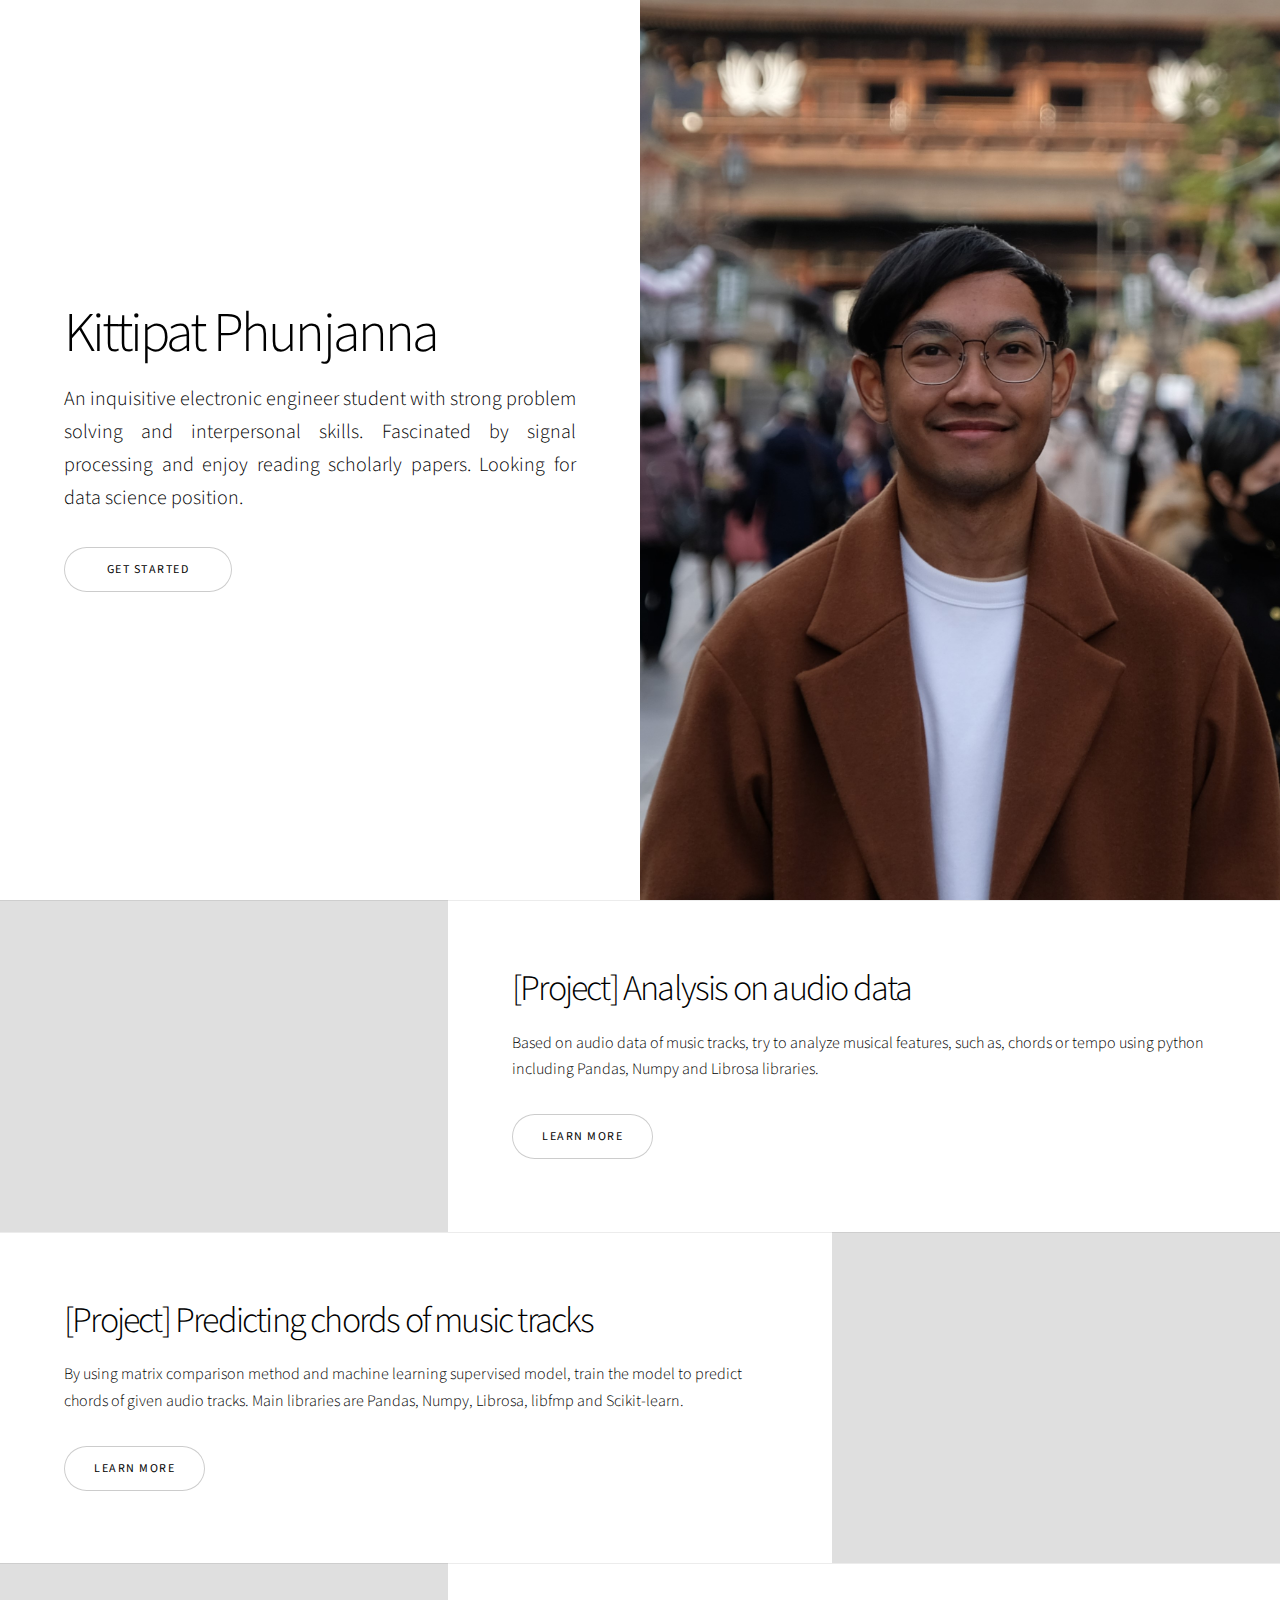
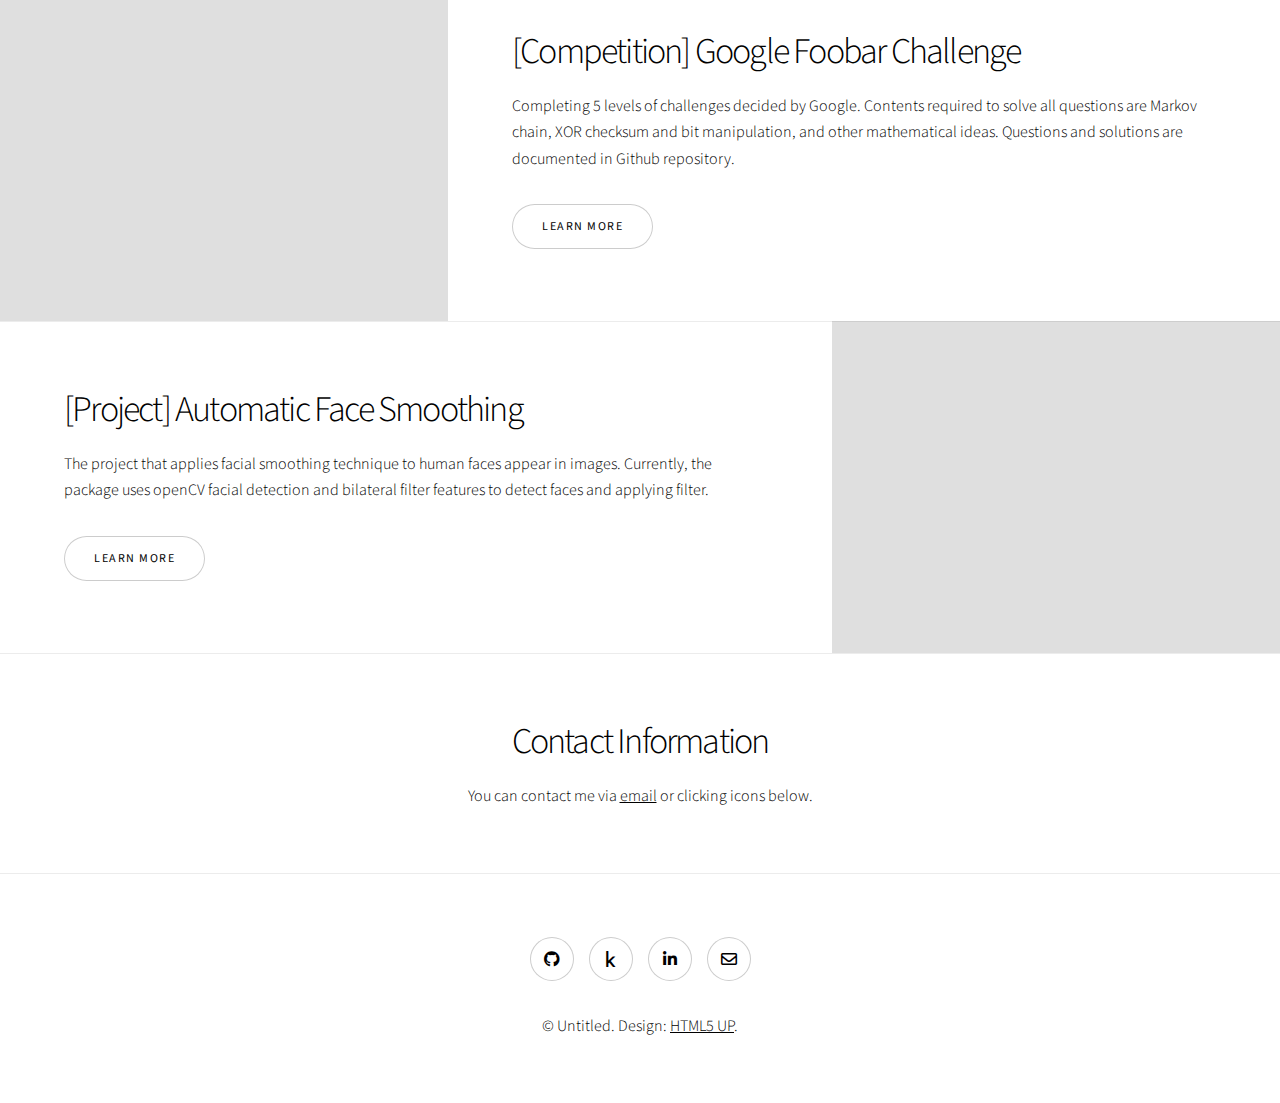
<file: index.html>
<!DOCTYPE HTML>
<!--
	Story by HTML5 UP
	html5up.net | @ajlkn
	Free for personal and commercial use under the CCA 3.0 license (html5up.net/license)
-->
<!-- v=0.3.3 -->
<html>
	<head>
		<title>Phunjanna's Portfolio</title>
		<meta charset="utf-8" />
		<meta name="viewport" content="width=device-width, initial-scale=1, user-scalable=no" />

		<link rel="stylesheet" href="assets/css/main.css?v=0.3.3" />
		<noscript><link rel="stylesheet" href="assets/css/noscript.css?v=0.3.3" /></noscript>
	</head>
	<body class="is-preload">

		<!-- Wrapper -->
			<div id="wrapper" class="divided">

				<!-- One -->
					<section class="banner style1 orient-left content-align-left fullscreen onload-image-fade-in onload-content-fade-right">
						<div class="content">
							<h1>Kittipat Phunjanna</h1>
							<p class="major">An inquisitive electronic engineer student with strong problem solving and interpersonal skills. Fascinated by signal processing and enjoy reading scholarly papers. Looking for data science position.</p>
							<ul class="actions stacked">
								<li><a href="#first" class="button big wide smooth-scroll-middle">Get Started</a></li>
							</ul>
						</div>
						<div class="image">
							<img src="images/avatar_ing.JPG" alt="" />
						</div>
					</section>

				<!-- Two -->
					<section class="spotlight style1 orient-right content-align-left image-position-center onscroll-image-fade-in" id="first">
						<div class="content">
							<h2>[Project] Analysis on audio data</h2>
							<p>Based on audio data of music tracks, try to analyze musical features, such as, chords or tempo using python including Pandas, Numpy and Librosa libraries.</p>
							<ul class="actions stacked">
								<li><a href="https://github.com/IngKP/AnalysisOnAudioData" class="button">Learn More</a></li>
							</ul>
						</div>
						<div class="image">
							<img src="images/Picture1.jpg" alt="" />
						</div>
					</section>

				<!-- Three -->
					<section class="spotlight style1 orient-left content-align-left image-position-center onscroll-image-fade-in">
						<div class="content">
							<h2>[Project] Predicting chords of music tracks</h2>
							<p>By using matrix comparison method and machine learning supervised model, train the model to predict chords of given audio tracks. Main libraries are Pandas, Numpy, Librosa, libfmp and Scikit-learn.</p>
							<ul class="actions stacked">
								<li><a href="https://github.com/IngKP/PredictingChords" class="button">Learn More</a></li>
							</ul>
						</div>
						<div class="image">
							<img src="images/Picture2.png" alt="" />
						</div>
					</section>

				<!-- Four -->
					<section class="spotlight style1 orient-right content-align-left image-position-center onscroll-image-fade-in">
						<div class="content">
							<h2>[Competition] Google Foobar Challenge</h2>
							<p>Completing 5 levels of challenges decided by Google. Contents required to solve all questions are Markov chain, XOR checksum and bit manipulation, and other mathematical ideas. Questions and solutions are documented in Github repository.</p>
							<ul class="actions stacked">
								<li><a href="https://github.com/IngKP/FoobarChallenge/tree/main" class="button">Learn More</a></li>
							</ul>
						</div>
						<div class="image">
							<img src="images/Google.png" alt="" />
						</div>
					</section>

					<section class="spotlight style1 orient-left content-align-left image-position-center onscroll-image-fade-in">
						<div class="content">
							<h2>[Project] Automatic Face Smoothing</h2>
							<p>The project that applies facial smoothing technique to human faces appear in images. Currently, the package uses openCV facial detection and bilateral filter features to detect faces and applying filter.</p>
							<ul class="actions stacked">
								<li><a href="https://github.com/IngKP/AutomaticFaceSmoothing" class="button">Learn More</a></li>
							</ul>
						</div>
						<div class="image">
							<img src="images/facesmoothing.png" alt="" />
						</div>
					</section>

				<!-- Five -->
					<section class="wrapper style1 align-center">
						<div class="inner">
							<h2>Contact Information</h2>
							<p>You can contact me via <a href="mailto:kittipat.phunjanna@gmail.com"> email</a> or clicking icons below.</p>
						</div>

						<!-- Gallery -->
							<!-- <div class="gallery style2 medium lightbox onscroll-fade-in">
								<article>
									<a href="images/gallery/fulls/01.jpg" class="image">
										<img src="images/gallery/thumbs/01.jpg" alt="" />
									</a>
									<div class="caption">
										<h3>Ipsum Dolor</h3>
										<p>Lorem ipsum dolor amet, consectetur magna etiam elit. Etiam sed ultrices.</p>
										<ul class="actions fixed">
											<li><span class="button small">Details</span></li>
										</ul>
									</div>
								</article>
								<article>
									<a href="images/gallery/fulls/02.jpg" class="image">
										<img src="images/gallery/thumbs/02.jpg" alt="" />
									</a>
									<div class="caption">
										<h3>Feugiat Lorem</h3>
										<p>Lorem ipsum dolor amet, consectetur magna etiam elit. Etiam sed ultrices.</p>
										<ul class="actions fixed">
											<li><span class="button small">Details</span></li>
										</ul>
									</div>
								</article>
								<article>
									<a href="images/gallery/fulls/03.jpg" class="image">
										<img src="images/gallery/thumbs/03.jpg" alt="" />
									</a>
									<div class="caption">
										<h3>Magna Amet</h3>
										<p>Lorem ipsum dolor amet, consectetur magna etiam elit. Etiam sed ultrices.</p>
										<ul class="actions fixed">
											<li><span class="button small">Details</span></li>
										</ul>
									</div>
								</article>
								<article>
									<a href="images/gallery/fulls/04.jpg" class="image">
										<img src="images/gallery/thumbs/04.jpg" alt="" />
									</a>
									<div class="caption">
										<h3>Sed Tempus</h3>
										<p>Lorem ipsum dolor amet, consectetur magna etiam elit. Etiam sed ultrices.</p>
										<ul class="actions fixed">
											<li><span class="button small">Details</span></li>
										</ul>
									</div>
								</article>
								<article>
									<a href="images/gallery/fulls/05.jpg" class="image">
										<img src="images/gallery/thumbs/05.jpg" alt="" />
									</a>
									<div class="caption">
										<h3>Ultrices Magna</h3>
										<p>Lorem ipsum dolor amet, consectetur magna etiam elit. Etiam sed ultrices.</p>
										<ul class="actions fixed">
											<li><span class="button small">Details</span></li>
										</ul>
									</div>
								</article>
								<article>
									<a href="images/gallery/fulls/06.jpg" class="image">
										<img src="images/gallery/thumbs/06.jpg" alt="" />
									</a>
									<div class="caption">
										<h3>Sed Tempus</h3>
										<p>Lorem ipsum dolor amet, consectetur magna etiam elit. Etiam sed ultrices.</p>
										<ul class="actions fixed">
											<li><span class="button small">Details</span></li>
										</ul>
									</div>
								</article>
								<article>
									<a href="images/gallery/fulls/07.jpg" class="image">
										<img src="images/gallery/thumbs/07.jpg" alt="" />
									</a>
									<div class="caption">
										<h3>Ipsum Lorem</h3>
										<p>Lorem ipsum dolor amet, consectetur magna etiam elit. Etiam sed ultrices.</p>
										<ul class="actions fixed">
											<li><span class="button small">Details</span></li>
										</ul>
									</div>
								</article>
								<article>
									<a href="images/gallery/fulls/08.jpg" class="image">
										<img src="images/gallery/thumbs/08.jpg" alt="" />
									</a>
									<div class="caption">
										<h3>Magna Risus</h3>
										<p>Lorem ipsum dolor amet, consectetur magna etiam elit. Etiam sed ultrices.</p>
										<ul class="actions fixed">
											<li><span class="button small">Details</span></li>
										</ul>
									</div>
								</article>
								<article>
									<a href="images/gallery/fulls/09.jpg" class="image">
										<img src="images/gallery/thumbs/09.jpg" alt="" />
									</a>
									<div class="caption">
										<h3>Tempus Dolor</h3>
										<p>Lorem ipsum dolor amet, consectetur magna etiam elit. Etiam sed ultrices.</p>
										<ul class="actions fixed">
											<li><span class="button small">Details</span></li>
										</ul>
									</div>
								</article>
								<article>
									<a href="images/gallery/fulls/10.jpg" class="image">
										<img src="images/gallery/thumbs/10.jpg" alt="" />
									</a>
									<div class="caption">
										<h3>Sed Etiam</h3>
										<p>Lorem ipsum dolor amet, consectetur magna etiam elit. Etiam sed ultrices.</p>
										<ul class="actions fixed">
											<li><span class="button small">Details</span></li>
										</ul>
									</div>
								</article>
								<article>
									<a href="images/gallery/fulls/11.jpg" class="image">
										<img src="images/gallery/thumbs/11.jpg" alt="" />
									</a>
									<div class="caption">
										<h3>Magna Lorem</h3>
										<p>Lorem ipsum dolor amet, consectetur magna etiam elit. Etiam sed ultrices.</p>
										<ul class="actions fixed">
											<li><span class="button small">Details</span></li>
										</ul>
									</div>
								</article>
								<article>
									<a href="images/gallery/fulls/12.jpg" class="image">
										<img src="images/gallery/thumbs/12.jpg" alt="" />
									</a>
									<div class="caption">
										<h3>Ipsum Dolor</h3>
										<p>Lorem ipsum dolor amet, consectetur magna etiam elit. Etiam sed ultrices.</p>
										<ul class="actions fixed">
											<li><span class="button small">Details</span></li>
										</ul>
									</div>
								</article>
							</div> -->

					</section>

				<!-- Six -->
					<!-- <section class="wrapper style1 align-center">
						<div class="inner">
							<h2>Ipsum sed consequat</h2>
							<p>Lorem ipsum dolor sit amet, consectetur adipiscing elit. Morbi id ante sed ex pharetra lacinia sit amet vel massa. Donec facilisis laoreet nulla eu bibendum. Donec ut ex risus. Fusce lorem lectus, pharetra pretium massa et, hendrerit vestibulum odio lorem ipsum.</p>
							<div class="items style1 medium onscroll-fade-in">
								<section>
									<span class="icon style2 major fa-gem"></span>
									<h3>Lorem</h3>
									<p>Lorem ipsum dolor sit amet, consectetur adipiscing elit. Morbi dui turpis, cursus eget orci amet aliquam congue semper. Etiam eget ultrices risus nec tempor elit.</p>
								</section>
								<section>
									<span class="icon solid style2 major fa-save"></span>
									<h3>Ipsum</h3>
									<p>Lorem ipsum dolor sit amet, consectetur adipiscing elit. Morbi dui turpis, cursus eget orci amet aliquam congue semper. Etiam eget ultrices risus nec tempor elit.</p>
								</section>
								<section>
									<span class="icon solid style2 major fa-chart-bar"></span>
									<h3>Dolor</h3>
									<p>Lorem ipsum dolor sit amet, consectetur adipiscing elit. Morbi dui turpis, cursus eget orci amet aliquam congue semper. Etiam eget ultrices risus nec tempor elit.</p>
								</section>
								<section>
									<span class="icon solid style2 major fa-wifi"></span>
									<h3>Amet</h3>
									<p>Lorem ipsum dolor sit amet, consectetur adipiscing elit. Morbi dui turpis, cursus eget orci amet aliquam congue semper. Etiam eget ultrices risus nec tempor elit.</p>
								</section>
								<section>
									<span class="icon solid style2 major fa-cog"></span>
									<h3>Magna</h3>
									<p>Lorem ipsum dolor sit amet, consectetur adipiscing elit. Morbi dui turpis, cursus eget orci amet aliquam congue semper. Etiam eget ultrices risus nec tempor elit.</p>
								</section>
								<section>
									<span class="icon style2 major fa-paper-plane"></span>
									<h3>Tempus</h3>
									<p>Lorem ipsum dolor sit amet, consectetur adipiscing elit. Morbi dui turpis, cursus eget orci amet aliquam congue semper. Etiam eget ultrices risus nec tempor elit.</p>
								</section>
								<section>
									<span class="icon solid style2 major fa-desktop"></span>
									<h3>Aliquam</h3>
									<p>Lorem ipsum dolor sit amet, consectetur adipiscing elit. Morbi dui turpis, cursus eget orci amet aliquam congue semper. Etiam eget ultrices risus nec tempor elit.</p>
								</section>
								<section>
									<span class="icon solid style2 major fa-sync-alt"></span>
									<h3>Elit</h3>
									<p>Lorem ipsum dolor sit amet, consectetur adipiscing elit. Morbi dui turpis, cursus eget orci amet aliquam congue semper. Etiam eget ultrices risus nec tempor elit.</p>
								</section>
								<section>
									<span class="icon solid style2 major fa-hashtag"></span>
									<h3>Morbi</h3>
									<p>Lorem ipsum dolor sit amet, consectetur adipiscing elit. Morbi dui turpis, cursus eget orci amet aliquam congue semper. Etiam eget ultrices risus nec tempor elit.</p>
								</section>
								<section>
									<span class="icon solid style2 major fa-bolt"></span>
									<h3>Turpis</h3>
									<p>Lorem ipsum dolor sit amet, consectetur adipiscing elit. Morbi dui turpis, cursus eget orci amet aliquam congue semper. Etiam eget ultrices risus nec tempor elit.</p>
								</section>
								<section>
									<span class="icon solid style2 major fa-envelope"></span>
									<h3>Ultrices</h3>
									<p>Lorem ipsum dolor sit amet, consectetur adipiscing elit. Morbi dui turpis, cursus eget orci amet aliquam congue semper. Etiam eget ultrices risus nec tempor elit.</p>
								</section>
								<section>
									<span class="icon solid style2 major fa-leaf"></span>
									<h3>Risus</h3>
									<p>Lorem ipsum dolor sit amet, consectetur adipiscing elit. Morbi dui turpis, cursus eget orci amet aliquam congue semper. Etiam eget ultrices risus nec tempor elit.</p>
								</section>
							</div>
						</div>
					</section> -->

				<!-- Seven -->
					<!-- <section class="wrapper style1 align-center">
						<div class="inner medium">
							<h2>Get in touch</h2>
							<form method="post" action="#">
								<div class="fields">
									<div class="field half">
										<label for="name">Name</label>
										<input type="text" name="name" id="name" value="" />
									</div>
									<div class="field half">
										<label for="email">Email</label>
										<input type="email" name="email" id="email" value="" />
									</div>
									<div class="field">
										<label for="message">Message</label>
										<textarea name="message" id="message" rows="6"></textarea>
									</div>
								</div>
								<ul class="actions special">
									<li><input type="submit" name="submit" id="submit" value="Send Message" /></li>
								</ul>
							</form>

						</div>
					</section> -->

				<!-- Footer -->
					<footer class="wrapper style1 align-center">
						<div class="inner">
							<ul class="icons">
								<!-- <li><a href="#" class="icon brands style2 fa-twitter"><span class="label">Twitter</span></a></li>
								<li><a href="#" class="icon brands style2 fa-facebook-f"><span class="label">Facebook</span></a></li>
								<li><a href="#" class="icon brands style2 fa-instagram"><span class="label">Instagram</span></a></li> -->
								<li><a href="https://github.com/IngKP" class="icon brands style2 fa-github"><span class="label">Github</span></a></li>
								<li><a href="https://www.kaggle.com/kittipatphunjanna" class="icon brands style2 fa-kaggle"><span class="label">Kaggle</span></a></li>
								<li><a href="https://www.linkedin.com/in/kittipat-phunjanna/" class="icon brands style2 fa-linkedin-in"><span class="label">LinkedIn</span></a></li>
								<li><a href="mailto:kittipat.phunjanna@gmail.com" class="icon style2 fa-envelope"><span class="label">Email</span></a></li>
							</ul>
							<p>&copy; Untitled. Design: <a href="https://html5up.net">HTML5 UP</a>.</p>
						</div>
					</footer>

			</div>

		<!-- Scripts -->
			<script src="assets/js/jquery.min.js?v=0.3.3"></script>
			<script src="assets/js/jquery.scrollex.min.js?v=0.3.3"></script>
			<script src="assets/js/jquery.scrolly.min.js?v=0.3.3"></script>
			<script src="assets/js/browser.min.js?v=0.3.3"></script>
			<script src="assets/js/breakpoints.min.js?v=0.3.3"></script>
			<script src="assets/js/util.js?v=0.3.3"></script>
			<script src="assets/js/main.js?v=0.3.3"></script>

	</body>
</html>
</file>
<file: assets/css/noscript.css>
/*
	Story by HTML5 UP
	html5up.net | @ajlkn
	Free for personal and commercial use under the CCA 3.0 license (html5up.net/license)
*/

/* Banner (transitions) */

	.banner.onload-content-fade-up .content {
		-moz-transition: none;
		-webkit-transition: none;
		-ms-transition: none;
		transition: none;
	}

	body.is-preload .banner.onload-content-fade-up .content {
		-moz-transform: none;
		-webkit-transform: none;
		-ms-transform: none;
		transform: none;
		opacity: 1;
	}

	.banner.onload-content-fade-down .content {
		-moz-transition: none;
		-webkit-transition: none;
		-ms-transition: none;
		transition: none;
	}

	body.is-preload .banner.onload-content-fade-down .content {
		-moz-transform: none;
		-webkit-transform: none;
		-ms-transform: none;
		transform: none;
		opacity: 1;
	}

	.banner.onload-content-fade-left .content {
		-moz-transition: none;
		-webkit-transition: none;
		-ms-transition: none;
		transition: none;
	}

	body.is-preload .banner.onload-content-fade-left .content {
		-moz-transform: none;
		-webkit-transform: none;
		-ms-transform: none;
		transform: none;
		opacity: 1;
	}

	.banner.onload-content-fade-right .content {
		-moz-transition: none;
		-webkit-transition: none;
		-ms-transition: none;
		transition: none;
	}

	body.is-preload .banner.onload-content-fade-right .content {
		-moz-transform: none;
		-webkit-transform: none;
		-ms-transform: none;
		transform: none;
		opacity: 1;
	}

	.banner.onload-content-fade-in .content {
		-moz-transition: none;
		-webkit-transition: none;
		-ms-transition: none;
		transition: none;
	}

	body.is-preload .banner.onload-content-fade-in .content {
		-moz-transform: none;
		-webkit-transform: none;
		-ms-transform: none;
		transform: none;
		opacity: 1;
	}

	.banner.onload-image-fade-up .image {
		-moz-transition: none;
		-webkit-transition: none;
		-ms-transition: none;
		transition: none;
	}

		.banner.onload-image-fade-up .image img {
			-moz-transition: none;
			-webkit-transition: none;
			-ms-transition: none;
			transition: none;
		}

	body.is-preload .banner.onload-image-fade-up .image {
		-moz-transform: none;
		-webkit-transform: none;
		-ms-transform: none;
		transform: none;
		opacity: 1;
	}

		body.is-preload .banner.onload-image-fade-up .image img {
			opacity: 1;
		}

	.banner.onload-image-fade-down .image {
		-moz-transition: none;
		-webkit-transition: none;
		-ms-transition: none;
		transition: none;
	}

		.banner.onload-image-fade-down .image img {
			-moz-transition: none;
			-webkit-transition: none;
			-ms-transition: none;
			transition: none;
		}

	body.is-preload .banner.onload-image-fade-down .image {
		-moz-transform: none;
		-webkit-transform: none;
		-ms-transform: none;
		transform: none;
		opacity: 1;
	}

		body.is-preload .banner.onload-image-fade-down .image img {
			opacity: 1;
		}

	.banner.onload-image-fade-left .image {
		-moz-transition: none;
		-webkit-transition: none;
		-ms-transition: none;
		transition: none;
	}

		.banner.onload-image-fade-left .image img {
			-moz-transition: none;
			-webkit-transition: none;
			-ms-transition: none;
			transition: none;
		}

	body.is-preload .banner.onload-image-fade-left .image {
		-moz-transform: none;
		-webkit-transform: none;
		-ms-transform: none;
		transform: none;
		opacity: 1;
	}

		body.is-preload .banner.onload-image-fade-left .image img {
			opacity: 1;
		}

	.banner.onload-image-fade-right .image {
		-moz-transition: none;
		-webkit-transition: none;
		-ms-transition: none;
		transition: none;
	}

		.banner.onload-image-fade-right .image img {
			-moz-transition: none;
			-webkit-transition: none;
			-ms-transition: none;
			transition: none;
		}

	body.is-preload .banner.onload-image-fade-right .image {
		-moz-transform: none;
		-webkit-transform: none;
		-ms-transform: none;
		transform: none;
		opacity: 1;
	}

		body.is-preload .banner.onload-image-fade-right .image img {
			opacity: 1;
		}

	.banner.onload-image-fade-in .image img {
		-moz-transition: none;
		-webkit-transition: none;
		-ms-transition: none;
		transition: none;
	}

	body.is-preload .banner.onload-image-fade-in .image img {
		opacity: 1;
	}

	.banner.onscroll-content-fade-up .content {
		-moz-transition: none;
		-webkit-transition: none;
		-ms-transition: none;
		transition: none;
	}

	.banner.onscroll-content-fade-up.is-inactive .content {
		-moz-transform: none;
		-webkit-transform: none;
		-ms-transform: none;
		transform: none;
		opacity: 1;
	}

	.banner.onscroll-content-fade-down .content {
		-moz-transition: none;
		-webkit-transition: none;
		-ms-transition: none;
		transition: none;
	}

	.banner.onscroll-content-fade-down.is-inactive .content {
		-moz-transform: none;
		-webkit-transform: none;
		-ms-transform: none;
		transform: none;
		opacity: 1;
	}

	.banner.onscroll-content-fade-left .content {
		-moz-transition: none;
		-webkit-transition: none;
		-ms-transition: none;
		transition: none;
	}

	.banner.onscroll-content-fade-left.is-inactive .content {
		-moz-transform: none;
		-webkit-transform: none;
		-ms-transform: none;
		transform: none;
		opacity: 1;
	}

	.banner.onscroll-content-fade-right .content {
		-moz-transition: none;
		-webkit-transition: none;
		-ms-transition: none;
		transition: none;
	}

	.banner.onscroll-content-fade-right.is-inactive .content {
		-moz-transform: none;
		-webkit-transform: none;
		-ms-transform: none;
		transform: none;
		opacity: 1;
	}

	.banner.onscroll-content-fade-in .content {
		-moz-transition: none;
		-webkit-transition: none;
		-ms-transition: none;
		transition: none;
	}

	.banner.onscroll-content-fade-in.is-inactive .content {
		-moz-transform: none;
		-webkit-transform: none;
		-ms-transform: none;
		transform: none;
		opacity: 1;
	}

	.banner.onscroll-image-fade-up .image {
		-moz-transition: none;
		-webkit-transition: none;
		-ms-transition: none;
		transition: none;
	}

		.banner.onscroll-image-fade-up .image img {
			-moz-transition: none;
			-webkit-transition: none;
			-ms-transition: none;
			transition: none;
		}

	.banner.onscroll-image-fade-up.is-inactive .image {
		-moz-transform: none;
		-webkit-transform: none;
		-ms-transform: none;
		transform: none;
		opacity: 1;
	}

		.banner.onscroll-image-fade-up.is-inactive .image img {
			opacity: 1;
		}

	.banner.onscroll-image-fade-down .image {
		-moz-transition: none;
		-webkit-transition: none;
		-ms-transition: none;
		transition: none;
	}

		.banner.onscroll-image-fade-down .image img {
			-moz-transition: none;
			-webkit-transition: none;
			-ms-transition: none;
			transition: none;
		}

	.banner.onscroll-image-fade-down.is-inactive .image {
		-moz-transform: none;
		-webkit-transform: none;
		-ms-transform: none;
		transform: none;
		opacity: 1;
	}

		.banner.onscroll-image-fade-down.is-inactive .image img {
			opacity: 1;
		}

	.banner.onscroll-image-fade-left .image {
		-moz-transition: none;
		-webkit-transition: none;
		-ms-transition: none;
		transition: none;
	}

		.banner.onscroll-image-fade-left .image img {
			-moz-transition: none;
			-webkit-transition: none;
			-ms-transition: none;
			transition: none;
		}

	.banner.onscroll-image-fade-left.is-inactive .image {
		-moz-transform: none;
		-webkit-transform: none;
		-ms-transform: none;
		transform: none;
		opacity: 1;
	}

		.banner.onscroll-image-fade-left.is-inactive .image img {
			opacity: 1;
		}

	.banner.onscroll-image-fade-right .image {
		-moz-transition: none;
		-webkit-transition: none;
		-ms-transition: none;
		transition: none;
	}

		.banner.onscroll-image-fade-right .image img {
			-moz-transition: none;
			-webkit-transition: none;
			-ms-transition: none;
			transition: none;
		}

	.banner.onscroll-image-fade-right.is-inactive .image {
		-moz-transform: none;
		-webkit-transform: none;
		-ms-transform: none;
		transform: none;
		opacity: 1;
	}

		.banner.onscroll-image-fade-right.is-inactive .image img {
			opacity: 1;
		}

	.banner.onscroll-image-fade-in .image img {
		-moz-transition: none;
		-webkit-transition: none;
		-ms-transition: none;
		transition: none;
	}

	.banner.onscroll-image-fade-in.is-inactive .image img {
		opacity: 1;
	}
</file>
<file: assets/css/main.css>
@import url(fontawesome-all.min.css);
@import url("https://fonts.googleapis.com/css?family=Source+Sans+Pro:300,300i,400,400i");

/*
	Story by HTML5 UP
	html5up.net | @ajlkn
	Free for personal and commercial use under the CCA 3.0 license (html5up.net/license)
*/

html, body, div, span, applet, object,
iframe, h1, h2, h3, h4, h5, h6, p, blockquote,
pre, a, abbr, acronym, address, big, cite,
code, del, dfn, em, img, ins, kbd, q, s, samp,
small, strike, strong, sub, sup, tt, var, b,
u, i, center, dl, dt, dd, ol, ul, li, fieldset,
form, label, legend, table, caption, tbody,
tfoot, thead, tr, th, td, article, aside,
canvas, details, embed, figure, figcaption,
footer, header, hgroup, menu, nav, output, ruby,
section, summary, time, mark, audio, video {
	margin: 0;
	padding: 0;
	border: 0;
	font-size: 100%;
	font: inherit;
	vertical-align: baseline;}

article, aside, details, figcaption, figure,
footer, header, hgroup, menu, nav, section {
	display: block;}

body {
	line-height: 1;
}

ol, ul {
	list-style: none;
}

blockquote, q {
	quotes: none;
}

	blockquote:before, blockquote:after, q:before, q:after {
		content: '';
		content: none;
	}

table {
	border-collapse: collapse;
	border-spacing: 0;
}

body {
	-webkit-text-size-adjust: none;
}

mark {
	background-color: transparent;
	color: inherit;
}

input::-moz-focus-inner {
	border: 0;
	padding: 0;
}

input, select, textarea {
	-moz-appearance: none;
	-webkit-appearance: none;
	-ms-appearance: none;
	appearance: none;
}

/* Basic */

	@-ms-viewport {
		width: device-width;
	}

	body {
		-ms-overflow-style: scrollbar;
	}

	@media screen and (max-width: 480px) {

		html, body {
			min-width: 320px;
		}

	}

	html {
		box-sizing: border-box;
	}

	*, *:before, *:after {
		box-sizing: inherit;
	}

	body {
		background: #ffffff;
	}

		body.is-preload *, body.is-preload *:before, body.is-preload *:after {
			-moz-animation: none !important;
			-webkit-animation: none !important;
			-ms-animation: none !important;
			animation: none !important;
			-moz-transition: none !important;
			-webkit-transition: none !important;
			-ms-transition: none !important;
			transition: none !important;
		}

/* Type */

	html {
		font-size: 18pt;
	}

		@media screen and (max-width: 1680px) {

			html {
				font-size: 14pt;
			}

		}

		@media screen and (max-width: 1280px) {

			html {
				font-size: 12pt;
			}

		}

		@media screen and (max-width: 736px) {

			html {
				font-size: 11pt;
			}

		}

		@media screen and (max-width: 360px) {

			html {
				font-size: 10pt;
			}

		}

	body {
		background-color: #ffffff;
		color: #000000;
	}

	body, input, select, textarea {
		font-family: "Source Sans Pro", Helvetica, sans-serif;
		font-size: 1rem;
		font-weight: 300;
		line-height: 1.65;
	}

	a {
		-moz-transition: color 0.2s ease-in-out;
		-webkit-transition: color 0.2s ease-in-out;
		-ms-transition: color 0.2s ease-in-out;
		transition: color 0.2s ease-in-out;
		text-decoration: underline;
	}

		a:hover {
			text-decoration: none;
		}

	strong, b {
		font-weight: 400;
	}

	em, i {
		font-style: italic;
	}

	p {
		margin: 0 0 2rem 0;
	}

		p.major {
			font-size: 1.25rem;
			text-align: justify;
		}

	h1, h2, h3, h4, h5, h6 {
		font-weight: 300;
		line-height: 1.375;
		letter-spacing: -0.05em;
		margin: 0 0 1rem 0;
	}

		h1 a, h2 a, h3 a, h4 a, h5 a, h6 a {
			color: inherit;
			text-decoration: none;
		}

	h1 {
		font-size: 3.5rem;
		line-height: 1.2;
	}

	h2 {
		font-size: 2.25rem;
	}

	h3 {
		font-size: 1.5rem;
	}

	h4 {
		font-size: 1.1rem;
	}

	h5 {
		font-size: 0.9rem;
	}

	h6 {
		font-size: 0.7rem;
	}

	sub {
		font-size: 0.8rem;
		position: relative;
		top: 0.5rem;
	}

	sup {
		font-size: 0.8rem;
		position: relative;
		top: -0.5rem;
	}

	blockquote {
		border-left: solid 4px;
		font-style: italic;
		margin: 0 0 2rem 0;
		padding: 0.5rem 0 0.5rem 2rem;
	}

	code {
		border-radius: 4px;
		font-family: "Courier New", monospace;
		font-size: 0.9em;
		margin: 0 0.25rem;
		padding: 0.25rem 0.325rem;
	}

	pre {
		-webkit-overflow-scrolling: touch;
		font-family: "Courier New", monospace;
		font-size: 0.9em;
		margin: 0 0 2rem 0;
	}

		pre code {
			display: block;
			line-height: 1.5;
			padding: 0.75rem 1rem;
			overflow-x: auto;
		}

	hr {
		border: 0;
		border-bottom: solid 1px;
		margin: 2.5rem 0;
	}

		hr.major {
			margin: 3.5rem 0;
		}

	.align-left {
		text-align: left;
	}

	.align-center {
		text-align: center;
	}

	.align-right {
		text-align: right;
	}

	@media screen and (max-width: 736px) {

		p.major {
			font-size: 1.1rem;
		}

		h1 {
			font-size: 2.5rem;
		}

		h2 {
			font-size: 2rem;
		}

		h3 {
			font-size: 1.25rem;
		}

		h4 {
			font-size: 1rem;
		}

	}

	input, select, textarea {
		color: #000000;
	}

	a {
		color: #000000;
	}

		a:hover {
			color: #47D3E5;
		}

	strong, b {
		color: #000000;
	}

	h1, h2, h3, h4, h5, h6 {
		color: #000000;
	}

	blockquote {
		border-left-color: rgba(0, 0, 0, 0.2);
	}

	code {
		background: rgba(0, 0, 0, 0.05);
		border-color: rgba(0, 0, 0, 0.2);
	}

	hr {
		border-bottom-color: rgba(0, 0, 0, 0.2);
	}

/* Row */

	.row {
		display: flex;
		flex-wrap: wrap;
		box-sizing: border-box;
		align-items: stretch;
	}

		.row > * {
			box-sizing: border-box;
		}

		.row.gtr-uniform > * > :last-child {
			margin-bottom: 0;
		}

		.row.aln-left {
			justify-content: flex-start;
		}

		.row.aln-center {
			justify-content: center;
		}

		.row.aln-right {
			justify-content: flex-end;
		}

		.row.aln-top {
			align-items: flex-start;
		}

		.row.aln-middle {
			align-items: center;
		}

		.row.aln-bottom {
			align-items: flex-end;
		}

		.row > .imp {
			order: -1;
		}

		.row > .col-1 {
			width: 8.33333%;
		}

		.row > .off-1 {
			margin-left: 8.33333%;
		}

		.row > .col-2 {
			width: 16.66667%;
		}

		.row > .off-2 {
			margin-left: 16.66667%;
		}

		.row > .col-3 {
			width: 25%;
		}

		.row > .off-3 {
			margin-left: 25%;
		}

		.row > .col-4 {
			width: 33.33333%;
		}

		.row > .off-4 {
			margin-left: 33.33333%;
		}

		.row > .col-5 {
			width: 41.66667%;
		}

		.row > .off-5 {
			margin-left: 41.66667%;
		}

		.row > .col-6 {
			width: 50%;
		}

		.row > .off-6 {
			margin-left: 50%;
		}

		.row > .col-7 {
			width: 58.33333%;
		}

		.row > .off-7 {
			margin-left: 58.33333%;
		}

		.row > .col-8 {
			width: 66.66667%;
		}

		.row > .off-8 {
			margin-left: 66.66667%;
		}

		.row > .col-9 {
			width: 75%;
		}

		.row > .off-9 {
			margin-left: 75%;
		}

		.row > .col-10 {
			width: 83.33333%;
		}

		.row > .off-10 {
			margin-left: 83.33333%;
		}

		.row > .col-11 {
			width: 91.66667%;
		}

		.row > .off-11 {
			margin-left: 91.66667%;
		}

		.row > .col-12 {
			width: 100%;
		}

		.row > .off-12 {
			margin-left: 100%;
		}

		.row.gtr-0 {
			margin-top: 0;
			margin-left: 0rem;
		}

			.row.gtr-0 > * {
				padding: 0 0 0 0rem;
			}

			.row.gtr-0.gtr-uniform {
				margin-top: 0rem;
			}

				.row.gtr-0.gtr-uniform > * {
					padding-top: 0rem;
				}

		.row.gtr-25 {
			margin-top: 0;
			margin-left: -0.5rem;
		}

			.row.gtr-25 > * {
				padding: 0 0 0 0.5rem;
			}

			.row.gtr-25.gtr-uniform {
				margin-top: -0.5rem;
			}

				.row.gtr-25.gtr-uniform > * {
					padding-top: 0.5rem;
				}

		.row.gtr-50 {
			margin-top: 0;
			margin-left: -1rem;
		}

			.row.gtr-50 > * {
				padding: 0 0 0 1rem;
			}

			.row.gtr-50.gtr-uniform {
				margin-top: -1rem;
			}

				.row.gtr-50.gtr-uniform > * {
					padding-top: 1rem;
				}

		.row {
			margin-top: 0;
			margin-left: -2rem;
		}

			.row > * {
				padding: 0 0 0 2rem;
			}

			.row.gtr-uniform {
				margin-top: -2rem;
			}

				.row.gtr-uniform > * {
					padding-top: 2rem;
				}

		.row.gtr-150 {
			margin-top: 0;
			margin-left: -3rem;
		}

			.row.gtr-150 > * {
				padding: 0 0 0 3rem;
			}

			.row.gtr-150.gtr-uniform {
				margin-top: -3rem;
			}

				.row.gtr-150.gtr-uniform > * {
					padding-top: 3rem;
				}

		.row.gtr-200 {
			margin-top: 0;
			margin-left: -4rem;
		}

			.row.gtr-200 > * {
				padding: 0 0 0 4rem;
			}

			.row.gtr-200.gtr-uniform {
				margin-top: -4rem;
			}

				.row.gtr-200.gtr-uniform > * {
					padding-top: 4rem;
				}

		@media screen and (max-width: 1680px) {

			.row {
				display: flex;
				flex-wrap: wrap;
				box-sizing: border-box;
				align-items: stretch;
			}

				.row > * {
					box-sizing: border-box;
				}

				.row.gtr-uniform > * > :last-child {
					margin-bottom: 0;
				}

				.row.aln-left {
					justify-content: flex-start;
				}

				.row.aln-center {
					justify-content: center;
				}

				.row.aln-right {
					justify-content: flex-end;
				}

				.row.aln-top {
					align-items: flex-start;
				}

				.row.aln-middle {
					align-items: center;
				}

				.row.aln-bottom {
					align-items: flex-end;
				}

				.row > .imp-xlarge {
					order: -1;
				}

				.row > .col-1-xlarge {
					width: 8.33333%;
				}

				.row > .off-1-xlarge {
					margin-left: 8.33333%;
				}

				.row > .col-2-xlarge {
					width: 16.66667%;
				}

				.row > .off-2-xlarge {
					margin-left: 16.66667%;
				}

				.row > .col-3-xlarge {
					width: 25%;
				}

				.row > .off-3-xlarge {
					margin-left: 25%;
				}

				.row > .col-4-xlarge {
					width: 33.33333%;
				}

				.row > .off-4-xlarge {
					margin-left: 33.33333%;
				}

				.row > .col-5-xlarge {
					width: 41.66667%;
				}

				.row > .off-5-xlarge {
					margin-left: 41.66667%;
				}

				.row > .col-6-xlarge {
					width: 50%;
				}

				.row > .off-6-xlarge {
					margin-left: 50%;
				}

				.row > .col-7-xlarge {
					width: 58.33333%;
				}

				.row > .off-7-xlarge {
					margin-left: 58.33333%;
				}

				.row > .col-8-xlarge {
					width: 66.66667%;
				}

				.row > .off-8-xlarge {
					margin-left: 66.66667%;
				}

				.row > .col-9-xlarge {
					width: 75%;
				}

				.row > .off-9-xlarge {
					margin-left: 75%;
				}

				.row > .col-10-xlarge {
					width: 83.33333%;
				}

				.row > .off-10-xlarge {
					margin-left: 83.33333%;
				}

				.row > .col-11-xlarge {
					width: 91.66667%;
				}

				.row > .off-11-xlarge {
					margin-left: 91.66667%;
				}

				.row > .col-12-xlarge {
					width: 100%;
				}

				.row > .off-12-xlarge {
					margin-left: 100%;
				}

				.row.gtr-0 {
					margin-top: 0;
					margin-left: 0rem;
				}

					.row.gtr-0 > * {
						padding: 0 0 0 0rem;
					}

					.row.gtr-0.gtr-uniform {
						margin-top: 0rem;
					}

						.row.gtr-0.gtr-uniform > * {
							padding-top: 0rem;
						}

				.row.gtr-25 {
					margin-top: 0;
					margin-left: -0.5rem;
				}

					.row.gtr-25 > * {
						padding: 0 0 0 0.5rem;
					}

					.row.gtr-25.gtr-uniform {
						margin-top: -0.5rem;
					}

						.row.gtr-25.gtr-uniform > * {
							padding-top: 0.5rem;
						}

				.row.gtr-50 {
					margin-top: 0;
					margin-left: -1rem;
				}

					.row.gtr-50 > * {
						padding: 0 0 0 1rem;
					}

					.row.gtr-50.gtr-uniform {
						margin-top: -1rem;
					}

						.row.gtr-50.gtr-uniform > * {
							padding-top: 1rem;
						}

				.row {
					margin-top: 0;
					margin-left: -2rem;
				}

					.row > * {
						padding: 0 0 0 2rem;
					}

					.row.gtr-uniform {
						margin-top: -2rem;
					}

						.row.gtr-uniform > * {
							padding-top: 2rem;
						}

				.row.gtr-150 {
					margin-top: 0;
					margin-left: -3rem;
				}

					.row.gtr-150 > * {
						padding: 0 0 0 3rem;
					}

					.row.gtr-150.gtr-uniform {
						margin-top: -3rem;
					}

						.row.gtr-150.gtr-uniform > * {
							padding-top: 3rem;
						}

				.row.gtr-200 {
					margin-top: 0;
					margin-left: -4rem;
				}

					.row.gtr-200 > * {
						padding: 0 0 0 4rem;
					}

					.row.gtr-200.gtr-uniform {
						margin-top: -4rem;
					}

						.row.gtr-200.gtr-uniform > * {
							padding-top: 4rem;
						}

		}

		@media screen and (max-width: 1280px) {

			.row {
				display: flex;
				flex-wrap: wrap;
				box-sizing: border-box;
				align-items: stretch;
			}

				.row > * {
					box-sizing: border-box;
				}

				.row.gtr-uniform > * > :last-child {
					margin-bottom: 0;
				}

				.row.aln-left {
					justify-content: flex-start;
				}

				.row.aln-center {
					justify-content: center;
				}

				.row.aln-right {
					justify-content: flex-end;
				}

				.row.aln-top {
					align-items: flex-start;
				}

				.row.aln-middle {
					align-items: center;
				}

				.row.aln-bottom {
					align-items: flex-end;
				}

				.row > .imp-large {
					order: -1;
				}

				.row > .col-1-large {
					width: 8.33333%;
				}

				.row > .off-1-large {
					margin-left: 8.33333%;
				}

				.row > .col-2-large {
					width: 16.66667%;
				}

				.row > .off-2-large {
					margin-left: 16.66667%;
				}

				.row > .col-3-large {
					width: 25%;
				}

				.row > .off-3-large {
					margin-left: 25%;
				}

				.row > .col-4-large {
					width: 33.33333%;
				}

				.row > .off-4-large {
					margin-left: 33.33333%;
				}

				.row > .col-5-large {
					width: 41.66667%;
				}

				.row > .off-5-large {
					margin-left: 41.66667%;
				}

				.row > .col-6-large {
					width: 50%;
				}

				.row > .off-6-large {
					margin-left: 50%;
				}

				.row > .col-7-large {
					width: 58.33333%;
				}

				.row > .off-7-large {
					margin-left: 58.33333%;
				}

				.row > .col-8-large {
					width: 66.66667%;
				}

				.row > .off-8-large {
					margin-left: 66.66667%;
				}

				.row > .col-9-large {
					width: 75%;
				}

				.row > .off-9-large {
					margin-left: 75%;
				}

				.row > .col-10-large {
					width: 83.33333%;
				}

				.row > .off-10-large {
					margin-left: 83.33333%;
				}

				.row > .col-11-large {
					width: 91.66667%;
				}

				.row > .off-11-large {
					margin-left: 91.66667%;
				}

				.row > .col-12-large {
					width: 100%;
				}

				.row > .off-12-large {
					margin-left: 100%;
				}

				.row.gtr-0 {
					margin-top: 0;
					margin-left: 0rem;
				}

					.row.gtr-0 > * {
						padding: 0 0 0 0rem;
					}

					.row.gtr-0.gtr-uniform {
						margin-top: 0rem;
					}

						.row.gtr-0.gtr-uniform > * {
							padding-top: 0rem;
						}

				.row.gtr-25 {
					margin-top: 0;
					margin-left: -0.5rem;
				}

					.row.gtr-25 > * {
						padding: 0 0 0 0.5rem;
					}

					.row.gtr-25.gtr-uniform {
						margin-top: -0.5rem;
					}

						.row.gtr-25.gtr-uniform > * {
							padding-top: 0.5rem;
						}

				.row.gtr-50 {
					margin-top: 0;
					margin-left: -1rem;
				}

					.row.gtr-50 > * {
						padding: 0 0 0 1rem;
					}

					.row.gtr-50.gtr-uniform {
						margin-top: -1rem;
					}

						.row.gtr-50.gtr-uniform > * {
							padding-top: 1rem;
						}

				.row {
					margin-top: 0;
					margin-left: -2rem;
				}

					.row > * {
						padding: 0 0 0 2rem;
					}

					.row.gtr-uniform {
						margin-top: -2rem;
					}

						.row.gtr-uniform > * {
							padding-top: 2rem;
						}

				.row.gtr-150 {
					margin-top: 0;
					margin-left: -3rem;
				}

					.row.gtr-150 > * {
						padding: 0 0 0 3rem;
					}

					.row.gtr-150.gtr-uniform {
						margin-top: -3rem;
					}

						.row.gtr-150.gtr-uniform > * {
							padding-top: 3rem;
						}

				.row.gtr-200 {
					margin-top: 0;
					margin-left: -4rem;
				}

					.row.gtr-200 > * {
						padding: 0 0 0 4rem;
					}

					.row.gtr-200.gtr-uniform {
						margin-top: -4rem;
					}

						.row.gtr-200.gtr-uniform > * {
							padding-top: 4rem;
						}

		}

		@media screen and (max-width: 980px) {

			.row {
				display: flex;
				flex-wrap: wrap;
				box-sizing: border-box;
				align-items: stretch;
			}

				.row > * {
					box-sizing: border-box;
				}

				.row.gtr-uniform > * > :last-child {
					margin-bottom: 0;
				}

				.row.aln-left {
					justify-content: flex-start;
				}

				.row.aln-center {
					justify-content: center;
				}

				.row.aln-right {
					justify-content: flex-end;
				}

				.row.aln-top {
					align-items: flex-start;
				}

				.row.aln-middle {
					align-items: center;
				}

				.row.aln-bottom {
					align-items: flex-end;
				}

				.row > .imp-medium {
					order: -1;
				}

				.row > .col-1-medium {
					width: 8.33333%;
				}

				.row > .off-1-medium {
					margin-left: 8.33333%;
				}

				.row > .col-2-medium {
					width: 16.66667%;
				}

				.row > .off-2-medium {
					margin-left: 16.66667%;
				}

				.row > .col-3-medium {
					width: 25%;
				}

				.row > .off-3-medium {
					margin-left: 25%;
				}

				.row > .col-4-medium {
					width: 33.33333%;
				}

				.row > .off-4-medium {
					margin-left: 33.33333%;
				}

				.row > .col-5-medium {
					width: 41.66667%;
				}

				.row > .off-5-medium {
					margin-left: 41.66667%;
				}

				.row > .col-6-medium {
					width: 50%;
				}

				.row > .off-6-medium {
					margin-left: 50%;
				}

				.row > .col-7-medium {
					width: 58.33333%;
				}

				.row > .off-7-medium {
					margin-left: 58.33333%;
				}

				.row > .col-8-medium {
					width: 66.66667%;
				}

				.row > .off-8-medium {
					margin-left: 66.66667%;
				}

				.row > .col-9-medium {
					width: 75%;
				}

				.row > .off-9-medium {
					margin-left: 75%;
				}

				.row > .col-10-medium {
					width: 83.33333%;
				}

				.row > .off-10-medium {
					margin-left: 83.33333%;
				}

				.row > .col-11-medium {
					width: 91.66667%;
				}

				.row > .off-11-medium {
					margin-left: 91.66667%;
				}

				.row > .col-12-medium {
					width: 100%;
				}

				.row > .off-12-medium {
					margin-left: 100%;
				}

				.row.gtr-0 {
					margin-top: 0;
					margin-left: 0rem;
				}

					.row.gtr-0 > * {
						padding: 0 0 0 0rem;
					}

					.row.gtr-0.gtr-uniform {
						margin-top: 0rem;
					}

						.row.gtr-0.gtr-uniform > * {
							padding-top: 0rem;
						}

				.row.gtr-25 {
					margin-top: 0;
					margin-left: -0.5rem;
				}

					.row.gtr-25 > * {
						padding: 0 0 0 0.5rem;
					}

					.row.gtr-25.gtr-uniform {
						margin-top: -0.5rem;
					}

						.row.gtr-25.gtr-uniform > * {
							padding-top: 0.5rem;
						}

				.row.gtr-50 {
					margin-top: 0;
					margin-left: -1rem;
				}

					.row.gtr-50 > * {
						padding: 0 0 0 1rem;
					}

					.row.gtr-50.gtr-uniform {
						margin-top: -1rem;
					}

						.row.gtr-50.gtr-uniform > * {
							padding-top: 1rem;
						}

				.row {
					margin-top: 0;
					margin-left: -2rem;
				}

					.row > * {
						padding: 0 0 0 2rem;
					}

					.row.gtr-uniform {
						margin-top: -2rem;
					}

						.row.gtr-uniform > * {
							padding-top: 2rem;
						}

				.row.gtr-150 {
					margin-top: 0;
					margin-left: -3rem;
				}

					.row.gtr-150 > * {
						padding: 0 0 0 3rem;
					}

					.row.gtr-150.gtr-uniform {
						margin-top: -3rem;
					}

						.row.gtr-150.gtr-uniform > * {
							padding-top: 3rem;
						}

				.row.gtr-200 {
					margin-top: 0;
					margin-left: -4rem;
				}

					.row.gtr-200 > * {
						padding: 0 0 0 4rem;
					}

					.row.gtr-200.gtr-uniform {
						margin-top: -4rem;
					}

						.row.gtr-200.gtr-uniform > * {
							padding-top: 4rem;
						}

		}

		@media screen and (max-width: 736px) {

			.row {
				display: flex;
				flex-wrap: wrap;
				box-sizing: border-box;
				align-items: stretch;
			}

				.row > * {
					box-sizing: border-box;
				}

				.row.gtr-uniform > * > :last-child {
					margin-bottom: 0;
				}

				.row.aln-left {
					justify-content: flex-start;
				}

				.row.aln-center {
					justify-content: center;
				}

				.row.aln-right {
					justify-content: flex-end;
				}

				.row.aln-top {
					align-items: flex-start;
				}

				.row.aln-middle {
					align-items: center;
				}

				.row.aln-bottom {
					align-items: flex-end;
				}

				.row > .imp-small {
					order: -1;
				}

				.row > .col-1-small {
					width: 8.33333%;
				}

				.row > .off-1-small {
					margin-left: 8.33333%;
				}

				.row > .col-2-small {
					width: 16.66667%;
				}

				.row > .off-2-small {
					margin-left: 16.66667%;
				}

				.row > .col-3-small {
					width: 25%;
				}

				.row > .off-3-small {
					margin-left: 25%;
				}

				.row > .col-4-small {
					width: 33.33333%;
				}

				.row > .off-4-small {
					margin-left: 33.33333%;
				}

				.row > .col-5-small {
					width: 41.66667%;
				}

				.row > .off-5-small {
					margin-left: 41.66667%;
				}

				.row > .col-6-small {
					width: 50%;
				}

				.row > .off-6-small {
					margin-left: 50%;
				}

				.row > .col-7-small {
					width: 58.33333%;
				}

				.row > .off-7-small {
					margin-left: 58.33333%;
				}

				.row > .col-8-small {
					width: 66.66667%;
				}

				.row > .off-8-small {
					margin-left: 66.66667%;
				}

				.row > .col-9-small {
					width: 75%;
				}

				.row > .off-9-small {
					margin-left: 75%;
				}

				.row > .col-10-small {
					width: 83.33333%;
				}

				.row > .off-10-small {
					margin-left: 83.33333%;
				}

				.row > .col-11-small {
					width: 91.66667%;
				}

				.row > .off-11-small {
					margin-left: 91.66667%;
				}

				.row > .col-12-small {
					width: 100%;
				}

				.row > .off-12-small {
					margin-left: 100%;
				}

				.row.gtr-0 {
					margin-top: 0;
					margin-left: 0rem;
				}

					.row.gtr-0 > * {
						padding: 0 0 0 0rem;
					}

					.row.gtr-0.gtr-uniform {
						margin-top: 0rem;
					}

						.row.gtr-0.gtr-uniform > * {
							padding-top: 0rem;
						}

				.row.gtr-25 {
					margin-top: 0;
					margin-left: -0.5rem;
				}

					.row.gtr-25 > * {
						padding: 0 0 0 0.5rem;
					}

					.row.gtr-25.gtr-uniform {
						margin-top: -0.5rem;
					}

						.row.gtr-25.gtr-uniform > * {
							padding-top: 0.5rem;
						}

				.row.gtr-50 {
					margin-top: 0;
					margin-left: -1rem;
				}

					.row.gtr-50 > * {
						padding: 0 0 0 1rem;
					}

					.row.gtr-50.gtr-uniform {
						margin-top: -1rem;
					}

						.row.gtr-50.gtr-uniform > * {
							padding-top: 1rem;
						}

				.row {
					margin-top: 0;
					margin-left: -2rem;
				}

					.row > * {
						padding: 0 0 0 2rem;
					}

					.row.gtr-uniform {
						margin-top: -2rem;
					}

						.row.gtr-uniform > * {
							padding-top: 2rem;
						}

				.row.gtr-150 {
					margin-top: 0;
					margin-left: -3rem;
				}

					.row.gtr-150 > * {
						padding: 0 0 0 3rem;
					}

					.row.gtr-150.gtr-uniform {
						margin-top: -3rem;
					}

						.row.gtr-150.gtr-uniform > * {
							padding-top: 3rem;
						}

				.row.gtr-200 {
					margin-top: 0;
					margin-left: -4rem;
				}

					.row.gtr-200 > * {
						padding: 0 0 0 4rem;
					}

					.row.gtr-200.gtr-uniform {
						margin-top: -4rem;
					}

						.row.gtr-200.gtr-uniform > * {
							padding-top: 4rem;
						}

		}

		@media screen and (max-width: 480px) {

			.row {
				display: flex;
				flex-wrap: wrap;
				box-sizing: border-box;
				align-items: stretch;
			}

				.row > * {
					box-sizing: border-box;
				}

				.row.gtr-uniform > * > :last-child {
					margin-bottom: 0;
				}

				.row.aln-left {
					justify-content: flex-start;
				}

				.row.aln-center {
					justify-content: center;
				}

				.row.aln-right {
					justify-content: flex-end;
				}

				.row.aln-top {
					align-items: flex-start;
				}

				.row.aln-middle {
					align-items: center;
				}

				.row.aln-bottom {
					align-items: flex-end;
				}

				.row > .imp-xsmall {
					order: -1;
				}

				.row > .col-1-xsmall {
					width: 8.33333%;
				}

				.row > .off-1-xsmall {
					margin-left: 8.33333%;
				}

				.row > .col-2-xsmall {
					width: 16.66667%;
				}

				.row > .off-2-xsmall {
					margin-left: 16.66667%;
				}

				.row > .col-3-xsmall {
					width: 25%;
				}

				.row > .off-3-xsmall {
					margin-left: 25%;
				}

				.row > .col-4-xsmall {
					width: 33.33333%;
				}

				.row > .off-4-xsmall {
					margin-left: 33.33333%;
				}

				.row > .col-5-xsmall {
					width: 41.66667%;
				}

				.row > .off-5-xsmall {
					margin-left: 41.66667%;
				}

				.row > .col-6-xsmall {
					width: 50%;
				}

				.row > .off-6-xsmall {
					margin-left: 50%;
				}

				.row > .col-7-xsmall {
					width: 58.33333%;
				}

				.row > .off-7-xsmall {
					margin-left: 58.33333%;
				}

				.row > .col-8-xsmall {
					width: 66.66667%;
				}

				.row > .off-8-xsmall {
					margin-left: 66.66667%;
				}

				.row > .col-9-xsmall {
					width: 75%;
				}

				.row > .off-9-xsmall {
					margin-left: 75%;
				}

				.row > .col-10-xsmall {
					width: 83.33333%;
				}

				.row > .off-10-xsmall {
					margin-left: 83.33333%;
				}

				.row > .col-11-xsmall {
					width: 91.66667%;
				}

				.row > .off-11-xsmall {
					margin-left: 91.66667%;
				}

				.row > .col-12-xsmall {
					width: 100%;
				}

				.row > .off-12-xsmall {
					margin-left: 100%;
				}

				.row.gtr-0 {
					margin-top: 0;
					margin-left: 0rem;
				}

					.row.gtr-0 > * {
						padding: 0 0 0 0rem;
					}

					.row.gtr-0.gtr-uniform {
						margin-top: 0rem;
					}

						.row.gtr-0.gtr-uniform > * {
							padding-top: 0rem;
						}

				.row.gtr-25 {
					margin-top: 0;
					margin-left: -0.5rem;
				}

					.row.gtr-25 > * {
						padding: 0 0 0 0.5rem;
					}

					.row.gtr-25.gtr-uniform {
						margin-top: -0.5rem;
					}

						.row.gtr-25.gtr-uniform > * {
							padding-top: 0.5rem;
						}

				.row.gtr-50 {
					margin-top: 0;
					margin-left: -1rem;
				}

					.row.gtr-50 > * {
						padding: 0 0 0 1rem;
					}

					.row.gtr-50.gtr-uniform {
						margin-top: -1rem;
					}

						.row.gtr-50.gtr-uniform > * {
							padding-top: 1rem;
						}

				.row {
					margin-top: 0;
					margin-left: -2rem;
				}

					.row > * {
						padding: 0 0 0 2rem;
					}

					.row.gtr-uniform {
						margin-top: -2rem;
					}

						.row.gtr-uniform > * {
							padding-top: 2rem;
						}

				.row.gtr-150 {
					margin-top: 0;
					margin-left: -3rem;
				}

					.row.gtr-150 > * {
						padding: 0 0 0 3rem;
					}

					.row.gtr-150.gtr-uniform {
						margin-top: -3rem;
					}

						.row.gtr-150.gtr-uniform > * {
							padding-top: 3rem;
						}

				.row.gtr-200 {
					margin-top: 0;
					margin-left: -4rem;
				}

					.row.gtr-200 > * {
						padding: 0 0 0 4rem;
					}

					.row.gtr-200.gtr-uniform {
						margin-top: -4rem;
					}

						.row.gtr-200.gtr-uniform > * {
							padding-top: 4rem;
						}

		}

		@media screen and (max-width: 360px) {

			.row {
				display: flex;
				flex-wrap: wrap;
				box-sizing: border-box;
				align-items: stretch;
			}

				.row > * {
					box-sizing: border-box;
				}

				.row.gtr-uniform > * > :last-child {
					margin-bottom: 0;
				}

				.row.aln-left {
					justify-content: flex-start;
				}

				.row.aln-center {
					justify-content: center;
				}

				.row.aln-right {
					justify-content: flex-end;
				}

				.row.aln-top {
					align-items: flex-start;
				}

				.row.aln-middle {
					align-items: center;
				}

				.row.aln-bottom {
					align-items: flex-end;
				}

				.row > .imp-xxsmall {
					order: -1;
				}

				.row > .col-1-xxsmall {
					width: 8.33333%;
				}

				.row > .off-1-xxsmall {
					margin-left: 8.33333%;
				}

				.row > .col-2-xxsmall {
					width: 16.66667%;
				}

				.row > .off-2-xxsmall {
					margin-left: 16.66667%;
				}

				.row > .col-3-xxsmall {
					width: 25%;
				}

				.row > .off-3-xxsmall {
					margin-left: 25%;
				}

				.row > .col-4-xxsmall {
					width: 33.33333%;
				}

				.row > .off-4-xxsmall {
					margin-left: 33.33333%;
				}

				.row > .col-5-xxsmall {
					width: 41.66667%;
				}

				.row > .off-5-xxsmall {
					margin-left: 41.66667%;
				}

				.row > .col-6-xxsmall {
					width: 50%;
				}

				.row > .off-6-xxsmall {
					margin-left: 50%;
				}

				.row > .col-7-xxsmall {
					width: 58.33333%;
				}

				.row > .off-7-xxsmall {
					margin-left: 58.33333%;
				}

				.row > .col-8-xxsmall {
					width: 66.66667%;
				}

				.row > .off-8-xxsmall {
					margin-left: 66.66667%;
				}

				.row > .col-9-xxsmall {
					width: 75%;
				}

				.row > .off-9-xxsmall {
					margin-left: 75%;
				}

				.row > .col-10-xxsmall {
					width: 83.33333%;
				}

				.row > .off-10-xxsmall {
					margin-left: 83.33333%;
				}

				.row > .col-11-xxsmall {
					width: 91.66667%;
				}

				.row > .off-11-xxsmall {
					margin-left: 91.66667%;
				}

				.row > .col-12-xxsmall {
					width: 100%;
				}

				.row > .off-12-xxsmall {
					margin-left: 100%;
				}

				.row.gtr-0 {
					margin-top: 0;
					margin-left: 0rem;
				}

					.row.gtr-0 > * {
						padding: 0 0 0 0rem;
					}

					.row.gtr-0.gtr-uniform {
						margin-top: 0rem;
					}

						.row.gtr-0.gtr-uniform > * {
							padding-top: 0rem;
						}

				.row.gtr-25 {
					margin-top: 0;
					margin-left: -0.5rem;
				}

					.row.gtr-25 > * {
						padding: 0 0 0 0.5rem;
					}

					.row.gtr-25.gtr-uniform {
						margin-top: -0.5rem;
					}

						.row.gtr-25.gtr-uniform > * {
							padding-top: 0.5rem;
						}

				.row.gtr-50 {
					margin-top: 0;
					margin-left: -1rem;
				}

					.row.gtr-50 > * {
						padding: 0 0 0 1rem;
					}

					.row.gtr-50.gtr-uniform {
						margin-top: -1rem;
					}

						.row.gtr-50.gtr-uniform > * {
							padding-top: 1rem;
						}

				.row {
					margin-top: 0;
					margin-left: -2rem;
				}

					.row > * {
						padding: 0 0 0 2rem;
					}

					.row.gtr-uniform {
						margin-top: -2rem;
					}

						.row.gtr-uniform > * {
							padding-top: 2rem;
						}

				.row.gtr-150 {
					margin-top: 0;
					margin-left: -3rem;
				}

					.row.gtr-150 > * {
						padding: 0 0 0 3rem;
					}

					.row.gtr-150.gtr-uniform {
						margin-top: -3rem;
					}

						.row.gtr-150.gtr-uniform > * {
							padding-top: 3rem;
						}

				.row.gtr-200 {
					margin-top: 0;
					margin-left: -4rem;
				}

					.row.gtr-200 > * {
						padding: 0 0 0 4rem;
					}

					.row.gtr-200.gtr-uniform {
						margin-top: -4rem;
					}

						.row.gtr-200.gtr-uniform > * {
							padding-top: 4rem;
						}

		}

/* Box */

	.box {
		border-radius: 4px;
		border: solid 1px;
		margin-bottom: 2rem;
		padding: 1.5rem;
	}

		.box > :last-child,
		.box > :last-child > :last-child,
		.box > :last-child > :last-child > :last-child {
			margin-bottom: 0;
		}

		.box.alt {
			border: 0;
			border-radius: 0;
			padding: 0;
		}

	.box {
		border-color: rgba(0, 0, 0, 0.2);
	}

/* Button */

	input[type="submit"],
	input[type="reset"],
	input[type="button"],
	button,
	.button {
		-moz-appearance: none;
		-webkit-appearance: none;
		-ms-appearance: none;
		appearance: none;
		-moz-transition: background-color 0.2s ease-in-out, box-shadow 0.2s ease-in-out, color 0.2s ease-in-out;
		-webkit-transition: background-color 0.2s ease-in-out, box-shadow 0.2s ease-in-out, color 0.2s ease-in-out;
		-ms-transition: background-color 0.2s ease-in-out, box-shadow 0.2s ease-in-out, color 0.2s ease-in-out;
		transition: background-color 0.2s ease-in-out, box-shadow 0.2s ease-in-out, color 0.2s ease-in-out;
		border: 0;
		cursor: pointer;
		display: inline-block;
		font-weight: 400;
		letter-spacing: 0.125em;
		text-align: center;
		text-decoration: none;
		text-transform: uppercase;
		white-space: nowrap;
		font-size: 0.75rem;
		max-width: 20rem;
		height: 3.75em;
		line-height: 3.75em;
		border-radius: 3.75em;
		padding: 0 2.5em;
		text-overflow: ellipsis;
		overflow: hidden;
	}

		input[type="submit"].icon:before,
		input[type="reset"].icon:before,
		input[type="button"].icon:before,
		button.icon:before,
		.button.icon:before {
			margin-right: 0.5rem;
		}

		input[type="submit"].fit,
		input[type="reset"].fit,
		input[type="button"].fit,
		button.fit,
		.button.fit {
			width: 100%;
		}

		input[type="submit"].small,
		input[type="reset"].small,
		input[type="button"].small,
		button.small,
		.button.small {
			font-size: 0.6rem;
			height: 3.325em;
			line-height: 3.325em;
			border-radius: 3.325em;
			padding: 0 2em;
		}

		input[type="submit"].large,
		input[type="reset"].large,
		input[type="button"].large,
		button.large,
		.button.large {
			font-size: 0.8rem;
			height: 4em;
			line-height: 4em;
			border-radius: 4em;
			padding: 0 3em;
		}

		input[type="submit"].wide,
		input[type="reset"].wide,
		input[type="button"].wide,
		button.wide,
		.button.wide {
			min-width: 14em;
		}

		input[type="submit"].disabled, input[type="submit"]:disabled,
		input[type="reset"].disabled,
		input[type="reset"]:disabled,
		input[type="button"].disabled,
		input[type="button"]:disabled,
		button.disabled,
		button:disabled,
		.button.disabled,
		.button:disabled {
			pointer-events: none;
			opacity: 0.25;
		}

	input[type="submit"],
	input[type="reset"],
	input[type="button"],
	button,
	.button {
		background-color: transparent;
		box-shadow: inset 0 0 0 1px rgba(0, 0, 0, 0.2);
		color: #000000 !important;
	}

		input[type="submit"]:hover,
		input[type="reset"]:hover,
		input[type="button"]:hover,
		button:hover,
		.button:hover {
			box-shadow: inset 0 0 0 1px #47D3E5;
			color: #47D3E5 !important;
		}

		input[type="submit"]:active,
		input[type="reset"]:active,
		input[type="button"]:active,
		button:active,
		.button:active {
			background-color: rgba(71, 211, 229, 0.2);
			box-shadow: inset 0 0 0 1px #47D3E5;
			color: #47D3E5 !important;
		}

		input[type="submit"].primary,
		input[type="reset"].primary,
		input[type="button"].primary,
		button.primary,
		.button.primary {
			background-color: #000000;
			box-shadow: none;
			color: #ffffff !important;
		}

			input[type="submit"].primary:hover,
			input[type="reset"].primary:hover,
			input[type="button"].primary:hover,
			button.primary:hover,
			.button.primary:hover {
				background-color: #47D3E5;
			}

			input[type="submit"].primary:active,
			input[type="reset"].primary:active,
			input[type="button"].primary:active,
			button.primary:active,
			.button.primary:active {
				background-color: #1ebdd1;
			}

/* Form */

	form {
		margin: 0 0 2rem 0;
	}

		form > :last-child {
			margin-bottom: 0;
		}

		form > .fields {
			display: -moz-flex;
			display: -webkit-flex;
			display: -ms-flex;
			display: flex;
			-moz-flex-wrap: wrap;
			-webkit-flex-wrap: wrap;
			-ms-flex-wrap: wrap;
			flex-wrap: wrap;
			width: calc(100% + 3rem);
			margin: -1.5rem 0 2rem -1.5rem;
		}

			form > .fields > .field {
				-moz-flex-grow: 0;
				-webkit-flex-grow: 0;
				-ms-flex-grow: 0;
				flex-grow: 0;
				-moz-flex-shrink: 0;
				-webkit-flex-shrink: 0;
				-ms-flex-shrink: 0;
				flex-shrink: 0;
				padding: 1.5rem 0 0 1.5rem;
				width: calc(100% - 1.5rem);
			}

				form > .fields > .field.half {
					width: calc(50% - 0.75rem);
				}

				form > .fields > .field.third {
					width: calc(100%/3 - 0.5rem);
				}

				form > .fields > .field.quarter {
					width: calc(25% - 0.375rem);
				}

		@media screen and (max-width: 480px) {

			form > .fields {
				width: calc(100% + 3rem);
				margin: -1.5rem 0 2rem -1.5rem;
			}

				form > .fields > .field {
					padding: 1.5rem 0 0 1.5rem;
					width: calc(100% - 1.5rem);
				}

					form > .fields > .field.half {
						width: calc(100% - 1.5rem);
					}

					form > .fields > .field.third {
						width: calc(100% - 1.5rem);
					}

					form > .fields > .field.quarter {
						width: calc(100% - 1.5rem);
					}

		}

	label {
		display: block;
		font-size: 0.9rem;
		font-weight: 400;
		margin: 0 0 1rem 0;
	}

	input[type="text"],
	input[type="password"],
	input[type="email"],
	input[type="tel"],
	input[type="search"],
	input[type="url"],
	select,
	textarea {
		-moz-appearance: none;
		-webkit-appearance: none;
		-ms-appearance: none;
		appearance: none;
		background-color: transparent;
		border-radius: 4px;
		border: none;
		border: solid 1px;
		color: inherit;
		display: block;
		outline: 0;
		padding: 0 0.825rem;
		text-decoration: none;
		width: 100%;
	}

		input[type="text"]:invalid,
		input[type="password"]:invalid,
		input[type="email"]:invalid,
		input[type="tel"]:invalid,
		input[type="search"]:invalid,
		input[type="url"]:invalid,
		select:invalid,
		textarea:invalid {
			box-shadow: none;
		}

	select {
		background-size: 1.25rem;
		background-repeat: no-repeat;
		background-position: calc(100% - 1rem) center;
		height: 2.75rem;
		padding-right: 2.75rem;
		text-overflow: ellipsis;
	}

		select:focus::-ms-value {
			background-color: transparent;
		}

		select::-ms-expand {
			display: none;
		}

	input[type="text"],
	input[type="password"],
	input[type="email"],
	input[type="tel"],
	input[type="search"],
	input[type="url"],
	select {
		height: 2.75rem;
	}

	textarea {
		padding: 0.75rem 1rem;
	}

	input[type="checkbox"],
	input[type="radio"] {
		-moz-appearance: none;
		-webkit-appearance: none;
		-ms-appearance: none;
		appearance: none;
		display: block;
		float: left;
		margin-right: -2rem;
		opacity: 0;
		width: 1rem;
		z-index: -1;
	}

		input[type="checkbox"] + label,
		input[type="radio"] + label {
			text-decoration: none;
			-moz-user-select: none;
			-webkit-user-select: none;
			-ms-user-select: none;
			user-select: none;
			cursor: pointer;
			display: inline-block;
			font-size: 1rem;
			font-weight: 300;
			padding-left: 2.4rem;
			padding-right: 0.75rem;
			position: relative;
			margin-bottom: 0;
		}

			input[type="checkbox"] + label:before,
			input[type="radio"] + label:before {
				-moz-osx-font-smoothing: grayscale;
				-webkit-font-smoothing: antialiased;
				display: inline-block;
				font-style: normal;
				font-variant: normal;
				text-rendering: auto;
				line-height: 1;
				text-transform: none !important;
				font-family: 'Font Awesome 5 Free';
				font-weight: 900;
			}

			input[type="checkbox"] + label:before,
			input[type="radio"] + label:before {
				border-radius: 4px;
				border: solid 1px;
				content: '';
				display: inline-block;
				font-size: 0.8rem;
				height: 1.65rem;
				left: 0;
				line-height: 1.65rem;
				position: absolute;
				text-align: center;
				top: 0;
				width: 1.65rem;
			}

		input[type="checkbox"]:checked + label:before,
		input[type="radio"]:checked + label:before {
			content: '\f00c';
		}

	input[type="checkbox"] + label:before {
		border-radius: 4px;
	}

	input[type="radio"] + label:before {
		border-radius: 100%;
	}

	::-webkit-input-placeholder {
		opacity: 1.0;
	}

	:-moz-placeholder {
		opacity: 1.0;
	}

	::-moz-placeholder {
		opacity: 1.0;
	}

	:-ms-input-placeholder {
		opacity: 1.0;
	}

	label {
		color: #000000;
	}

	input[type="text"],
	input[type="password"],
	input[type="email"],
	input[type="tel"],
	input[type="search"],
	input[type="url"],
	select,
	textarea {
		border-color: rgba(0, 0, 0, 0.2);
	}

		input[type="text"]:focus,
		input[type="password"]:focus,
		input[type="email"]:focus,
		input[type="tel"]:focus,
		input[type="search"]:focus,
		input[type="url"]:focus,
		select:focus,
		textarea:focus {
			border-color: #47D3E5;
			box-shadow: 0 0 0 1px #47D3E5;
		}

	select {
		background-image: url("data:image/svg+xml;charset=utf8,%3Csvg xmlns='http://www.w3.org/2000/svg' width='40' height='40' preserveAspectRatio='none' viewBox='0 0 40 40'%3E%3Cpath d='M9.4,12.3l10.4,10.4l10.4-10.4c0.2-0.2,0.5-0.4,0.9-0.4c0.3,0,0.6,0.1,0.9,0.4l3.3,3.3c0.2,0.2,0.4,0.5,0.4,0.9 c0,0.4-0.1,0.6-0.4,0.9L20.7,31.9c-0.2,0.2-0.5,0.4-0.9,0.4c-0.3,0-0.6-0.1-0.9-0.4L4.3,17.3c-0.2-0.2-0.4-0.5-0.4-0.9 c0-0.4,0.1-0.6,0.4-0.9l3.3-3.3c0.2-0.2,0.5-0.4,0.9-0.4S9.1,12.1,9.4,12.3z' fill='rgba(0, 0, 0, 0.2)' /%3E%3C/svg%3E");
	}

		select option {
			color: #000000;
			background: #ffffff;
		}

	input[type="checkbox"] + label,
	input[type="radio"] + label {
		color: #000000;
	}

		input[type="checkbox"] + label:before,
		input[type="radio"] + label:before {
			border-color: rgba(0, 0, 0, 0.2);
		}

	input[type="checkbox"]:checked + label:before,
	input[type="radio"]:checked + label:before {
		background-color: #000000;
		border-color: #000000;
		color: #ffffff;
	}

	input[type="checkbox"]:focus + label:before,
	input[type="radio"]:focus + label:before {
		border-color: #47D3E5;
		box-shadow: 0 0 0 1px #47D3E5;
	}

	::-webkit-input-placeholder {
		color: rgba(0, 0, 0, 0.75) !important;
	}

	:-moz-placeholder {
		color: rgba(0, 0, 0, 0.75) !important;
	}

	::-moz-placeholder {
		color: rgba(0, 0, 0, 0.75) !important;
	}

	:-ms-input-placeholder {
		color: rgba(0, 0, 0, 0.75) !important;
	}

/* Icon */

	.icon {
		text-decoration: none;
		border-bottom: none;
		position: relative;
		text-align: center;
	}

		.icon:before {
			-moz-osx-font-smoothing: grayscale;
			-webkit-font-smoothing: antialiased;
			display: inline-block;
			font-style: normal;
			font-variant: normal;
			text-rendering: auto;
			line-height: 1;
			text-transform: none !important;
			font-family: 'Font Awesome 5 Free';
			font-weight: 400;
		}

		.icon > .label {
			display: none;
		}

		.icon:before {
			line-height: inherit;
		}

		.icon.solid:before {
			font-weight: 900;
		}

		.icon.brands:before {
			font-family: 'Font Awesome 5 Brands';
		}

		.icon.style2:before {
			border-radius: 2.75em;
			display: inline-block;
			height: 2.75em;
			line-height: 2.75em;
			width: 2.75em;
		}

		.icon.major {
			display: block;
			margin: 0 0 1rem 0;
		}

			.icon.major:before {
				font-size: 1.25rem;
			}

	a.icon.style2:before {
		-moz-transition: background-color 0.2s ease-in-out, box-shadow 0.2s ease-in-out, color 0.2s ease-in-out;
		-webkit-transition: background-color 0.2s ease-in-out, box-shadow 0.2s ease-in-out, color 0.2s ease-in-out;
		-ms-transition: background-color 0.2s ease-in-out, box-shadow 0.2s ease-in-out, color 0.2s ease-in-out;
		transition: background-color 0.2s ease-in-out, box-shadow 0.2s ease-in-out, color 0.2s ease-in-out;
	}

	.icon.style2:before {
		box-shadow: inset 0 0 0 1px rgba(0, 0, 0, 0.2);
	}

	a.icon.style2:hover:before {
		box-shadow: inset 0 0 0 1px #47D3E5;
		color: #47D3E5;
	}

	a.icon.style2:active:before {
		background-color: rgba(71, 211, 229, 0.1);
		box-shadow: inset 0 0 0 1px #47D3E5;
		color: #47D3E5;
	}

/* Image */

	.image {
		border: 0;
		border-radius: 4px;
		display: inline-block;
		position: relative;
	}

		.image img {
			display: block;
			border-radius: 4px;
		}

		.image.left, .image.right {
			width: 40%;
			max-width: 10rem;
		}

			.image.left img, .image.right img {
				width: 100%;
			}

		.image.left {
			float: left;
			margin: 0 1.5rem 1rem 0;
			top: 0.25rem;
		}

		.image.right {
			float: right;
			margin: 0 0 1rem 1.5rem;
			top: 0.25rem;
		}

		.image.fit {
			display: block;
			margin: 0 0 2rem 0;
			width: 100%;
		}

			.image.fit img {
				width: 100%;
			}

		.image.main {
			display: block;
			margin: 0 0 3rem 0;
			width: 100%;
		}

			.image.main img {
				width: 100%;
			}

/* List */

	ol {
		list-style: decimal;
		margin: 0 0 2rem 0;
		padding-left: 1.25rem;
	}

		ol li {
			padding-left: 0.25rem;
		}

	ul {
		list-style: disc;
		margin: 0 0 2rem 0;
		padding-left: 1rem;
	}

		ul li {
			padding-left: 0.5rem;
		}

		ul.alt {
			list-style: none;
			padding-left: 0;
		}

			ul.alt li {
				border-top: solid 1px;
				padding: 0.5rem 0;
			}

				ul.alt li:first-child {
					border-top: 0;
					padding-top: 0;
				}

	dl {
		margin: 0 0 2rem 0;
	}

		dl dt {
			display: block;
			font-weight: 400;
			margin: 0 0 1rem 0;
		}

		dl dd {
			margin-left: 2rem;
		}

		dl.style2 dt {
			width: 25%;
			float: left;
		}

		dl.style2 dd {
			width: 70%;
			float: left;
		}

		dl.style2:after {
			content: '';
			display: block;
			clear: both;
		}

	ul.alt li {
		border-top-color: rgba(0, 0, 0, 0.2);
	}

/* Actions */

	ul.actions {
		display: -moz-flex;
		display: -webkit-flex;
		display: -ms-flex;
		display: flex;
		cursor: default;
		list-style: none;
		margin-left: -1rem;
		padding-left: 0;
	}

		ul.actions li {
			padding: 0 0 0 1rem;
			vertical-align: middle;
		}

		ul.actions.special {
			-moz-justify-content: center;
			-webkit-justify-content: center;
			-ms-justify-content: center;
			justify-content: center;
			width: 100%;
			margin-left: 0;
		}

			ul.actions.special li:first-child {
				padding-left: 0;
			}

		ul.actions.stacked {
			-moz-flex-direction: column;
			-webkit-flex-direction: column;
			-ms-flex-direction: column;
			flex-direction: column;
			margin-left: 0;
		}

			ul.actions.stacked li {
				padding: 1.3rem 0 0 0;
			}

				ul.actions.stacked li:first-child {
					padding-top: 0;
				}

		ul.actions.fit {
			width: calc(100% + 1rem);
		}

			ul.actions.fit li {
				-moz-flex-grow: 1;
				-webkit-flex-grow: 1;
				-ms-flex-grow: 1;
				flex-grow: 1;
				-moz-flex-shrink: 1;
				-webkit-flex-shrink: 1;
				-ms-flex-shrink: 1;
				flex-shrink: 1;
				width: 100%;
			}

				ul.actions.fit li > * {
					width: 100%;
				}

			ul.actions.fit.stacked {
				width: 100%;
			}

		@media screen and (max-width: 480px) {

			ul.actions:not(.fixed) {
				-moz-flex-direction: column;
				-webkit-flex-direction: column;
				-ms-flex-direction: column;
				flex-direction: column;
				margin-left: 0;
				width: 100% !important;
			}

				ul.actions:not(.fixed) li {
					-moz-flex-grow: 1;
					-webkit-flex-grow: 1;
					-ms-flex-grow: 1;
					flex-grow: 1;
					-moz-flex-shrink: 1;
					-webkit-flex-shrink: 1;
					-ms-flex-shrink: 1;
					flex-shrink: 1;
					padding: 1rem 0 0 0;
					text-align: center;
					width: 100%;
				}

					ul.actions:not(.fixed) li > * {
						width: 100%;
					}

					ul.actions:not(.fixed) li:first-child {
						padding-top: 0;
					}

					ul.actions:not(.fixed) li input[type="submit"],
					ul.actions:not(.fixed) li input[type="reset"],
					ul.actions:not(.fixed) li input[type="button"],
					ul.actions:not(.fixed) li button,
					ul.actions:not(.fixed) li .button {
						width: 100%;
					}

						ul.actions:not(.fixed) li input[type="submit"].icon:before,
						ul.actions:not(.fixed) li input[type="reset"].icon:before,
						ul.actions:not(.fixed) li input[type="button"].icon:before,
						ul.actions:not(.fixed) li button.icon:before,
						ul.actions:not(.fixed) li .button.icon:before {
							margin-left: -0.5rem;
						}

		}

/* Icons */

	ul.icons {
		cursor: default;
		list-style: none;
		padding-left: 0;
	}

		ul.icons li {
			display: inline-block;
			padding: 0 0.75rem 0 0;
		}

			ul.icons li:last-child {
				padding-right: 0;
			}

/* Section/Article */

	section.special, article.special {
		text-align: center;
	}

	header p {
		position: relative;
		margin: -0.65rem 0 1.5rem 0;
		font-style: italic;
	}

	header h1 + p {
		font-size: 1.375rem;
	}

	header h2 + p {
		font-size: 1.25rem;
	}

	header h3 + p {
		font-size: 1.1rem;
	}

	header h4 + p,
	header h5 + p,
	header h6 + p {
		font-size: 0.9rem;
	}

	header p {
		color: rgba(0, 0, 0, 0.75);
	}

/* Table */

	.table-wrapper {
		-webkit-overflow-scrolling: touch;
		margin: 0 0 2rem 0;
		overflow-x: auto;
	}

		.table-wrapper > table {
			margin-bottom: 0;
		}

	table {
		margin: 0 0 2rem 0;
		width: 100%;
	}

		table tbody tr {
			border: solid 1px;
			border-left: 0;
			border-right: 0;
		}

		table td {
			padding: 0.75rem 0.75rem;
		}

		table th {
			font-size: 0.9rem;
			font-weight: 400;
			padding: 0 0.75rem 0.75rem 0.75rem;
			text-align: left;
		}

		table thead {
			border-bottom: solid 2px;
		}

		table tfoot {
			border-top: solid 2px;
		}

		table.alt {
			border-collapse: separate;
		}

			table.alt tbody tr td {
				border: solid 1px;
				border-left-width: 0;
				border-top-width: 0;
			}

				table.alt tbody tr td:first-child {
					border-left-width: 1px;
				}

			table.alt tbody tr:first-child td {
				border-top-width: 1px;
			}

			table.alt thead {
				border-bottom: 0;
			}

			table.alt tfoot {
				border-top: 0;
			}

		table.fixed {
			table-layout: fixed;
		}

	table tbody tr {
		border-color: rgba(0, 0, 0, 0.2);
	}

		table tbody tr:nth-child(2n + 1) {
			background-color: rgba(0, 0, 0, 0.05);
		}

		table tbody tr.alt {
			background-color: rgba(0, 0, 0, 0.05) !important;
		}

	table th {
		color: #000000;
	}

	table thead {
		border-bottom-color: rgba(0, 0, 0, 0.2);
	}

	table tfoot {
		border-top-color: rgba(0, 0, 0, 0.2);
	}

	table.alt tbody tr td {
		border-color: rgba(0, 0, 0, 0.2);
	}

	table.uniform tbody tr:nth-child(2n + 1) {
		background-color: transparent;
	}

/* Banner (transitions) */

	.banner.onload-content-fade-up .content {
		-moz-transition: opacity 0.75s ease-in-out, -moz-transform 0.75s ease-in-out;
		-webkit-transition: opacity 0.75s ease-in-out, -webkit-transform 0.75s ease-in-out;
		-ms-transition: opacity 0.75s ease-in-out, -ms-transform 0.75s ease-in-out;
		transition: opacity 0.75s ease-in-out, transform 0.75s ease-in-out;
	}

	body.is-preload .banner.onload-content-fade-up .content {
		-moz-transform: translateY(1rem);
		-webkit-transform: translateY(1rem);
		-ms-transform: translateY(1rem);
		transform: translateY(1rem);
		opacity: 0;
	}

	.banner.onload-content-fade-down .content {
		-moz-transition: opacity 0.75s ease-in-out, -moz-transform 0.75s ease-in-out;
		-webkit-transition: opacity 0.75s ease-in-out, -webkit-transform 0.75s ease-in-out;
		-ms-transition: opacity 0.75s ease-in-out, -ms-transform 0.75s ease-in-out;
		transition: opacity 0.75s ease-in-out, transform 0.75s ease-in-out;
	}

	body.is-preload .banner.onload-content-fade-down .content {
		-moz-transform: translateY(-1rem);
		-webkit-transform: translateY(-1rem);
		-ms-transform: translateY(-1rem);
		transform: translateY(-1rem);
		opacity: 0;
	}

	.banner.onload-content-fade-left .content {
		-moz-transition: opacity 0.75s ease-in-out, -moz-transform 0.75s ease-in-out;
		-webkit-transition: opacity 0.75s ease-in-out, -webkit-transform 0.75s ease-in-out;
		-ms-transition: opacity 0.75s ease-in-out, -ms-transform 0.75s ease-in-out;
		transition: opacity 0.75s ease-in-out, transform 0.75s ease-in-out;
	}

	body.is-preload .banner.onload-content-fade-left .content {
		-moz-transform: translateX(1rem);
		-webkit-transform: translateX(1rem);
		-ms-transform: translateX(1rem);
		transform: translateX(1rem);
		opacity: 0;
	}

	.banner.onload-content-fade-right .content {
		-moz-transition: opacity 0.75s ease-in-out, -moz-transform 0.75s ease-in-out;
		-webkit-transition: opacity 0.75s ease-in-out, -webkit-transform 0.75s ease-in-out;
		-ms-transition: opacity 0.75s ease-in-out, -ms-transform 0.75s ease-in-out;
		transition: opacity 0.75s ease-in-out, transform 0.75s ease-in-out;
	}

	body.is-preload .banner.onload-content-fade-right .content {
		-moz-transform: translateX(-1rem);
		-webkit-transform: translateX(-1rem);
		-ms-transform: translateX(-1rem);
		transform: translateX(-1rem);
		opacity: 0;
	}

	.banner.onload-content-fade-in .content {
		-moz-transition: opacity 0.75s ease-in-out;
		-webkit-transition: opacity 0.75s ease-in-out;
		-ms-transition: opacity 0.75s ease-in-out;
		transition: opacity 0.75s ease-in-out;
	}

	body.is-preload .banner.onload-content-fade-in .content {
		opacity: 0;
	}

	.banner.onload-image-fade-up .image {
		-moz-transition: opacity 0.75s ease-in-out, -moz-transform 0.75s ease-in-out;
		-webkit-transition: opacity 0.75s ease-in-out, -webkit-transform 0.75s ease-in-out;
		-ms-transition: opacity 0.75s ease-in-out, -ms-transform 0.75s ease-in-out;
		transition: opacity 0.75s ease-in-out, transform 0.75s ease-in-out;
	}

		.banner.onload-image-fade-up .image img {
			-moz-transition: opacity 0.75s ease-in-out;
			-webkit-transition: opacity 0.75s ease-in-out;
			-ms-transition: opacity 0.75s ease-in-out;
			transition: opacity 0.75s ease-in-out;
			-moz-transition-delay: 0.5625s;
			-webkit-transition-delay: 0.5625s;
			-ms-transition-delay: 0.5625s;
			transition-delay: 0.5625s;
		}

	body.is-preload .banner.onload-image-fade-up .image {
		-moz-transform: translateY(1rem);
		-webkit-transform: translateY(1rem);
		-ms-transform: translateY(1rem);
		transform: translateY(1rem);
		opacity: 0;
	}

		body.is-preload .banner.onload-image-fade-up .image img {
			opacity: 0;
		}

	.banner.onload-image-fade-down .image {
		-moz-transition: opacity 0.75s ease-in-out, -moz-transform 0.75s ease-in-out;
		-webkit-transition: opacity 0.75s ease-in-out, -webkit-transform 0.75s ease-in-out;
		-ms-transition: opacity 0.75s ease-in-out, -ms-transform 0.75s ease-in-out;
		transition: opacity 0.75s ease-in-out, transform 0.75s ease-in-out;
	}

		.banner.onload-image-fade-down .image img {
			-moz-transition: opacity 0.75s ease-in-out;
			-webkit-transition: opacity 0.75s ease-in-out;
			-ms-transition: opacity 0.75s ease-in-out;
			transition: opacity 0.75s ease-in-out;
			-moz-transition-delay: 0.5625s;
			-webkit-transition-delay: 0.5625s;
			-ms-transition-delay: 0.5625s;
			transition-delay: 0.5625s;
		}

	body.is-preload .banner.onload-image-fade-down .image {
		-moz-transform: translateY(-1rem);
		-webkit-transform: translateY(-1rem);
		-ms-transform: translateY(-1rem);
		transform: translateY(-1rem);
		opacity: 0;
	}

		body.is-preload .banner.onload-image-fade-down .image img {
			opacity: 0;
		}

	.banner.onload-image-fade-left .image {
		-moz-transition: opacity 0.75s ease-in-out, -moz-transform 0.75s ease-in-out;
		-webkit-transition: opacity 0.75s ease-in-out, -webkit-transform 0.75s ease-in-out;
		-ms-transition: opacity 0.75s ease-in-out, -ms-transform 0.75s ease-in-out;
		transition: opacity 0.75s ease-in-out, transform 0.75s ease-in-out;
	}

		.banner.onload-image-fade-left .image img {
			-moz-transition: opacity 0.75s ease-in-out;
			-webkit-transition: opacity 0.75s ease-in-out;
			-ms-transition: opacity 0.75s ease-in-out;
			transition: opacity 0.75s ease-in-out;
			-moz-transition-delay: 0.5625s;
			-webkit-transition-delay: 0.5625s;
			-ms-transition-delay: 0.5625s;
			transition-delay: 0.5625s;
		}

	body.is-preload .banner.onload-image-fade-left .image {
		-moz-transform: translateX(1rem);
		-webkit-transform: translateX(1rem);
		-ms-transform: translateX(1rem);
		transform: translateX(1rem);
		opacity: 0;
	}

		body.is-preload .banner.onload-image-fade-left .image img {
			opacity: 0;
		}

	.banner.onload-image-fade-right .image {
		-moz-transition: opacity 0.75s ease-in-out, -moz-transform 0.75s ease-in-out;
		-webkit-transition: opacity 0.75s ease-in-out, -webkit-transform 0.75s ease-in-out;
		-ms-transition: opacity 0.75s ease-in-out, -ms-transform 0.75s ease-in-out;
		transition: opacity 0.75s ease-in-out, transform 0.75s ease-in-out;
	}

		.banner.onload-image-fade-right .image img {
			-moz-transition: opacity 0.75s ease-in-out;
			-webkit-transition: opacity 0.75s ease-in-out;
			-ms-transition: opacity 0.75s ease-in-out;
			transition: opacity 0.75s ease-in-out;
			-moz-transition-delay: 0.5625s;
			-webkit-transition-delay: 0.5625s;
			-ms-transition-delay: 0.5625s;
			transition-delay: 0.5625s;
		}

	body.is-preload .banner.onload-image-fade-right .image {
		-moz-transform: translateX(-1rem);
		-webkit-transform: translateX(-1rem);
		-ms-transform: translateX(-1rem);
		transform: translateX(-1rem);
		opacity: 0;
	}

		body.is-preload .banner.onload-image-fade-right .image img {
			opacity: 0;
		}

	.banner.onload-image-fade-in .image img {
		-moz-transition: opacity 0.75s ease-in-out;
		-webkit-transition: opacity 0.75s ease-in-out;
		-ms-transition: opacity 0.75s ease-in-out;
		transition: opacity 0.75s ease-in-out;
	}

	body.is-preload .banner.onload-image-fade-in .image img {
		opacity: 0;
	}

	.banner.onscroll-content-fade-up .content {
		-moz-transition: opacity 0.75s ease-in-out, -moz-transform 0.75s ease-in-out;
		-webkit-transition: opacity 0.75s ease-in-out, -webkit-transform 0.75s ease-in-out;
		-ms-transition: opacity 0.75s ease-in-out, -ms-transform 0.75s ease-in-out;
		transition: opacity 0.75s ease-in-out, transform 0.75s ease-in-out;
	}

	.banner.onscroll-content-fade-up.is-inactive .content {
		-moz-transform: translateY(1rem);
		-webkit-transform: translateY(1rem);
		-ms-transform: translateY(1rem);
		transform: translateY(1rem);
		opacity: 0;
	}

	.banner.onscroll-content-fade-down .content {
		-moz-transition: opacity 0.75s ease-in-out, -moz-transform 0.75s ease-in-out;
		-webkit-transition: opacity 0.75s ease-in-out, -webkit-transform 0.75s ease-in-out;
		-ms-transition: opacity 0.75s ease-in-out, -ms-transform 0.75s ease-in-out;
		transition: opacity 0.75s ease-in-out, transform 0.75s ease-in-out;
	}

	.banner.onscroll-content-fade-down.is-inactive .content {
		-moz-transform: translateY(-1rem);
		-webkit-transform: translateY(-1rem);
		-ms-transform: translateY(-1rem);
		transform: translateY(-1rem);
		opacity: 0;
	}

	.banner.onscroll-content-fade-left .content {
		-moz-transition: opacity 0.75s ease-in-out, -moz-transform 0.75s ease-in-out;
		-webkit-transition: opacity 0.75s ease-in-out, -webkit-transform 0.75s ease-in-out;
		-ms-transition: opacity 0.75s ease-in-out, -ms-transform 0.75s ease-in-out;
		transition: opacity 0.75s ease-in-out, transform 0.75s ease-in-out;
	}

	.banner.onscroll-content-fade-left.is-inactive .content {
		-moz-transform: translateX(1rem);
		-webkit-transform: translateX(1rem);
		-ms-transform: translateX(1rem);
		transform: translateX(1rem);
		opacity: 0;
	}

	.banner.onscroll-content-fade-right .content {
		-moz-transition: opacity 0.75s ease-in-out, -moz-transform 0.75s ease-in-out;
		-webkit-transition: opacity 0.75s ease-in-out, -webkit-transform 0.75s ease-in-out;
		-ms-transition: opacity 0.75s ease-in-out, -ms-transform 0.75s ease-in-out;
		transition: opacity 0.75s ease-in-out, transform 0.75s ease-in-out;
	}

	.banner.onscroll-content-fade-right.is-inactive .content {
		-moz-transform: translateX(-1rem);
		-webkit-transform: translateX(-1rem);
		-ms-transform: translateX(-1rem);
		transform: translateX(-1rem);
		opacity: 0;
	}

	.banner.onscroll-content-fade-in .content {
		-moz-transition: opacity 0.75s ease-in-out;
		-webkit-transition: opacity 0.75s ease-in-out;
		-ms-transition: opacity 0.75s ease-in-out;
		transition: opacity 0.75s ease-in-out;
	}

	.banner.onscroll-content-fade-in.is-inactive .content {
		opacity: 0;
	}

	.banner.onscroll-image-fade-up .image {
		-moz-transition: opacity 0.75s ease-in-out, -moz-transform 0.75s ease-in-out;
		-webkit-transition: opacity 0.75s ease-in-out, -webkit-transform 0.75s ease-in-out;
		-ms-transition: opacity 0.75s ease-in-out, -ms-transform 0.75s ease-in-out;
		transition: opacity 0.75s ease-in-out, transform 0.75s ease-in-out;
	}

		.banner.onscroll-image-fade-up .image img {
			-moz-transition: opacity 0.75s ease-in-out;
			-webkit-transition: opacity 0.75s ease-in-out;
			-ms-transition: opacity 0.75s ease-in-out;
			transition: opacity 0.75s ease-in-out;
			-moz-transition-delay: 0.5625s;
			-webkit-transition-delay: 0.5625s;
			-ms-transition-delay: 0.5625s;
			transition-delay: 0.5625s;
		}

	.banner.onscroll-image-fade-up.is-inactive .image {
		-moz-transform: translateY(1rem);
		-webkit-transform: translateY(1rem);
		-ms-transform: translateY(1rem);
		transform: translateY(1rem);
		opacity: 0;
	}

		.banner.onscroll-image-fade-up.is-inactive .image img {
			opacity: 0;
		}

	.banner.onscroll-image-fade-down .image {
		-moz-transition: opacity 0.75s ease-in-out, -moz-transform 0.75s ease-in-out;
		-webkit-transition: opacity 0.75s ease-in-out, -webkit-transform 0.75s ease-in-out;
		-ms-transition: opacity 0.75s ease-in-out, -ms-transform 0.75s ease-in-out;
		transition: opacity 0.75s ease-in-out, transform 0.75s ease-in-out;
	}

		.banner.onscroll-image-fade-down .image img {
			-moz-transition: opacity 0.75s ease-in-out;
			-webkit-transition: opacity 0.75s ease-in-out;
			-ms-transition: opacity 0.75s ease-in-out;
			transition: opacity 0.75s ease-in-out;
			-moz-transition-delay: 0.5625s;
			-webkit-transition-delay: 0.5625s;
			-ms-transition-delay: 0.5625s;
			transition-delay: 0.5625s;
		}

	.banner.onscroll-image-fade-down.is-inactive .image {
		-moz-transform: translateY(-1rem);
		-webkit-transform: translateY(-1rem);
		-ms-transform: translateY(-1rem);
		transform: translateY(-1rem);
		opacity: 0;
	}

		.banner.onscroll-image-fade-down.is-inactive .image img {
			opacity: 0;
		}

	.banner.onscroll-image-fade-left .image {
		-moz-transition: opacity 0.75s ease-in-out, -moz-transform 0.75s ease-in-out;
		-webkit-transition: opacity 0.75s ease-in-out, -webkit-transform 0.75s ease-in-out;
		-ms-transition: opacity 0.75s ease-in-out, -ms-transform 0.75s ease-in-out;
		transition: opacity 0.75s ease-in-out, transform 0.75s ease-in-out;
	}

		.banner.onscroll-image-fade-left .image img {
			-moz-transition: opacity 0.75s ease-in-out;
			-webkit-transition: opacity 0.75s ease-in-out;
			-ms-transition: opacity 0.75s ease-in-out;
			transition: opacity 0.75s ease-in-out;
			-moz-transition-delay: 0.5625s;
			-webkit-transition-delay: 0.5625s;
			-ms-transition-delay: 0.5625s;
			transition-delay: 0.5625s;
		}

	.banner.onscroll-image-fade-left.is-inactive .image {
		-moz-transform: translateX(1rem);
		-webkit-transform: translateX(1rem);
		-ms-transform: translateX(1rem);
		transform: translateX(1rem);
		opacity: 0;
	}

		.banner.onscroll-image-fade-left.is-inactive .image img {
			opacity: 0;
		}

	.banner.onscroll-image-fade-right .image {
		-moz-transition: opacity 0.75s ease-in-out, -moz-transform 0.75s ease-in-out;
		-webkit-transition: opacity 0.75s ease-in-out, -webkit-transform 0.75s ease-in-out;
		-ms-transition: opacity 0.75s ease-in-out, -ms-transform 0.75s ease-in-out;
		transition: opacity 0.75s ease-in-out, transform 0.75s ease-in-out;
	}

		.banner.onscroll-image-fade-right .image img {
			-moz-transition: opacity 0.75s ease-in-out;
			-webkit-transition: opacity 0.75s ease-in-out;
			-ms-transition: opacity 0.75s ease-in-out;
			transition: opacity 0.75s ease-in-out;
			-moz-transition-delay: 0.5625s;
			-webkit-transition-delay: 0.5625s;
			-ms-transition-delay: 0.5625s;
			transition-delay: 0.5625s;
		}

	.banner.onscroll-image-fade-right.is-inactive .image {
		-moz-transform: translateX(-1rem);
		-webkit-transform: translateX(-1rem);
		-ms-transform: translateX(-1rem);
		transform: translateX(-1rem);
		opacity: 0;
	}

		.banner.onscroll-image-fade-right.is-inactive .image img {
			opacity: 0;
		}

	.banner.onscroll-image-fade-in .image img {
		-moz-transition: opacity 0.75s ease-in-out;
		-webkit-transition: opacity 0.75s ease-in-out;
		-ms-transition: opacity 0.75s ease-in-out;
		transition: opacity 0.75s ease-in-out;
	}

	.banner.onscroll-image-fade-in.is-inactive .image img {
		opacity: 0;
	}

/* Banner (style1) */

	.banner.style1 {
		-moz-align-items: -moz-stretch;
		-webkit-align-items: -webkit-stretch;
		-ms-align-items: -ms-stretch;
		align-items: stretch;
		display: -moz-flex;
		display: -webkit-flex;
		display: -ms-flex;
		display: flex;
		-moz-flex-direction: row;
		-webkit-flex-direction: row;
		-ms-flex-direction: row;
		flex-direction: row;
		-moz-justify-content: -moz-flex-end;
		-webkit-justify-content: -webkit-flex-end;
		-ms-justify-content: -ms-flex-end;
		justify-content: flex-end;
		position: relative;
		text-align: left;
		overflow-x: hidden;
	}

		.banner.style1 .content {
			padding: 7rem 7rem 5rem 7rem ;
			-moz-align-self: center;
			-webkit-align-self: center;
			-ms-align-self: center;
			align-self: center;
			-moz-flex-grow: 1;
			-webkit-flex-grow: 1;
			-ms-flex-grow: 1;
			flex-grow: 1;
			-moz-flex-shrink: 1;
			-webkit-flex-shrink: 1;
			-ms-flex-shrink: 1;
			flex-shrink: 1;
			width: 50%;
			max-width: 48rem;
			margin: 0 auto;
		}

		.banner.style1 .image {
			-moz-flex-grow: 0;
			-webkit-flex-grow: 0;
			-ms-flex-grow: 0;
			flex-grow: 0;
			-moz-flex-shrink: 0;
			-webkit-flex-shrink: 0;
			-ms-flex-shrink: 0;
			flex-shrink: 0;
			border-radius: 0;
			width: 50%;
		}

			.banner.style1 .image img {
				-moz-object-fit: cover;
				-webkit-object-fit: cover;
				-ms-object-fit: cover;
				object-fit: cover;
				-moz-object-position: center;
				-webkit-object-position: center;
				-ms-object-position: center;
				object-position: center;
				display: block;
				position: absolute;
				top: 0;
				left: 0;
				width: 100%;
				height: 100%;
				border-radius: 0;
			}

		@media screen and (max-width: 1680px) {

			.banner.style1 .content {
				padding: 5rem 5rem 3rem 5rem ;
			}

		}

		@media screen and (max-width: 1280px) {

			.banner.style1 .content {
				padding: 4rem 4rem 2rem 4rem ;
			}

		}

		@media screen and (max-width: 980px) {

			.banner.style1 .content {
				padding: 3.75rem 3rem 1.75rem 3rem ;
			}

		}

		@media screen and (max-width: 736px) {

			.banner.style1 .content {
				padding: 2.5rem 2rem 0.5rem 2rem ;
			}

		}

		@media screen and (orientation: portrait) {

			.banner.style1 {
				-moz-flex-direction: column-reverse;
				-webkit-flex-direction: column-reverse;
				-ms-flex-direction: column-reverse;
				flex-direction: column-reverse;
				text-align: center;
			}

				.banner.style1 .content {
					display: -moz-flex;
					display: -webkit-flex;
					display: -ms-flex;
					display: flex;
					-moz-flex-direction: column;
					-webkit-flex-direction: column;
					-ms-flex-direction: column;
					flex-direction: column;
					-moz-justify-content: center;
					-webkit-justify-content: center;
					-ms-justify-content: center;
					justify-content: center;
					width: 100%;
					max-width: 100%;
				}

				.banner.style1 .image {
					width: 100%;
					max-width: 100%;
					height: 45vh;
				}

		}

		.banner.style1.fullscreen {
			min-height: 100vh;
		}

			@media screen and (orientation: portrait) {

				.banner.style1.fullscreen .content {
					min-height: 50vh;
				}

				.banner.style1.fullscreen .image {
					height: 50vh;
				}

			}

		.banner.style1.orient-right {
			-moz-flex-direction: row-reverse;
			-webkit-flex-direction: row-reverse;
			-ms-flex-direction: row-reverse;
			flex-direction: row-reverse;
		}

			@media screen and (orientation: portrait) {

				.banner.style1.orient-right {
					-moz-flex-direction: column-reverse;
					-webkit-flex-direction: column-reverse;
					-ms-flex-direction: column-reverse;
					flex-direction: column-reverse;
				}

			}

		.banner.style1.content-align-center {
			text-align: center;
		}

		.banner.style1.content-align-right {
			text-align: right;
		}

			@media screen and (orientation: portrait) {

				.banner.style1.content-align-right {
					text-align: center;
				}

			}

		.banner.style1.image-position-left .image img {
			-moz-object-position: left;
			-webkit-object-position: left;
			-ms-object-position: left;
			object-position: left;
		}

		.banner.style1.image-position-right .image img {
			-moz-object-position: right;
			-webkit-object-position: right;
			-ms-object-position: right;
			object-position: right;
		}

/* Banner (style2) */

	.banner.style2 {
		padding: 5.25rem 5.25rem 3.25rem 5.25rem ;
		-moz-align-items: center;
		-webkit-align-items: center;
		-ms-align-items: center;
		align-items: center;
		display: -moz-flex;
		display: -webkit-flex;
		display: -ms-flex;
		display: flex;
		-moz-justify-content: center;
		-webkit-justify-content: center;
		-ms-justify-content: center;
		justify-content: center;
		background-color: inherit;
		position: relative;
		text-align: center;
		overflow-x: hidden;
	}

		.banner.style2 .content {
			padding: 5.25rem 5.25rem 3.25rem 5.25rem ;
			position: relative;
			width: 40rem;
			max-width: 100%;
			background-color: inherit;
			border-radius: 0.5rem;
			margin-bottom: 2rem;
			z-index: 1;
		}

		.banner.style2 .image {
			-moz-flex-grow: 0;
			-webkit-flex-grow: 0;
			-ms-flex-grow: 0;
			flex-grow: 0;
			-moz-flex-shrink: 0;
			-webkit-flex-shrink: 0;
			-ms-flex-shrink: 0;
			flex-shrink: 0;
			position: absolute;
			width: 100%;
			height: 100%;
			top: 0;
			left: 0;
			border-radius: 0;
		}

			.banner.style2 .image img {
				-moz-object-fit: cover;
				-webkit-object-fit: cover;
				-ms-object-fit: cover;
				object-fit: cover;
				-moz-object-position: center;
				-webkit-object-position: center;
				-ms-object-position: center;
				object-position: center;
				display: block;
				position: absolute;
				top: 0;
				left: 0;
				width: 100%;
				height: 100%;
				border-radius: 0;
			}

		@media screen and (max-width: 1680px) {

			.banner.style2 {
				padding: 3.75rem 3.75rem 1.75rem 3.75rem ;
			}

				.banner.style2 .content {
					padding: 3.75rem 3.75rem 1.75rem 3.75rem ;
				}

		}

		@media screen and (max-width: 1280px) {

			.banner.style2 {
				padding: 4rem 3rem 2rem 3rem ;
			}

				.banner.style2 .content {
					padding: 4rem 3rem 2rem 3rem ;
				}

		}

		@media screen and (max-width: 980px) {

			.banner.style2 {
				padding: 3rem 3rem 1rem 3rem ;
			}

				.banner.style2 .content {
					padding: 3.75rem 2.25rem 1.75rem 2.25rem ;
				}

		}

		@media screen and (max-width: 736px) {

			.banner.style2 {
				padding: 2rem 2rem 0.1rem 2rem ;
			}

				.banner.style2 .content {
					padding: 2.5rem 1.5rem 0.5rem 1.5rem ;
				}

		}

		.banner.style2.fullscreen {
			min-height: 100vh;
		}

		.banner.style2.orient-left {
			-moz-justify-content: -moz-flex-start;
			-webkit-justify-content: -webkit-flex-start;
			-ms-justify-content: -ms-flex-start;
			justify-content: flex-start;
			padding-left: 0;
		}

			.banner.style2.orient-left .content {
				border-top-left-radius: 0;
				border-bottom-left-radius: 0;
			}

		.banner.style2.orient-right {
			-moz-justify-content: -moz-flex-end;
			-webkit-justify-content: -webkit-flex-end;
			-ms-justify-content: -ms-flex-end;
			justify-content: flex-end;
			padding-right: 0;
		}

			.banner.style2.orient-right .content {
				border-top-right-radius: 0;
				border-bottom-right-radius: 0;
			}

		.banner.style2.content-align-left {
			text-align: left;
		}

		.banner.style2.content-align-right {
			text-align: right;
		}

		.banner.style2.image-position-left .image img {
			-moz-object-position: left;
			-webkit-object-position: left;
			-ms-object-position: left;
			object-position: left;
		}

		.banner.style2.image-position-right .image img {
			-moz-object-position: right;
			-webkit-object-position: right;
			-ms-object-position: right;
			object-position: right;
		}

/* Banner (style3) */

	.banner.style3 {
		padding: 7rem 7rem 5rem 7rem ;
		-moz-align-items: center;
		-webkit-align-items: center;
		-ms-align-items: center;
		align-items: center;
		display: -moz-flex;
		display: -webkit-flex;
		display: -ms-flex;
		display: flex;
		-moz-flex-direction: row-reverse;
		-webkit-flex-direction: row-reverse;
		-ms-flex-direction: row-reverse;
		flex-direction: row-reverse;
		-moz-justify-content: center;
		-webkit-justify-content: center;
		-ms-justify-content: center;
		justify-content: center;
		position: relative;
		text-align: left;
		overflow-x: hidden;
	}

		.banner.style3 .content {
			width: 31.5rem;
			max-width: 100%;
		}

		.banner.style3 .image {
			-moz-flex-grow: 0;
			-webkit-flex-grow: 0;
			-ms-flex-grow: 0;
			flex-grow: 0;
			-moz-flex-shrink: 0;
			-webkit-flex-shrink: 0;
			-ms-flex-shrink: 0;
			flex-shrink: 0;
			width: 21rem;
			height: 21rem;
			border-radius: 100%;
			margin: 0 3.5rem 2rem 0;
		}

			.banner.style3 .image img {
				-moz-object-fit: cover;
				-webkit-object-fit: cover;
				-ms-object-fit: cover;
				object-fit: cover;
				-moz-object-position: center;
				-webkit-object-position: center;
				-ms-object-position: center;
				object-position: center;
				display: block;
				width: 100%;
				height: 100%;
				border-radius: 100%;
			}

		@media screen and (max-width: 1680px) {

			.banner.style3 {
				padding: 5rem 5rem 3rem 5rem ;
			}

		}

		@media screen and (max-width: 1280px) {

			.banner.style3 {
				padding: 4rem 4rem 2rem 4rem ;
			}

		}

		@media screen and (max-width: 980px) {

			.banner.style3 {
				padding: 3.75rem 3rem 1.75rem 3rem ;
			}

				.banner.style3 .image {
					width: 18.375rem;
					height: 18.375rem;
				}

		}

		@media screen and (max-width: 736px) {

			.banner.style3 {
				padding: 2.5rem 2rem 0.5rem 2rem ;
				-moz-align-items: -moz-flex-start;
				-webkit-align-items: -webkit-flex-start;
				-ms-align-items: -ms-flex-start;
				align-items: flex-start;
			}

				.banner.style3 .image {
					width: 15.75rem;
					height: 15.75rem;
					margin: 0 2rem 2rem 0;
				}

		}

		@media screen and (orientation: portrait) {

			.banner.style3 {
				-moz-align-items: center;
				-webkit-align-items: center;
				-ms-align-items: center;
				align-items: center;
				-moz-flex-direction: column-reverse;
				-webkit-flex-direction: column-reverse;
				-ms-flex-direction: column-reverse;
				flex-direction: column-reverse;
				text-align: center;
			}

				.banner.style3 .content {
					width: 34rem;
					max-width: 100%;
				}

				.banner.style3 .image {
					margin-right: 0;
				}

		}

		.banner.style3.fullscreen {
			min-height: 100vh;
		}

		.banner.style3.orient-left {
			-moz-flex-direction: row;
			-webkit-flex-direction: row;
			-ms-flex-direction: row;
			flex-direction: row;
		}

			.banner.style3.orient-left .image {
				margin: 0 0 2rem 3.5rem;
			}

			@media screen and (max-width: 736px) {

				.banner.style3.orient-left .image {
					margin: 0 0 2rem 2rem;
				}

			}

			@media screen and (orientation: portrait) {

				.banner.style3.orient-left {
					-moz-flex-direction: column-reverse;
					-webkit-flex-direction: column-reverse;
					-ms-flex-direction: column-reverse;
					flex-direction: column-reverse;
				}

					.banner.style3.orient-left .image {
						margin-left: 0;
					}

			}

		.banner.style3.content-align-center {
			text-align: center;
		}

		.banner.style3.content-align-right {
			text-align: right;
		}

		.banner.style3.image-position-left .image img {
			-moz-object-position: left;
			-webkit-object-position: left;
			-ms-object-position: left;
			object-position: left;
		}

		.banner.style3.image-position-right .image img {
			-moz-object-position: right;
			-webkit-object-position: right;
			-ms-object-position: right;
			object-position: right;
		}

/* Banner (style4) */

	.banner.style4 {
		padding: 7rem 7rem 5rem 7rem ;
		-moz-align-items: center;
		-webkit-align-items: center;
		-ms-align-items: center;
		align-items: center;
		display: -moz-flex;
		display: -webkit-flex;
		display: -ms-flex;
		display: flex;
		-moz-flex-direction: row-reverse;
		-webkit-flex-direction: row-reverse;
		-ms-flex-direction: row-reverse;
		flex-direction: row-reverse;
		-moz-justify-content: center;
		-webkit-justify-content: center;
		-ms-justify-content: center;
		justify-content: center;
		position: relative;
		text-align: left;
		overflow-x: hidden;
	}

		.banner.style4 .content {
			width: 31.5rem;
			max-width: 100%;
		}

		.banner.style4 .image {
			-moz-flex-grow: 0;
			-webkit-flex-grow: 0;
			-ms-flex-grow: 0;
			flex-grow: 0;
			-moz-flex-shrink: 0;
			-webkit-flex-shrink: 0;
			-ms-flex-shrink: 0;
			flex-shrink: 0;
			border-radius: 0;
			border: solid 1px;
			width: 13rem;
			height: 23.11111rem;
			margin-top: 2.5rem;
			margin-bottom: 5rem;
			margin-right: 3.5rem;
		}

			.banner.style4 .image img {
				-moz-object-fit: cover;
				-webkit-object-fit: cover;
				-ms-object-fit: cover;
				object-fit: cover;
				-moz-object-position: center;
				-webkit-object-position: center;
				-ms-object-position: center;
				object-position: center;
				display: block;
				width: 100%;
				height: 100%;
				border-radius: 0;
			}

			.banner.style4 .image:before {
				content: '';
				display: block;
				background-position: center;
				background-repeat: no-repeat;
				border: solid 1px;
				border-bottom: 0;
			}

			.banner.style4 .image:after {
				content: '';
				display: block;
				background-position: center;
				background-repeat: no-repeat;
				border: solid 1px;
				border-top: 0;
			}

			.banner.style4 .image:before {
				height: 2.5rem;
				background-size: 64px 32px;
				margin-top: -2.5rem;
				border-radius: 1rem 1rem 0 0;
			}

			.banner.style4 .image:after {
				height: 3rem;
				background-size: 64px 32px;
				margin-bottom: -3rem;
				border-radius: 0 0 1rem 1rem;
			}

		@media screen and (max-width: 1680px) {

			.banner.style4 {
				padding: 5rem 5rem 3rem 5rem ;
			}

		}

		@media screen and (max-width: 1280px) {

			.banner.style4 {
				padding: 4rem 4rem 2rem 4rem ;
			}

		}

		@media screen and (max-width: 980px) {

			.banner.style4 {
				padding: 3.75rem 3rem 1.75rem 3rem ;
			}

				.banner.style4 .image {
					width: 11.375rem;
					height: 20.22222rem;
					margin-top: 2.1875rem;
					margin-bottom: 4.625rem;
				}

					.banner.style4 .image:before {
						height: 2.1875rem;
						background-size: 56px 28px;
						margin-top: -2.1875rem;
						border-radius: 0.875rem 0.875rem 0 0;
					}

					.banner.style4 .image:after {
						height: 2.625rem;
						background-size: 56px 28px;
						margin-bottom: -2.625rem;
						border-radius: 0 0 0.875rem 0.875rem;
					}

		}

		@media screen and (max-width: 736px) {

			.banner.style4 {
				padding: 2.5rem 2rem 0.5rem 2rem ;
				-moz-align-items: -moz-flex-start;
				-webkit-align-items: -webkit-flex-start;
				-ms-align-items: -ms-flex-start;
				align-items: flex-start;
			}

				.banner.style4 .image {
					width: 8.125rem;
					height: 14.44444rem;
					margin-top: 1.5625rem;
					margin-bottom: 3.875rem;
				}

					.banner.style4 .image:before {
						height: 1.5625rem;
						background-size: 40px 20px;
						margin-top: -1.5625rem;
						border-radius: 0.625rem 0.625rem 0 0;
					}

					.banner.style4 .image:after {
						height: 1.875rem;
						background-size: 40px 20px;
						margin-bottom: -1.875rem;
						border-radius: 0 0 0.625rem 0.625rem;
					}

		}

		@media screen and (orientation: portrait) {

			.banner.style4 {
				-moz-align-items: center;
				-webkit-align-items: center;
				-ms-align-items: center;
				align-items: center;
				-moz-flex-direction: column-reverse;
				-webkit-flex-direction: column-reverse;
				-ms-flex-direction: column-reverse;
				flex-direction: column-reverse;
				text-align: center;
			}

				.banner.style4 .content {
					width: 34rem;
					max-width: 100%;
				}

				.banner.style4 .image {
					margin-right: 0;
					margin-left: 0;
				}

		}

		.banner.style4.fullscreen {
			min-height: 100vh;
		}

		.banner.style4.orient-left {
			-moz-flex-direction: row;
			-webkit-flex-direction: row;
			-ms-flex-direction: row;
			flex-direction: row;
		}

			.banner.style4.orient-left .image {
				margin-right: 0;
				margin-left: 3.5rem;
			}

			@media screen and (orientation: portrait) {

				.banner.style4.orient-left {
					-moz-flex-direction: column-reverse;
					-webkit-flex-direction: column-reverse;
					-ms-flex-direction: column-reverse;
					flex-direction: column-reverse;
				}

					.banner.style4.orient-left .image {
						margin-right: 0;
						margin-left: 0;
					}

			}

		.banner.style4.content-align-center {
			text-align: center;
		}

		.banner.style4.content-align-right {
			text-align: right;
		}

		.banner.style4.image-position-left .image img {
			-moz-object-position: left;
			-webkit-object-position: left;
			-ms-object-position: left;
			object-position: left;
		}

		.banner.style4.image-position-right .image img {
			-moz-object-position: right;
			-webkit-object-position: right;
			-ms-object-position: right;
			object-position: right;
		}

/* Banner (style5) */

	.banner.style5 {
		padding: 7rem 7rem 5rem 7rem ;
		-moz-align-items: center;
		-webkit-align-items: center;
		-ms-align-items: center;
		align-items: center;
		display: -moz-flex;
		display: -webkit-flex;
		display: -ms-flex;
		display: flex;
		-moz-justify-content: center;
		-webkit-justify-content: center;
		-ms-justify-content: center;
		justify-content: center;
		background-color: inherit;
		position: relative;
		text-align: center;
		overflow-x: hidden;
	}

		.banner.style5 .content {
			position: relative;
			width: 40rem;
			max-width: 100%;
			margin-bottom: 2rem;
			z-index: 1;
		}

		.banner.style5 .image {
			-moz-flex-grow: 0;
			-webkit-flex-grow: 0;
			-ms-flex-grow: 0;
			flex-grow: 0;
			-moz-flex-shrink: 0;
			-webkit-flex-shrink: 0;
			-ms-flex-shrink: 0;
			flex-shrink: 0;
			position: absolute;
			width: 100%;
			height: 100%;
			top: 0;
			left: 0;
			border-radius: 0;
			opacity: 0.5;
		}

			.banner.style5 .image img {
				-moz-object-fit: cover;
				-webkit-object-fit: cover;
				-ms-object-fit: cover;
				object-fit: cover;
				-moz-object-position: center;
				-webkit-object-position: center;
				-ms-object-position: center;
				object-position: center;
				display: block;
				position: absolute;
				top: 0;
				left: 0;
				width: 100%;
				height: 100%;
				border-radius: 0;
			}

		@media screen and (max-width: 1680px) {

			.banner.style5 {
				padding: 5rem 5rem 3rem 5rem ;
			}

		}

		@media screen and (max-width: 1280px) {

			.banner.style5 {
				padding: 4rem 4rem 2rem 4rem ;
			}

		}

		@media screen and (max-width: 980px) {

			.banner.style5 {
				padding: 3.75rem 3rem 1.75rem 3rem ;
			}

		}

		@media screen and (max-width: 736px) {

			.banner.style5 {
				padding: 2.5rem 2rem 0.5rem 2rem ;
			}

		}

		.banner.style5.fullscreen {
			min-height: 100vh;
		}

		.banner.style5.content-align-left {
			text-align: left;
		}

		.banner.style5.content-align-right {
			text-align: right;
		}

		.banner.style5.image-position-left .image img {
			-moz-object-position: left;
			-webkit-object-position: left;
			-ms-object-position: left;
			object-position: left;
		}

		.banner.style5.image-position-right .image img {
			-moz-object-position: right;
			-webkit-object-position: right;
			-ms-object-position: right;
			object-position: right;
		}

	.banner .image {
		background-color: rgba(0, 0, 0, 0.125);
	}

	.banner.invert .image {
		background-color: rgba(255, 255, 255, 0.125);
	}

	.banner.style4 .image {
		border-color: rgba(0, 0, 0, 0.2);
		background-color: rgba(0, 0, 0, 0.2);
		border-width: 0;
	}

		.banner.style4 .image:before {
			background-image: url("data:image/svg+xml;charset=utf8,%3Csvg xmlns='http://www.w3.org/2000/svg' xmlns:xlink='http://www.w3.org/1999/xlink' width='64px' height='32px' viewBox='0 0 64 32' zoomAndPan='disable'%3E%3Cstyle%3Erect %7Bfill: transparent%3B stroke: rgba(0, 0, 0, 0.2)%3B stroke-width: 1px%3B %7D%3C/style%3E%3Crect rx='4' ry='4' x='11' y='12' width='42' height='8' vector-effect='non-scaling-stroke' /%3E%3C/svg%3E");
			border-color: rgba(0, 0, 0, 0.2);
			width: 100%;
		}

		.banner.style4 .image:after {
			background-image: url("data:image/svg+xml;charset=utf8,%3Csvg xmlns='http://www.w3.org/2000/svg' xmlns:xlink='http://www.w3.org/1999/xlink' width='64px' height='32px' viewBox='0 0 64 32' zoomAndPan='disable'%3E%3Cstyle%3Ecircle %7Bfill: transparent%3B stroke: rgba(0, 0, 0, 0.2)%3B stroke-width: 1px%3B %7D%3C/style%3E%3Ccircle cx='32' cy='16' r='14' vector-effect='non-scaling-stroke' /%3E%3C/svg%3E");
			border-color: rgba(0, 0, 0, 0.2);
			width: 100%;
		}

	.banner.style4.android .image:after {
		background-image: url("data:image/svg+xml;charset=utf8,%3Csvg xmlns='http://www.w3.org/2000/svg' xmlns:xlink='http://www.w3.org/1999/xlink' width='64px' height='32px' viewBox='0 0 64 32' zoomAndPan='disable'%3E%3Cstyle%3Erect %7Bfill: transparent%3B stroke: rgba(0, 0, 0, 0.2)%3B stroke-width: 1px%3B %7D%3C/style%3E%3Crect rx='4' ry='4' x='6' y='4' width='52' height='24' vector-effect='non-scaling-stroke' /%3E%3C/svg%3E");
	}

	.banner.style4.invert .image {
		border-color: white;
		background-color: white;
		border-width: 1px;
	}

		.banner.style4.invert .image:before {
			background-image: url("data:image/svg+xml;charset=utf8,%3Csvg xmlns='http://www.w3.org/2000/svg' xmlns:xlink='http://www.w3.org/1999/xlink' width='64px' height='32px' viewBox='0 0 64 32' zoomAndPan='disable'%3E%3Cstyle%3Erect %7Bfill: transparent%3B stroke: white%3B stroke-width: 1px%3B %7D%3C/style%3E%3Crect rx='4' ry='4' x='11' y='12' width='42' height='8' vector-effect='non-scaling-stroke' /%3E%3C/svg%3E");
			border-color: white;
			width: calc(100% + 2px);
			margin-left: -1px;
		}

		.banner.style4.invert .image:after {
			background-image: url("data:image/svg+xml;charset=utf8,%3Csvg xmlns='http://www.w3.org/2000/svg' xmlns:xlink='http://www.w3.org/1999/xlink' width='64px' height='32px' viewBox='0 0 64 32' zoomAndPan='disable'%3E%3Cstyle%3Ecircle %7Bfill: transparent%3B stroke: white%3B stroke-width: 1px%3B %7D%3C/style%3E%3Ccircle cx='32' cy='16' r='14' vector-effect='non-scaling-stroke' /%3E%3C/svg%3E");
			border-color: white;
			width: calc(100% + 2px);
			margin-left: -1px;
		}

	.banner.style4.invert.android .image:after {
		background-image: url("data:image/svg+xml;charset=utf8,%3Csvg xmlns='http://www.w3.org/2000/svg' xmlns:xlink='http://www.w3.org/1999/xlink' width='64px' height='32px' viewBox='0 0 64 32' zoomAndPan='disable'%3E%3Cstyle%3Erect %7Bfill: transparent%3B stroke: white%3B stroke-width: 1px%3B %7D%3C/style%3E%3Crect rx='4' ry='4' x='6' y='4' width='52' height='24' vector-effect='non-scaling-stroke' /%3E%3C/svg%3E");
	}

/* Spotlight (transitions) */

	.spotlight.onload-content-fade-up .content {
		-moz-transition: opacity 0.75s ease-in-out, -moz-transform 0.75s ease-in-out;
		-webkit-transition: opacity 0.75s ease-in-out, -webkit-transform 0.75s ease-in-out;
		-ms-transition: opacity 0.75s ease-in-out, -ms-transform 0.75s ease-in-out;
		transition: opacity 0.75s ease-in-out, transform 0.75s ease-in-out;
	}

	body.is-preload .spotlight.onload-content-fade-up .content {
		-moz-transform: translateY(1rem);
		-webkit-transform: translateY(1rem);
		-ms-transform: translateY(1rem);
		transform: translateY(1rem);
		opacity: 0;
	}

	.spotlight.onload-content-fade-down .content {
		-moz-transition: opacity 0.75s ease-in-out, -moz-transform 0.75s ease-in-out;
		-webkit-transition: opacity 0.75s ease-in-out, -webkit-transform 0.75s ease-in-out;
		-ms-transition: opacity 0.75s ease-in-out, -ms-transform 0.75s ease-in-out;
		transition: opacity 0.75s ease-in-out, transform 0.75s ease-in-out;
	}

	body.is-preload .spotlight.onload-content-fade-down .content {
		-moz-transform: translateY(-1rem);
		-webkit-transform: translateY(-1rem);
		-ms-transform: translateY(-1rem);
		transform: translateY(-1rem);
		opacity: 0;
	}

	.spotlight.onload-content-fade-left .content {
		-moz-transition: opacity 0.75s ease-in-out, -moz-transform 0.75s ease-in-out;
		-webkit-transition: opacity 0.75s ease-in-out, -webkit-transform 0.75s ease-in-out;
		-ms-transition: opacity 0.75s ease-in-out, -ms-transform 0.75s ease-in-out;
		transition: opacity 0.75s ease-in-out, transform 0.75s ease-in-out;
	}

	body.is-preload .spotlight.onload-content-fade-left .content {
		-moz-transform: translateX(1rem);
		-webkit-transform: translateX(1rem);
		-ms-transform: translateX(1rem);
		transform: translateX(1rem);
		opacity: 0;
	}

	.spotlight.onload-content-fade-right .content {
		-moz-transition: opacity 0.75s ease-in-out, -moz-transform 0.75s ease-in-out;
		-webkit-transition: opacity 0.75s ease-in-out, -webkit-transform 0.75s ease-in-out;
		-ms-transition: opacity 0.75s ease-in-out, -ms-transform 0.75s ease-in-out;
		transition: opacity 0.75s ease-in-out, transform 0.75s ease-in-out;
	}

	body.is-preload .spotlight.onload-content-fade-right .content {
		-moz-transform: translateX(-1rem);
		-webkit-transform: translateX(-1rem);
		-ms-transform: translateX(-1rem);
		transform: translateX(-1rem);
		opacity: 0;
	}

	.spotlight.onload-content-fade-in .content {
		-moz-transition: opacity 0.75s ease-in-out;
		-webkit-transition: opacity 0.75s ease-in-out;
		-ms-transition: opacity 0.75s ease-in-out;
		transition: opacity 0.75s ease-in-out;
	}

	body.is-preload .spotlight.onload-content-fade-in .content {
		opacity: 0;
	}

	.spotlight.onload-image-fade-up .image {
		-moz-transition: opacity 0.75s ease-in-out, -moz-transform 0.75s ease-in-out;
		-webkit-transition: opacity 0.75s ease-in-out, -webkit-transform 0.75s ease-in-out;
		-ms-transition: opacity 0.75s ease-in-out, -ms-transform 0.75s ease-in-out;
		transition: opacity 0.75s ease-in-out, transform 0.75s ease-in-out;
	}

		.spotlight.onload-image-fade-up .image img {
			-moz-transition: opacity 0.75s ease-in-out;
			-webkit-transition: opacity 0.75s ease-in-out;
			-ms-transition: opacity 0.75s ease-in-out;
			transition: opacity 0.75s ease-in-out;
			-moz-transition-delay: 0.5625s;
			-webkit-transition-delay: 0.5625s;
			-ms-transition-delay: 0.5625s;
			transition-delay: 0.5625s;
		}

	body.is-preload .spotlight.onload-image-fade-up .image {
		-moz-transform: translateY(1rem);
		-webkit-transform: translateY(1rem);
		-ms-transform: translateY(1rem);
		transform: translateY(1rem);
		opacity: 0;
	}

		body.is-preload .spotlight.onload-image-fade-up .image img {
			opacity: 0;
		}

	.spotlight.onload-image-fade-down .image {
		-moz-transition: opacity 0.75s ease-in-out, -moz-transform 0.75s ease-in-out;
		-webkit-transition: opacity 0.75s ease-in-out, -webkit-transform 0.75s ease-in-out;
		-ms-transition: opacity 0.75s ease-in-out, -ms-transform 0.75s ease-in-out;
		transition: opacity 0.75s ease-in-out, transform 0.75s ease-in-out;
	}

		.spotlight.onload-image-fade-down .image img {
			-moz-transition: opacity 0.75s ease-in-out;
			-webkit-transition: opacity 0.75s ease-in-out;
			-ms-transition: opacity 0.75s ease-in-out;
			transition: opacity 0.75s ease-in-out;
			-moz-transition-delay: 0.5625s;
			-webkit-transition-delay: 0.5625s;
			-ms-transition-delay: 0.5625s;
			transition-delay: 0.5625s;
		}

	body.is-preload .spotlight.onload-image-fade-down .image {
		-moz-transform: translateY(-1rem);
		-webkit-transform: translateY(-1rem);
		-ms-transform: translateY(-1rem);
		transform: translateY(-1rem);
		opacity: 0;
	}

		body.is-preload .spotlight.onload-image-fade-down .image img {
			opacity: 0;
		}

	.spotlight.onload-image-fade-left .image {
		-moz-transition: opacity 0.75s ease-in-out, -moz-transform 0.75s ease-in-out;
		-webkit-transition: opacity 0.75s ease-in-out, -webkit-transform 0.75s ease-in-out;
		-ms-transition: opacity 0.75s ease-in-out, -ms-transform 0.75s ease-in-out;
		transition: opacity 0.75s ease-in-out, transform 0.75s ease-in-out;
	}

		.spotlight.onload-image-fade-left .image img {
			-moz-transition: opacity 0.75s ease-in-out;
			-webkit-transition: opacity 0.75s ease-in-out;
			-ms-transition: opacity 0.75s ease-in-out;
			transition: opacity 0.75s ease-in-out;
			-moz-transition-delay: 0.5625s;
			-webkit-transition-delay: 0.5625s;
			-ms-transition-delay: 0.5625s;
			transition-delay: 0.5625s;
		}

	body.is-preload .spotlight.onload-image-fade-left .image {
		-moz-transform: translateX(1rem);
		-webkit-transform: translateX(1rem);
		-ms-transform: translateX(1rem);
		transform: translateX(1rem);
		opacity: 0;
	}

		body.is-preload .spotlight.onload-image-fade-left .image img {
			opacity: 0;
		}

	.spotlight.onload-image-fade-right .image {
		-moz-transition: opacity 0.75s ease-in-out, -moz-transform 0.75s ease-in-out;
		-webkit-transition: opacity 0.75s ease-in-out, -webkit-transform 0.75s ease-in-out;
		-ms-transition: opacity 0.75s ease-in-out, -ms-transform 0.75s ease-in-out;
		transition: opacity 0.75s ease-in-out, transform 0.75s ease-in-out;
	}

		.spotlight.onload-image-fade-right .image img {
			-moz-transition: opacity 0.75s ease-in-out;
			-webkit-transition: opacity 0.75s ease-in-out;
			-ms-transition: opacity 0.75s ease-in-out;
			transition: opacity 0.75s ease-in-out;
			-moz-transition-delay: 0.5625s;
			-webkit-transition-delay: 0.5625s;
			-ms-transition-delay: 0.5625s;
			transition-delay: 0.5625s;
		}

	body.is-preload .spotlight.onload-image-fade-right .image {
		-moz-transform: translateX(-1rem);
		-webkit-transform: translateX(-1rem);
		-ms-transform: translateX(-1rem);
		transform: translateX(-1rem);
		opacity: 0;
	}

		body.is-preload .spotlight.onload-image-fade-right .image img {
			opacity: 0;
		}

	.spotlight.onload-image-fade-in .image img {
		-moz-transition: opacity 0.75s ease-in-out;
		-webkit-transition: opacity 0.75s ease-in-out;
		-ms-transition: opacity 0.75s ease-in-out;
		transition: opacity 0.75s ease-in-out;
	}

	body.is-preload .spotlight.onload-image-fade-in .image img {
		opacity: 0;
	}

	.spotlight.onscroll-content-fade-up .content {
		-moz-transition: opacity 0.75s ease-in-out, -moz-transform 0.75s ease-in-out;
		-webkit-transition: opacity 0.75s ease-in-out, -webkit-transform 0.75s ease-in-out;
		-ms-transition: opacity 0.75s ease-in-out, -ms-transform 0.75s ease-in-out;
		transition: opacity 0.75s ease-in-out, transform 0.75s ease-in-out;
	}

	.spotlight.onscroll-content-fade-up.is-inactive .content {
		-moz-transform: translateY(1rem);
		-webkit-transform: translateY(1rem);
		-ms-transform: translateY(1rem);
		transform: translateY(1rem);
		opacity: 0;
	}

	.spotlight.onscroll-content-fade-down .content {
		-moz-transition: opacity 0.75s ease-in-out, -moz-transform 0.75s ease-in-out;
		-webkit-transition: opacity 0.75s ease-in-out, -webkit-transform 0.75s ease-in-out;
		-ms-transition: opacity 0.75s ease-in-out, -ms-transform 0.75s ease-in-out;
		transition: opacity 0.75s ease-in-out, transform 0.75s ease-in-out;
	}

	.spotlight.onscroll-content-fade-down.is-inactive .content {
		-moz-transform: translateY(-1rem);
		-webkit-transform: translateY(-1rem);
		-ms-transform: translateY(-1rem);
		transform: translateY(-1rem);
		opacity: 0;
	}

	.spotlight.onscroll-content-fade-left .content {
		-moz-transition: opacity 0.75s ease-in-out, -moz-transform 0.75s ease-in-out;
		-webkit-transition: opacity 0.75s ease-in-out, -webkit-transform 0.75s ease-in-out;
		-ms-transition: opacity 0.75s ease-in-out, -ms-transform 0.75s ease-in-out;
		transition: opacity 0.75s ease-in-out, transform 0.75s ease-in-out;
	}

	.spotlight.onscroll-content-fade-left.is-inactive .content {
		-moz-transform: translateX(1rem);
		-webkit-transform: translateX(1rem);
		-ms-transform: translateX(1rem);
		transform: translateX(1rem);
		opacity: 0;
	}

	.spotlight.onscroll-content-fade-right .content {
		-moz-transition: opacity 0.75s ease-in-out, -moz-transform 0.75s ease-in-out;
		-webkit-transition: opacity 0.75s ease-in-out, -webkit-transform 0.75s ease-in-out;
		-ms-transition: opacity 0.75s ease-in-out, -ms-transform 0.75s ease-in-out;
		transition: opacity 0.75s ease-in-out, transform 0.75s ease-in-out;
	}

	.spotlight.onscroll-content-fade-right.is-inactive .content {
		-moz-transform: translateX(-1rem);
		-webkit-transform: translateX(-1rem);
		-ms-transform: translateX(-1rem);
		transform: translateX(-1rem);
		opacity: 0;
	}

	.spotlight.onscroll-content-fade-in .content {
		-moz-transition: opacity 0.75s ease-in-out;
		-webkit-transition: opacity 0.75s ease-in-out;
		-ms-transition: opacity 0.75s ease-in-out;
		transition: opacity 0.75s ease-in-out;
	}

	.spotlight.onscroll-content-fade-in.is-inactive .content {
		opacity: 0;
	}

	.spotlight.onscroll-image-fade-up .image {
		-moz-transition: opacity 0.75s ease-in-out, -moz-transform 0.75s ease-in-out;
		-webkit-transition: opacity 0.75s ease-in-out, -webkit-transform 0.75s ease-in-out;
		-ms-transition: opacity 0.75s ease-in-out, -ms-transform 0.75s ease-in-out;
		transition: opacity 0.75s ease-in-out, transform 0.75s ease-in-out;
	}

		.spotlight.onscroll-image-fade-up .image img {
			-moz-transition: opacity 0.75s ease-in-out;
			-webkit-transition: opacity 0.75s ease-in-out;
			-ms-transition: opacity 0.75s ease-in-out;
			transition: opacity 0.75s ease-in-out;
			-moz-transition-delay: 0.5625s;
			-webkit-transition-delay: 0.5625s;
			-ms-transition-delay: 0.5625s;
			transition-delay: 0.5625s;
		}

	.spotlight.onscroll-image-fade-up.is-inactive .image {
		-moz-transform: translateY(1rem);
		-webkit-transform: translateY(1rem);
		-ms-transform: translateY(1rem);
		transform: translateY(1rem);
		opacity: 0;
	}

		.spotlight.onscroll-image-fade-up.is-inactive .image img {
			opacity: 0;
		}

	.spotlight.onscroll-image-fade-down .image {
		-moz-transition: opacity 0.75s ease-in-out, -moz-transform 0.75s ease-in-out;
		-webkit-transition: opacity 0.75s ease-in-out, -webkit-transform 0.75s ease-in-out;
		-ms-transition: opacity 0.75s ease-in-out, -ms-transform 0.75s ease-in-out;
		transition: opacity 0.75s ease-in-out, transform 0.75s ease-in-out;
	}

		.spotlight.onscroll-image-fade-down .image img {
			-moz-transition: opacity 0.75s ease-in-out;
			-webkit-transition: opacity 0.75s ease-in-out;
			-ms-transition: opacity 0.75s ease-in-out;
			transition: opacity 0.75s ease-in-out;
			-moz-transition-delay: 0.5625s;
			-webkit-transition-delay: 0.5625s;
			-ms-transition-delay: 0.5625s;
			transition-delay: 0.5625s;
		}

	.spotlight.onscroll-image-fade-down.is-inactive .image {
		-moz-transform: translateY(-1rem);
		-webkit-transform: translateY(-1rem);
		-ms-transform: translateY(-1rem);
		transform: translateY(-1rem);
		opacity: 0;
	}

		.spotlight.onscroll-image-fade-down.is-inactive .image img {
			opacity: 0;
		}

	.spotlight.onscroll-image-fade-left .image {
		-moz-transition: opacity 0.75s ease-in-out, -moz-transform 0.75s ease-in-out;
		-webkit-transition: opacity 0.75s ease-in-out, -webkit-transform 0.75s ease-in-out;
		-ms-transition: opacity 0.75s ease-in-out, -ms-transform 0.75s ease-in-out;
		transition: opacity 0.75s ease-in-out, transform 0.75s ease-in-out;
	}

		.spotlight.onscroll-image-fade-left .image img {
			-moz-transition: opacity 0.75s ease-in-out;
			-webkit-transition: opacity 0.75s ease-in-out;
			-ms-transition: opacity 0.75s ease-in-out;
			transition: opacity 0.75s ease-in-out;
			-moz-transition-delay: 0.5625s;
			-webkit-transition-delay: 0.5625s;
			-ms-transition-delay: 0.5625s;
			transition-delay: 0.5625s;
		}

	.spotlight.onscroll-image-fade-left.is-inactive .image {
		-moz-transform: translateX(1rem);
		-webkit-transform: translateX(1rem);
		-ms-transform: translateX(1rem);
		transform: translateX(1rem);
		opacity: 0;
	}

		.spotlight.onscroll-image-fade-left.is-inactive .image img {
			opacity: 0;
		}

	.spotlight.onscroll-image-fade-right .image {
		-moz-transition: opacity 0.75s ease-in-out, -moz-transform 0.75s ease-in-out;
		-webkit-transition: opacity 0.75s ease-in-out, -webkit-transform 0.75s ease-in-out;
		-ms-transition: opacity 0.75s ease-in-out, -ms-transform 0.75s ease-in-out;
		transition: opacity 0.75s ease-in-out, transform 0.75s ease-in-out;
	}

		.spotlight.onscroll-image-fade-right .image img {
			-moz-transition: opacity 0.75s ease-in-out;
			-webkit-transition: opacity 0.75s ease-in-out;
			-ms-transition: opacity 0.75s ease-in-out;
			transition: opacity 0.75s ease-in-out;
			-moz-transition-delay: 0.5625s;
			-webkit-transition-delay: 0.5625s;
			-ms-transition-delay: 0.5625s;
			transition-delay: 0.5625s;
		}

	.spotlight.onscroll-image-fade-right.is-inactive .image {
		-moz-transform: translateX(-1rem);
		-webkit-transform: translateX(-1rem);
		-ms-transform: translateX(-1rem);
		transform: translateX(-1rem);
		opacity: 0;
	}

		.spotlight.onscroll-image-fade-right.is-inactive .image img {
			opacity: 0;
		}

	.spotlight.onscroll-image-fade-in .image img {
		-moz-transition: opacity 0.75s ease-in-out;
		-webkit-transition: opacity 0.75s ease-in-out;
		-ms-transition: opacity 0.75s ease-in-out;
		transition: opacity 0.75s ease-in-out;
	}

	.spotlight.onscroll-image-fade-in.is-inactive .image img {
		opacity: 0;
	}

/* Spotlight (style1) */

	.spotlight.style1 {
		-moz-align-items: -moz-stretch;
		-webkit-align-items: -webkit-stretch;
		-ms-align-items: -ms-stretch;
		align-items: stretch;
		display: -moz-flex;
		display: -webkit-flex;
		display: -ms-flex;
		display: flex;
		-moz-flex-direction: row;
		-webkit-flex-direction: row;
		-ms-flex-direction: row;
		flex-direction: row;
		-moz-justify-content: -moz-flex-end;
		-webkit-justify-content: -webkit-flex-end;
		-ms-justify-content: -ms-flex-end;
		justify-content: flex-end;
		position: relative;
		overflow-x: hidden;
		text-align: left;
	}

		.spotlight.style1 .content {
			padding: 7rem 7rem 5rem 7rem ;
			-moz-align-self: center;
			-webkit-align-self: center;
			-ms-align-self: center;
			align-self: center;
			-moz-flex-grow: 1;
			-webkit-flex-grow: 1;
			-ms-flex-grow: 1;
			flex-grow: 1;
			-moz-flex-shrink: 1;
			-webkit-flex-shrink: 1;
			-ms-flex-shrink: 1;
			flex-shrink: 1;
			width: 65%;
			max-width: 64rem;
			margin: 0 auto;
		}

		.spotlight.style1 .image {
			-moz-flex-grow: 0;
			-webkit-flex-grow: 0;
			-ms-flex-grow: 0;
			flex-grow: 0;
			-moz-flex-shrink: 0;
			-webkit-flex-shrink: 0;
			-ms-flex-shrink: 0;
			flex-shrink: 0;
			width: 35%;
			min-width: 25rem;
			border-radius: 0;
		}

			.spotlight.style1 .image img {
				-moz-object-fit: cover;
				-webkit-object-fit: cover;
				-ms-object-fit: cover;
				object-fit: cover;
				-moz-object-position: center;
				-webkit-object-position: center;
				-ms-object-position: center;
				object-position: center;
				display: block;
				position: absolute;
				top: 0;
				left: 0;
				width: 100%;
				height: 100%;
				border-radius: 0;
			}

		@media screen and (max-width: 1680px) {

			.spotlight.style1 .content {
				padding: 5rem 5rem 3rem 5rem ;
			}

		}

		@media screen and (max-width: 1280px) {

			.spotlight.style1 .content {
				padding: 4rem 4rem 2rem 4rem ;
			}

		}

		@media screen and (max-width: 980px) {

			.spotlight.style1 .content {
				padding: 3.75rem 3rem 1.75rem 3rem ;
				width: 50%;
				min-width: 0;
			}

			.spotlight.style1 .image {
				width: 50%;
				min-width: 0;
			}

		}

		@media screen and (max-width: 736px) {

			.spotlight.style1 .content {
				padding: 2.5rem 2rem 0.5rem 2rem ;
			}

		}

	@media screen and (max-width: 736px) and (orientation: portrait) {

		.spotlight.style1 {
			-moz-flex-direction: column-reverse;
			-webkit-flex-direction: column-reverse;
			-ms-flex-direction: column-reverse;
			flex-direction: column-reverse;
			text-align: center !important;
		}

			.spotlight.style1 .content {
				width: 100%;
			}

			.spotlight.style1 .image {
				width: 100%;
			}

				.spotlight.style1 .image img {
					position: relative;
				}

	}

		.spotlight.style1.orient-right {
			-moz-flex-direction: row-reverse;
			-webkit-flex-direction: row-reverse;
			-ms-flex-direction: row-reverse;
			flex-direction: row-reverse;
		}

	@media screen and (max-width: 736px) and (orientation: portrait) {

		.spotlight.style1.orient-right {
			-moz-flex-direction: column-reverse;
			-webkit-flex-direction: column-reverse;
			-ms-flex-direction: column-reverse;
			flex-direction: column-reverse;
		}

	}

		.spotlight.style1.content-align-center {
			text-align: center;
		}

		.spotlight.style1.content-align-right {
			text-align: right;
		}

		.spotlight.style1.image-position-left .image img {
			-moz-object-position: left;
			-webkit-object-position: left;
			-ms-object-position: left;
			object-position: left;
		}

		.spotlight.style1.image-position-right .image img {
			-moz-object-position: right;
			-webkit-object-position: right;
			-ms-object-position: right;
			object-position: right;
		}

/* Spotlight (style2) */

	.spotlight.style2 {
		padding: 7rem 7rem 5rem 7rem ;
		-moz-align-items: center;
		-webkit-align-items: center;
		-ms-align-items: center;
		align-items: center;
		display: -moz-flex;
		display: -webkit-flex;
		display: -ms-flex;
		display: flex;
		-moz-flex-direction: row-reverse;
		-webkit-flex-direction: row-reverse;
		-ms-flex-direction: row-reverse;
		flex-direction: row-reverse;
		-moz-justify-content: center;
		-webkit-justify-content: center;
		-ms-justify-content: center;
		justify-content: center;
		position: relative;
		overflow-x: hidden;
		text-align: left;
	}

		.spotlight.style2 .content {
			width: 44.5rem;
			max-width: 100%;
		}

		.spotlight.style2 .image {
			-moz-flex-grow: 0;
			-webkit-flex-grow: 0;
			-ms-flex-grow: 0;
			flex-grow: 0;
			-moz-flex-shrink: 0;
			-webkit-flex-shrink: 0;
			-ms-flex-shrink: 0;
			flex-shrink: 0;
			width: 21rem;
			height: 21rem;
			border-radius: 100%;
			margin: 0 3.5rem 2rem 0;
		}

			.spotlight.style2 .image img {
				-moz-object-fit: cover;
				-webkit-object-fit: cover;
				-ms-object-fit: cover;
				object-fit: cover;
				-moz-object-position: center;
				-webkit-object-position: center;
				-ms-object-position: center;
				object-position: center;
				display: block;
				width: 100%;
				height: 100%;
				border-radius: 100%;
			}

		@media screen and (max-width: 1680px) {

			.spotlight.style2 {
				padding: 5rem 5rem 3rem 5rem ;
			}

		}

		@media screen and (max-width: 1280px) {

			.spotlight.style2 {
				padding: 4rem 4rem 2rem 4rem ;
			}

		}

		@media screen and (max-width: 980px) {

			.spotlight.style2 {
				padding: 3.75rem 3rem 1.75rem 3rem ;
			}

				.spotlight.style2 .image {
					width: 18.375rem;
					height: 18.375rem;
				}

		}

		@media screen and (max-width: 736px) {

			.spotlight.style2 {
				padding: 2.5rem 2rem 0.5rem 2rem ;
				-moz-align-items: -moz-flex-start;
				-webkit-align-items: -webkit-flex-start;
				-ms-align-items: -ms-flex-start;
				align-items: flex-start;
			}

				.spotlight.style2 .image {
					width: 15.75rem;
					height: 15.75rem;
					margin: 0 2rem 2rem 0;
				}

		}

		@media screen and (orientation: portrait) {

			.spotlight.style2 {
				-moz-align-items: center;
				-webkit-align-items: center;
				-ms-align-items: center;
				align-items: center;
				-moz-flex-direction: column-reverse;
				-webkit-flex-direction: column-reverse;
				-ms-flex-direction: column-reverse;
				flex-direction: column-reverse;
				text-align: center !important;
			}

				.spotlight.style2 .content {
					width: 34rem;
					max-width: 100%;
				}

				.spotlight.style2 .image {
					margin-right: 0;
				}

		}

		.spotlight.style2.orient-left {
			-moz-flex-direction: row;
			-webkit-flex-direction: row;
			-ms-flex-direction: row;
			flex-direction: row;
		}

			.spotlight.style2.orient-left .image {
				margin: 0 0 2rem 3.5rem;
			}

			@media screen and (max-width: 736px) {

				.spotlight.style2.orient-left .image {
					margin: 0 0 2rem 2rem;
				}

			}

			@media screen and (orientation: portrait) {

				.spotlight.style2.orient-left {
					-moz-flex-direction: column-reverse;
					-webkit-flex-direction: column-reverse;
					-ms-flex-direction: column-reverse;
					flex-direction: column-reverse;
				}

					.spotlight.style2.orient-left .image {
						margin-left: 0;
					}

			}

		.spotlight.style2.content-align-center {
			text-align: center;
		}

		.spotlight.style2.content-align-right {
			text-align: right;
		}

		.spotlight.style2.image-position-left .image img {
			-moz-object-position: left;
			-webkit-object-position: left;
			-ms-object-position: left;
			object-position: left;
		}

		.spotlight.style2.image-position-right .image img {
			-moz-object-position: right;
			-webkit-object-position: right;
			-ms-object-position: right;
			object-position: right;
		}

/* Spotlight (style3) */

	.spotlight.style3 {
		padding: 7rem 7rem 5rem 7rem ;
		-moz-align-items: center;
		-webkit-align-items: center;
		-ms-align-items: center;
		align-items: center;
		display: -moz-flex;
		display: -webkit-flex;
		display: -ms-flex;
		display: flex;
		-moz-flex-direction: row-reverse;
		-webkit-flex-direction: row-reverse;
		-ms-flex-direction: row-reverse;
		flex-direction: row-reverse;
		-moz-justify-content: center;
		-webkit-justify-content: center;
		-ms-justify-content: center;
		justify-content: center;
		position: relative;
		overflow-x: hidden;
		text-align: left;
	}

		.spotlight.style3 .content {
			width: 44.5rem;
			max-width: 100%;
		}

		.spotlight.style3 .image {
			-moz-flex-grow: 0;
			-webkit-flex-grow: 0;
			-ms-flex-grow: 0;
			flex-grow: 0;
			-moz-flex-shrink: 0;
			-webkit-flex-shrink: 0;
			-ms-flex-shrink: 0;
			flex-shrink: 0;
			border-radius: 0;
			border: solid 1px;
			width: 13rem;
			height: 23.11111rem;
			margin-top: 2.5rem;
			margin-bottom: 5rem;
			margin-right: 3.5rem;
		}

			.spotlight.style3 .image img {
				-moz-object-fit: cover;
				-webkit-object-fit: cover;
				-ms-object-fit: cover;
				object-fit: cover;
				-moz-object-position: center;
				-webkit-object-position: center;
				-ms-object-position: center;
				object-position: center;
				display: block;
				width: 100%;
				height: 100%;
				border-radius: 0;
			}

			.spotlight.style3 .image:before {
				content: '';
				display: block;
				background-position: center;
				background-repeat: no-repeat;
				border: solid 1px;
				border-bottom: 0;
			}

			.spotlight.style3 .image:after {
				content: '';
				display: block;
				background-position: center;
				background-repeat: no-repeat;
				border: solid 1px;
				border-top: 0;
			}

			.spotlight.style3 .image:before {
				height: 2.5rem;
				background-size: 64px 32px;
				margin-top: -2.5rem;
				border-radius: 1rem 1rem 0 0;
			}

			.spotlight.style3 .image:after {
				height: 3rem;
				background-size: 64px 32px;
				margin-bottom: -3rem;
				border-radius: 0 0 1rem 1rem;
			}

		@media screen and (max-width: 1680px) {

			.spotlight.style3 {
				padding: 5rem 5rem 3rem 5rem ;
			}

		}

		@media screen and (max-width: 1280px) {

			.spotlight.style3 {
				padding: 4rem 4rem 2rem 4rem ;
			}

		}

		@media screen and (max-width: 980px) {

			.spotlight.style3 {
				padding: 3.75rem 3rem 1.75rem 3rem ;
			}

				.spotlight.style3 .image {
					width: 11.375rem;
					height: 20.22222rem;
					margin-top: 2.1875rem;
					margin-bottom: 4.625rem;
				}

					.spotlight.style3 .image:before {
						height: 2.1875rem;
						background-size: 56px 28px;
						margin-top: -2.1875rem;
						border-radius: 0.875rem 0.875rem 0 0;
					}

					.spotlight.style3 .image:after {
						height: 2.625rem;
						background-size: 56px 28px;
						margin-bottom: -2.625rem;
						border-radius: 0 0 0.875rem 0.875rem;
					}

		}

		@media screen and (max-width: 736px) {

			.spotlight.style3 {
				padding: 2.5rem 2rem 0.5rem 2rem ;
				-moz-align-items: -moz-flex-start;
				-webkit-align-items: -webkit-flex-start;
				-ms-align-items: -ms-flex-start;
				align-items: flex-start;
			}

				.spotlight.style3 .image {
					width: 8.125rem;
					height: 14.44444rem;
					margin-top: 1.5625rem;
					margin-bottom: 3.875rem;
				}

					.spotlight.style3 .image:before {
						height: 1.5625rem;
						background-size: 40px 20px;
						margin-top: -1.5625rem;
						border-radius: 0.625rem 0.625rem 0 0;
					}

					.spotlight.style3 .image:after {
						height: 1.875rem;
						background-size: 40px 20px;
						margin-bottom: -1.875rem;
						border-radius: 0 0 0.625rem 0.625rem;
					}

		}

		@media screen and (orientation: portrait) {

			.spotlight.style3 {
				-moz-align-items: center;
				-webkit-align-items: center;
				-ms-align-items: center;
				align-items: center;
				-moz-flex-direction: column-reverse;
				-webkit-flex-direction: column-reverse;
				-ms-flex-direction: column-reverse;
				flex-direction: column-reverse;
				text-align: center !important;
			}

				.spotlight.style3 .content {
					width: 34rem;
					max-width: 100%;
				}

				.spotlight.style3 .image {
					margin-right: 0;
					margin-left: 0;
				}

		}

		.spotlight.style3.orient-left {
			-moz-flex-direction: row;
			-webkit-flex-direction: row;
			-ms-flex-direction: row;
			flex-direction: row;
		}

			.spotlight.style3.orient-left .image {
				margin-right: 0;
				margin-left: 3.5rem;
			}

			@media screen and (orientation: portrait) {

				.spotlight.style3.orient-left {
					-moz-flex-direction: column-reverse;
					-webkit-flex-direction: column-reverse;
					-ms-flex-direction: column-reverse;
					flex-direction: column-reverse;
				}

					.spotlight.style3.orient-left .image {
						margin-right: 0;
						margin-left: 0;
					}

			}

		.spotlight.style3.content-align-center {
			text-align: center;
		}

		.spotlight.style3.content-align-right {
			text-align: right;
		}

		.spotlight.style3.image-position-left .image img {
			-moz-object-position: left;
			-webkit-object-position: left;
			-ms-object-position: left;
			object-position: left;
		}

		.spotlight.style3.image-position-right .image img {
			-moz-object-position: right;
			-webkit-object-position: right;
			-ms-object-position: right;
			object-position: right;
		}

/* Spotlight (style4) */

	.spotlight.style4 {
		padding: 7rem 5.25rem 5rem 5.25rem ;
		-moz-align-items: center;
		-webkit-align-items: center;
		-ms-align-items: center;
		align-items: center;
		display: -moz-flex;
		display: -webkit-flex;
		display: -ms-flex;
		display: flex;
		-moz-justify-content: center;
		-webkit-justify-content: center;
		-ms-justify-content: center;
		justify-content: center;
		background-color: inherit;
		position: relative;
		overflow-x: hidden;
		text-align: center;
	}

		.spotlight.style4 .content {
			padding: 3.5rem 3.5rem 1.5rem 3.5rem ;
			position: relative;
			width: 40rem;
			max-width: 50%;
			background-color: inherit;
			border-radius: 0.5rem;
			margin-bottom: 2rem;
			z-index: 1;
		}

		.spotlight.style4 .image {
			-moz-flex-grow: 0;
			-webkit-flex-grow: 0;
			-ms-flex-grow: 0;
			flex-grow: 0;
			-moz-flex-shrink: 0;
			-webkit-flex-shrink: 0;
			-ms-flex-shrink: 0;
			flex-shrink: 0;
			position: absolute;
			width: 100%;
			height: 100%;
			top: 0;
			left: 0;
			border-radius: 0;
		}

			.spotlight.style4 .image img {
				-moz-object-fit: cover;
				-webkit-object-fit: cover;
				-ms-object-fit: cover;
				object-fit: cover;
				-moz-object-position: center;
				-webkit-object-position: center;
				-ms-object-position: center;
				object-position: center;
				display: block;
				position: absolute;
				top: 0;
				left: 0;
				width: 100%;
				height: 100%;
				border-radius: 0;
			}

		@media screen and (max-width: 1680px) {

			.spotlight.style4 {
				padding: 5rem 3.75rem 3rem 3.75rem ;
			}

				.spotlight.style4 .content {
					padding: 2.5rem 2.5rem 0.5rem 2.5rem ;
				}

		}

		@media screen and (max-width: 1280px) {

			.spotlight.style4 {
				padding: 4rem 3rem 2rem 3rem ;
			}

				.spotlight.style4 .content {
					padding: 3rem 3rem 1rem 3rem ;
				}

		}

		@media screen and (max-width: 980px) {

			.spotlight.style4 {
				padding: 3rem 2.25rem 1rem 2.25rem ;
			}

				.spotlight.style4 .content {
					padding: 2.25rem 2.25rem 0.25rem 2.25rem ;
				}

		}

		@media screen and (max-width: 736px) {

			.spotlight.style4 {
				padding: 2rem 1.5rem 0.1rem 1.5rem ;
			}

				.spotlight.style4 .content {
					padding: 1.5rem 1.5rem 0.1rem 1.5rem ;
				}

		}

		@media screen and (max-width: 480px) {

			.spotlight.style4 .content {
				max-width: 80%;
			}

		}

		.spotlight.style4.fullscreen {
			min-height: 100vh;
		}

		.spotlight.style4.halfscreen {
			min-height: 50vh;
		}

		.spotlight.style4.orient-left {
			-moz-justify-content: -moz-flex-start;
			-webkit-justify-content: -webkit-flex-start;
			-ms-justify-content: -ms-flex-start;
			justify-content: flex-start;
			padding-left: 0;
		}

			.spotlight.style4.orient-left .content {
				border-top-left-radius: 0;
				border-bottom-left-radius: 0;
			}

		.spotlight.style4.orient-right {
			-moz-justify-content: -moz-flex-end;
			-webkit-justify-content: -webkit-flex-end;
			-ms-justify-content: -ms-flex-end;
			justify-content: flex-end;
			padding-right: 0;
		}

			.spotlight.style4.orient-right .content {
				border-top-right-radius: 0;
				border-bottom-right-radius: 0;
			}

		.spotlight.style4.content-align-left {
			text-align: left;
		}

		.spotlight.style4.content-align-right {
			text-align: right;
		}

		.spotlight.style4.image-position-left .image img {
			-moz-object-position: left;
			-webkit-object-position: left;
			-ms-object-position: left;
			object-position: left;
		}

		.spotlight.style4.image-position-right .image img {
			-moz-object-position: right;
			-webkit-object-position: right;
			-ms-object-position: right;
			object-position: right;
		}

/* Spotlight (style5) */

	.spotlight.style5 {
		padding: 7rem 5.25rem 5rem 5.25rem ;
		-moz-align-items: center;
		-webkit-align-items: center;
		-ms-align-items: center;
		align-items: center;
		display: -moz-flex;
		display: -webkit-flex;
		display: -ms-flex;
		display: flex;
		-moz-justify-content: center;
		-webkit-justify-content: center;
		-ms-justify-content: center;
		justify-content: center;
		background-color: inherit;
		position: relative;
		overflow-x: hidden;
		text-align: center;
	}

		.spotlight.style5 .content {
			padding: 3.5rem 3.5rem 1.5rem 3.5rem ;
			position: relative;
			width: 40rem;
			max-width: 52.5%;
			background-color: inherit;
			border-radius: 0.5rem;
			margin-bottom: 2rem;
			z-index: 1;
		}

		.spotlight.style5 .image {
			-moz-flex-grow: 0;
			-webkit-flex-grow: 0;
			-ms-flex-grow: 0;
			flex-grow: 0;
			-moz-flex-shrink: 0;
			-webkit-flex-shrink: 0;
			-ms-flex-shrink: 0;
			flex-shrink: 0;
			position: absolute;
			width: 100%;
			height: 100%;
			top: 0;
			left: 0;
			border-radius: 0;
		}

			.spotlight.style5 .image img {
				-moz-object-fit: cover;
				-webkit-object-fit: cover;
				-ms-object-fit: cover;
				object-fit: cover;
				-moz-object-position: center;
				-webkit-object-position: center;
				-ms-object-position: center;
				object-position: center;
				display: block;
				position: absolute;
				top: 0;
				left: 0;
				width: 100%;
				height: 100%;
				border-radius: 0;
			}

		@media screen and (max-width: 1680px) {

			.spotlight.style5 {
				padding: 5rem 3.75rem 3rem 3.75rem ;
			}

				.spotlight.style5 .content {
					padding: 2.5rem 2.5rem 0.5rem 2.5rem ;
				}

		}

		@media screen and (max-width: 1280px) {

			.spotlight.style5 {
				padding: 4rem 3rem 2rem 3rem ;
			}

				.spotlight.style5 .content {
					padding: 3rem 3rem 1rem 3rem ;
				}

		}

		@media screen and (max-width: 980px) {

			.spotlight.style5 {
				padding: 3rem 2.25rem 1rem 2.25rem ;
			}

				.spotlight.style5 .content {
					padding: 2.25rem 2.25rem 0.25rem 2.25rem ;
				}

		}

		@media screen and (max-width: 736px) {

			.spotlight.style5 {
				padding: 2rem 1.5rem 0.1rem 1.5rem ;
			}

				.spotlight.style5 .content {
					padding: 1.5rem 1.5rem 0.1rem 1.5rem ;
				}

		}

		@media screen and (max-width: 480px) {

			.spotlight.style5 .content {
				max-width: 80%;
			}

		}

		.spotlight.style5.fullscreen {
			min-height: 100vh;
		}

		.spotlight.style5.halfscreen {
			min-height: 50vh;
		}

		.spotlight.style5.orient-left {
			-moz-justify-content: -moz-flex-start;
			-webkit-justify-content: -webkit-flex-start;
			-ms-justify-content: -ms-flex-start;
			justify-content: flex-start;
		}

		.spotlight.style5.orient-right {
			-moz-justify-content: -moz-flex-end;
			-webkit-justify-content: -webkit-flex-end;
			-ms-justify-content: -ms-flex-end;
			justify-content: flex-end;
		}

		.spotlight.style5.content-align-left {
			text-align: left;
		}

		.spotlight.style5.content-align-right {
			text-align: right;
		}

		.spotlight.style5.image-position-left .image img {
			-moz-object-position: left;
			-webkit-object-position: left;
			-ms-object-position: left;
			object-position: left;
		}

		.spotlight.style5.image-position-right .image img {
			-moz-object-position: right;
			-webkit-object-position: right;
			-ms-object-position: right;
			object-position: right;
		}

	.spotlight .image {
		background-color: rgba(0, 0, 0, 0.125);
	}

	.spotlight.invert .image {
		background-color: rgba(255, 255, 255, 0.125);
	}

	.spotlight.style3 .image {
		border-color: rgba(0, 0, 0, 0.2);
		background-color: rgba(0, 0, 0, 0.2);
		border-width: 0;
	}

		.spotlight.style3 .image:before {
			background-image: url("data:image/svg+xml;charset=utf8,%3Csvg xmlns='http://www.w3.org/2000/svg' xmlns:xlink='http://www.w3.org/1999/xlink' width='64px' height='32px' viewBox='0 0 64 32' zoomAndPan='disable'%3E%3Cstyle%3Erect %7Bfill: transparent%3B stroke: rgba(0, 0, 0, 0.2)%3B stroke-width: 1px%3B %7D%3C/style%3E%3Crect rx='4' ry='4' x='11' y='12' width='42' height='8' vector-effect='non-scaling-stroke' /%3E%3C/svg%3E");
			border-color: rgba(0, 0, 0, 0.2);
			width: 100%;
		}

		.spotlight.style3 .image:after {
			background-image: url("data:image/svg+xml;charset=utf8,%3Csvg xmlns='http://www.w3.org/2000/svg' xmlns:xlink='http://www.w3.org/1999/xlink' width='64px' height='32px' viewBox='0 0 64 32' zoomAndPan='disable'%3E%3Cstyle%3Ecircle %7Bfill: transparent%3B stroke: rgba(0, 0, 0, 0.2)%3B stroke-width: 1px%3B %7D%3C/style%3E%3Ccircle cx='32' cy='16' r='14' vector-effect='non-scaling-stroke' /%3E%3C/svg%3E");
			border-color: rgba(0, 0, 0, 0.2);
			width: 100%;
		}

	.spotlight.style3.android .image:after {
		background-image: url("data:image/svg+xml;charset=utf8,%3Csvg xmlns='http://www.w3.org/2000/svg' xmlns:xlink='http://www.w3.org/1999/xlink' width='64px' height='32px' viewBox='0 0 64 32' zoomAndPan='disable'%3E%3Cstyle%3Erect %7Bfill: transparent%3B stroke: rgba(0, 0, 0, 0.2)%3B stroke-width: 1px%3B %7D%3C/style%3E%3Crect rx='4' ry='4' x='6' y='4' width='52' height='24' vector-effect='non-scaling-stroke' /%3E%3C/svg%3E");
	}

	.spotlight.style3.invert .image {
		border-color: white;
		background-color: white;
		border-width: 1px;
	}

		.spotlight.style3.invert .image:before {
			background-image: url("data:image/svg+xml;charset=utf8,%3Csvg xmlns='http://www.w3.org/2000/svg' xmlns:xlink='http://www.w3.org/1999/xlink' width='64px' height='32px' viewBox='0 0 64 32' zoomAndPan='disable'%3E%3Cstyle%3Erect %7Bfill: transparent%3B stroke: white%3B stroke-width: 1px%3B %7D%3C/style%3E%3Crect rx='4' ry='4' x='11' y='12' width='42' height='8' vector-effect='non-scaling-stroke' /%3E%3C/svg%3E");
			border-color: white;
			width: calc(100% + 2px);
			margin-left: -1px;
		}

		.spotlight.style3.invert .image:after {
			background-image: url("data:image/svg+xml;charset=utf8,%3Csvg xmlns='http://www.w3.org/2000/svg' xmlns:xlink='http://www.w3.org/1999/xlink' width='64px' height='32px' viewBox='0 0 64 32' zoomAndPan='disable'%3E%3Cstyle%3Ecircle %7Bfill: transparent%3B stroke: white%3B stroke-width: 1px%3B %7D%3C/style%3E%3Ccircle cx='32' cy='16' r='14' vector-effect='non-scaling-stroke' /%3E%3C/svg%3E");
			border-color: white;
			width: calc(100% + 2px);
			margin-left: -1px;
		}

	.spotlight.style3.invert.android .image:after {
		background-image: url("data:image/svg+xml;charset=utf8,%3Csvg xmlns='http://www.w3.org/2000/svg' xmlns:xlink='http://www.w3.org/1999/xlink' width='64px' height='32px' viewBox='0 0 64 32' zoomAndPan='disable'%3E%3Cstyle%3Erect %7Bfill: transparent%3B stroke: white%3B stroke-width: 1px%3B %7D%3C/style%3E%3Crect rx='4' ry='4' x='6' y='4' width='52' height='24' vector-effect='non-scaling-stroke' /%3E%3C/svg%3E");
	}

/* Gallery (transitions) */

	.gallery.onload-fade-in article .image img {
		-moz-transition: opacity 0.75s ease-in-out;
		-webkit-transition: opacity 0.75s ease-in-out;
		-ms-transition: opacity 0.75s ease-in-out;
		transition: opacity 0.75s ease-in-out;
		-moz-transition-delay: 4.8s;
		-webkit-transition-delay: 4.8s;
		-ms-transition-delay: 4.8s;
		transition-delay: 4.8s;
	}

	.gallery.onload-fade-in article:nth-child(1) .image img {
		-moz-transition-delay: 0s;
		-webkit-transition-delay: 0s;
		-ms-transition-delay: 0s;
		transition-delay: 0s;
	}

	.gallery.onload-fade-in article:nth-child(2) .image img {
		-moz-transition-delay: 0.15s;
		-webkit-transition-delay: 0.15s;
		-ms-transition-delay: 0.15s;
		transition-delay: 0.15s;
	}

	.gallery.onload-fade-in article:nth-child(3) .image img {
		-moz-transition-delay: 0.3s;
		-webkit-transition-delay: 0.3s;
		-ms-transition-delay: 0.3s;
		transition-delay: 0.3s;
	}

	.gallery.onload-fade-in article:nth-child(4) .image img {
		-moz-transition-delay: 0.45s;
		-webkit-transition-delay: 0.45s;
		-ms-transition-delay: 0.45s;
		transition-delay: 0.45s;
	}

	.gallery.onload-fade-in article:nth-child(5) .image img {
		-moz-transition-delay: 0.6s;
		-webkit-transition-delay: 0.6s;
		-ms-transition-delay: 0.6s;
		transition-delay: 0.6s;
	}

	.gallery.onload-fade-in article:nth-child(6) .image img {
		-moz-transition-delay: 0.75s;
		-webkit-transition-delay: 0.75s;
		-ms-transition-delay: 0.75s;
		transition-delay: 0.75s;
	}

	.gallery.onload-fade-in article:nth-child(7) .image img {
		-moz-transition-delay: 0.9s;
		-webkit-transition-delay: 0.9s;
		-ms-transition-delay: 0.9s;
		transition-delay: 0.9s;
	}

	.gallery.onload-fade-in article:nth-child(8) .image img {
		-moz-transition-delay: 1.05s;
		-webkit-transition-delay: 1.05s;
		-ms-transition-delay: 1.05s;
		transition-delay: 1.05s;
	}

	.gallery.onload-fade-in article:nth-child(9) .image img {
		-moz-transition-delay: 1.2s;
		-webkit-transition-delay: 1.2s;
		-ms-transition-delay: 1.2s;
		transition-delay: 1.2s;
	}

	.gallery.onload-fade-in article:nth-child(10) .image img {
		-moz-transition-delay: 1.35s;
		-webkit-transition-delay: 1.35s;
		-ms-transition-delay: 1.35s;
		transition-delay: 1.35s;
	}

	.gallery.onload-fade-in article:nth-child(11) .image img {
		-moz-transition-delay: 1.5s;
		-webkit-transition-delay: 1.5s;
		-ms-transition-delay: 1.5s;
		transition-delay: 1.5s;
	}

	.gallery.onload-fade-in article:nth-child(12) .image img {
		-moz-transition-delay: 1.65s;
		-webkit-transition-delay: 1.65s;
		-ms-transition-delay: 1.65s;
		transition-delay: 1.65s;
	}

	.gallery.onload-fade-in article:nth-child(13) .image img {
		-moz-transition-delay: 1.8s;
		-webkit-transition-delay: 1.8s;
		-ms-transition-delay: 1.8s;
		transition-delay: 1.8s;
	}

	.gallery.onload-fade-in article:nth-child(14) .image img {
		-moz-transition-delay: 1.95s;
		-webkit-transition-delay: 1.95s;
		-ms-transition-delay: 1.95s;
		transition-delay: 1.95s;
	}

	.gallery.onload-fade-in article:nth-child(15) .image img {
		-moz-transition-delay: 2.1s;
		-webkit-transition-delay: 2.1s;
		-ms-transition-delay: 2.1s;
		transition-delay: 2.1s;
	}

	.gallery.onload-fade-in article:nth-child(16) .image img {
		-moz-transition-delay: 2.25s;
		-webkit-transition-delay: 2.25s;
		-ms-transition-delay: 2.25s;
		transition-delay: 2.25s;
	}

	.gallery.onload-fade-in article:nth-child(17) .image img {
		-moz-transition-delay: 2.4s;
		-webkit-transition-delay: 2.4s;
		-ms-transition-delay: 2.4s;
		transition-delay: 2.4s;
	}

	.gallery.onload-fade-in article:nth-child(18) .image img {
		-moz-transition-delay: 2.55s;
		-webkit-transition-delay: 2.55s;
		-ms-transition-delay: 2.55s;
		transition-delay: 2.55s;
	}

	.gallery.onload-fade-in article:nth-child(19) .image img {
		-moz-transition-delay: 2.7s;
		-webkit-transition-delay: 2.7s;
		-ms-transition-delay: 2.7s;
		transition-delay: 2.7s;
	}

	.gallery.onload-fade-in article:nth-child(20) .image img {
		-moz-transition-delay: 2.85s;
		-webkit-transition-delay: 2.85s;
		-ms-transition-delay: 2.85s;
		transition-delay: 2.85s;
	}

	.gallery.onload-fade-in article:nth-child(21) .image img {
		-moz-transition-delay: 3s;
		-webkit-transition-delay: 3s;
		-ms-transition-delay: 3s;
		transition-delay: 3s;
	}

	.gallery.onload-fade-in article:nth-child(22) .image img {
		-moz-transition-delay: 3.15s;
		-webkit-transition-delay: 3.15s;
		-ms-transition-delay: 3.15s;
		transition-delay: 3.15s;
	}

	.gallery.onload-fade-in article:nth-child(23) .image img {
		-moz-transition-delay: 3.3s;
		-webkit-transition-delay: 3.3s;
		-ms-transition-delay: 3.3s;
		transition-delay: 3.3s;
	}

	.gallery.onload-fade-in article:nth-child(24) .image img {
		-moz-transition-delay: 3.45s;
		-webkit-transition-delay: 3.45s;
		-ms-transition-delay: 3.45s;
		transition-delay: 3.45s;
	}

	.gallery.onload-fade-in article:nth-child(25) .image img {
		-moz-transition-delay: 3.6s;
		-webkit-transition-delay: 3.6s;
		-ms-transition-delay: 3.6s;
		transition-delay: 3.6s;
	}

	.gallery.onload-fade-in article:nth-child(26) .image img {
		-moz-transition-delay: 3.75s;
		-webkit-transition-delay: 3.75s;
		-ms-transition-delay: 3.75s;
		transition-delay: 3.75s;
	}

	.gallery.onload-fade-in article:nth-child(27) .image img {
		-moz-transition-delay: 3.9s;
		-webkit-transition-delay: 3.9s;
		-ms-transition-delay: 3.9s;
		transition-delay: 3.9s;
	}

	.gallery.onload-fade-in article:nth-child(28) .image img {
		-moz-transition-delay: 4.05s;
		-webkit-transition-delay: 4.05s;
		-ms-transition-delay: 4.05s;
		transition-delay: 4.05s;
	}

	.gallery.onload-fade-in article:nth-child(29) .image img {
		-moz-transition-delay: 4.2s;
		-webkit-transition-delay: 4.2s;
		-ms-transition-delay: 4.2s;
		transition-delay: 4.2s;
	}

	.gallery.onload-fade-in article:nth-child(30) .image img {
		-moz-transition-delay: 4.35s;
		-webkit-transition-delay: 4.35s;
		-ms-transition-delay: 4.35s;
		transition-delay: 4.35s;
	}

	.gallery.onload-fade-in article:nth-child(31) .image img {
		-moz-transition-delay: 4.5s;
		-webkit-transition-delay: 4.5s;
		-ms-transition-delay: 4.5s;
		transition-delay: 4.5s;
	}

	.gallery.onload-fade-in article:nth-child(32) .image img {
		-moz-transition-delay: 4.65s;
		-webkit-transition-delay: 4.65s;
		-ms-transition-delay: 4.65s;
		transition-delay: 4.65s;
	}

	.gallery.onload-fade-in article:nth-child(33) .image img {
		-moz-transition-delay: 4.8s;
		-webkit-transition-delay: 4.8s;
		-ms-transition-delay: 4.8s;
		transition-delay: 4.8s;
	}

	body.is-preload .gallery.onload-fade-in article .image img {
		opacity: 0;
	}

	.gallery.onscroll-fade-in article .image img {
		-moz-transition: opacity 0.75s ease-in-out;
		-webkit-transition: opacity 0.75s ease-in-out;
		-ms-transition: opacity 0.75s ease-in-out;
		transition: opacity 0.75s ease-in-out;
		-moz-transition-delay: 4.8s;
		-webkit-transition-delay: 4.8s;
		-ms-transition-delay: 4.8s;
		transition-delay: 4.8s;
	}

	.gallery.onscroll-fade-in article:nth-child(1) .image img {
		-moz-transition-delay: 0s;
		-webkit-transition-delay: 0s;
		-ms-transition-delay: 0s;
		transition-delay: 0s;
	}

	.gallery.onscroll-fade-in article:nth-child(2) .image img {
		-moz-transition-delay: 0.15s;
		-webkit-transition-delay: 0.15s;
		-ms-transition-delay: 0.15s;
		transition-delay: 0.15s;
	}

	.gallery.onscroll-fade-in article:nth-child(3) .image img {
		-moz-transition-delay: 0.3s;
		-webkit-transition-delay: 0.3s;
		-ms-transition-delay: 0.3s;
		transition-delay: 0.3s;
	}

	.gallery.onscroll-fade-in article:nth-child(4) .image img {
		-moz-transition-delay: 0.45s;
		-webkit-transition-delay: 0.45s;
		-ms-transition-delay: 0.45s;
		transition-delay: 0.45s;
	}

	.gallery.onscroll-fade-in article:nth-child(5) .image img {
		-moz-transition-delay: 0.6s;
		-webkit-transition-delay: 0.6s;
		-ms-transition-delay: 0.6s;
		transition-delay: 0.6s;
	}

	.gallery.onscroll-fade-in article:nth-child(6) .image img {
		-moz-transition-delay: 0.75s;
		-webkit-transition-delay: 0.75s;
		-ms-transition-delay: 0.75s;
		transition-delay: 0.75s;
	}

	.gallery.onscroll-fade-in article:nth-child(7) .image img {
		-moz-transition-delay: 0.9s;
		-webkit-transition-delay: 0.9s;
		-ms-transition-delay: 0.9s;
		transition-delay: 0.9s;
	}

	.gallery.onscroll-fade-in article:nth-child(8) .image img {
		-moz-transition-delay: 1.05s;
		-webkit-transition-delay: 1.05s;
		-ms-transition-delay: 1.05s;
		transition-delay: 1.05s;
	}

	.gallery.onscroll-fade-in article:nth-child(9) .image img {
		-moz-transition-delay: 1.2s;
		-webkit-transition-delay: 1.2s;
		-ms-transition-delay: 1.2s;
		transition-delay: 1.2s;
	}

	.gallery.onscroll-fade-in article:nth-child(10) .image img {
		-moz-transition-delay: 1.35s;
		-webkit-transition-delay: 1.35s;
		-ms-transition-delay: 1.35s;
		transition-delay: 1.35s;
	}

	.gallery.onscroll-fade-in article:nth-child(11) .image img {
		-moz-transition-delay: 1.5s;
		-webkit-transition-delay: 1.5s;
		-ms-transition-delay: 1.5s;
		transition-delay: 1.5s;
	}

	.gallery.onscroll-fade-in article:nth-child(12) .image img {
		-moz-transition-delay: 1.65s;
		-webkit-transition-delay: 1.65s;
		-ms-transition-delay: 1.65s;
		transition-delay: 1.65s;
	}

	.gallery.onscroll-fade-in article:nth-child(13) .image img {
		-moz-transition-delay: 1.8s;
		-webkit-transition-delay: 1.8s;
		-ms-transition-delay: 1.8s;
		transition-delay: 1.8s;
	}

	.gallery.onscroll-fade-in article:nth-child(14) .image img {
		-moz-transition-delay: 1.95s;
		-webkit-transition-delay: 1.95s;
		-ms-transition-delay: 1.95s;
		transition-delay: 1.95s;
	}

	.gallery.onscroll-fade-in article:nth-child(15) .image img {
		-moz-transition-delay: 2.1s;
		-webkit-transition-delay: 2.1s;
		-ms-transition-delay: 2.1s;
		transition-delay: 2.1s;
	}

	.gallery.onscroll-fade-in article:nth-child(16) .image img {
		-moz-transition-delay: 2.25s;
		-webkit-transition-delay: 2.25s;
		-ms-transition-delay: 2.25s;
		transition-delay: 2.25s;
	}

	.gallery.onscroll-fade-in article:nth-child(17) .image img {
		-moz-transition-delay: 2.4s;
		-webkit-transition-delay: 2.4s;
		-ms-transition-delay: 2.4s;
		transition-delay: 2.4s;
	}

	.gallery.onscroll-fade-in article:nth-child(18) .image img {
		-moz-transition-delay: 2.55s;
		-webkit-transition-delay: 2.55s;
		-ms-transition-delay: 2.55s;
		transition-delay: 2.55s;
	}

	.gallery.onscroll-fade-in article:nth-child(19) .image img {
		-moz-transition-delay: 2.7s;
		-webkit-transition-delay: 2.7s;
		-ms-transition-delay: 2.7s;
		transition-delay: 2.7s;
	}

	.gallery.onscroll-fade-in article:nth-child(20) .image img {
		-moz-transition-delay: 2.85s;
		-webkit-transition-delay: 2.85s;
		-ms-transition-delay: 2.85s;
		transition-delay: 2.85s;
	}

	.gallery.onscroll-fade-in article:nth-child(21) .image img {
		-moz-transition-delay: 3s;
		-webkit-transition-delay: 3s;
		-ms-transition-delay: 3s;
		transition-delay: 3s;
	}

	.gallery.onscroll-fade-in article:nth-child(22) .image img {
		-moz-transition-delay: 3.15s;
		-webkit-transition-delay: 3.15s;
		-ms-transition-delay: 3.15s;
		transition-delay: 3.15s;
	}

	.gallery.onscroll-fade-in article:nth-child(23) .image img {
		-moz-transition-delay: 3.3s;
		-webkit-transition-delay: 3.3s;
		-ms-transition-delay: 3.3s;
		transition-delay: 3.3s;
	}

	.gallery.onscroll-fade-in article:nth-child(24) .image img {
		-moz-transition-delay: 3.45s;
		-webkit-transition-delay: 3.45s;
		-ms-transition-delay: 3.45s;
		transition-delay: 3.45s;
	}

	.gallery.onscroll-fade-in article:nth-child(25) .image img {
		-moz-transition-delay: 3.6s;
		-webkit-transition-delay: 3.6s;
		-ms-transition-delay: 3.6s;
		transition-delay: 3.6s;
	}

	.gallery.onscroll-fade-in article:nth-child(26) .image img {
		-moz-transition-delay: 3.75s;
		-webkit-transition-delay: 3.75s;
		-ms-transition-delay: 3.75s;
		transition-delay: 3.75s;
	}

	.gallery.onscroll-fade-in article:nth-child(27) .image img {
		-moz-transition-delay: 3.9s;
		-webkit-transition-delay: 3.9s;
		-ms-transition-delay: 3.9s;
		transition-delay: 3.9s;
	}

	.gallery.onscroll-fade-in article:nth-child(28) .image img {
		-moz-transition-delay: 4.05s;
		-webkit-transition-delay: 4.05s;
		-ms-transition-delay: 4.05s;
		transition-delay: 4.05s;
	}

	.gallery.onscroll-fade-in article:nth-child(29) .image img {
		-moz-transition-delay: 4.2s;
		-webkit-transition-delay: 4.2s;
		-ms-transition-delay: 4.2s;
		transition-delay: 4.2s;
	}

	.gallery.onscroll-fade-in article:nth-child(30) .image img {
		-moz-transition-delay: 4.35s;
		-webkit-transition-delay: 4.35s;
		-ms-transition-delay: 4.35s;
		transition-delay: 4.35s;
	}

	.gallery.onscroll-fade-in article:nth-child(31) .image img {
		-moz-transition-delay: 4.5s;
		-webkit-transition-delay: 4.5s;
		-ms-transition-delay: 4.5s;
		transition-delay: 4.5s;
	}

	.gallery.onscroll-fade-in article:nth-child(32) .image img {
		-moz-transition-delay: 4.65s;
		-webkit-transition-delay: 4.65s;
		-ms-transition-delay: 4.65s;
		transition-delay: 4.65s;
	}

	.gallery.onscroll-fade-in article:nth-child(33) .image img {
		-moz-transition-delay: 4.8s;
		-webkit-transition-delay: 4.8s;
		-ms-transition-delay: 4.8s;
		transition-delay: 4.8s;
	}

	.gallery.onscroll-fade-in.is-inactive article .image img {
		opacity: 0;
	}

/* Gallery (style1) */

	.gallery.style1 {
		background-color: #000000;
		color: #ffffff;
		-moz-align-items: center;
		-webkit-align-items: center;
		-ms-align-items: center;
		align-items: center;
		display: -moz-flex;
		display: -webkit-flex;
		display: -ms-flex;
		display: flex;
		-moz-flex-wrap: wrap;
		-webkit-flex-wrap: wrap;
		-ms-flex-wrap: wrap;
		flex-wrap: wrap;
		-moz-justify-content: center;
		-webkit-justify-content: center;
		-ms-justify-content: center;
		justify-content: center;
		position: relative;
		width: 100%;
		background-color: transparent;
	}

		.gallery.style1 input, .gallery.style1 select, .gallery.style1 textarea {
			color: #ffffff;
		}

		.gallery.style1 a {
			color: #ffffff;
		}

			.gallery.style1 a:hover {
				color: #47D3E5;
			}

		.gallery.style1 strong, .gallery.style1 b {
			color: #ffffff;
		}

		.gallery.style1 h1, .gallery.style1 h2, .gallery.style1 h3, .gallery.style1 h4, .gallery.style1 h5, .gallery.style1 h6 {
			color: #ffffff;
		}

		.gallery.style1 blockquote {
			border-left-color: white;
		}

		.gallery.style1 code {
			background: rgba(255, 255, 255, 0.125);
			border-color: white;
		}

		.gallery.style1 hr {
			border-bottom-color: white;
		}

		.gallery.style1 input[type="submit"],
		.gallery.style1 input[type="reset"],
		.gallery.style1 input[type="button"],
		.gallery.style1 button,
		.gallery.style1 .button {
			background-color: transparent;
			box-shadow: inset 0 0 0 1px white;
			color: #ffffff !important;
		}

			.gallery.style1 input[type="submit"]:hover,
			.gallery.style1 input[type="reset"]:hover,
			.gallery.style1 input[type="button"]:hover,
			.gallery.style1 button:hover,
			.gallery.style1 .button:hover {
				box-shadow: inset 0 0 0 1px #47D3E5;
				color: #47D3E5 !important;
			}

			.gallery.style1 input[type="submit"]:active,
			.gallery.style1 input[type="reset"]:active,
			.gallery.style1 input[type="button"]:active,
			.gallery.style1 button:active,
			.gallery.style1 .button:active {
				background-color: rgba(71, 211, 229, 0.2);
				box-shadow: inset 0 0 0 1px #47D3E5;
				color: #47D3E5 !important;
			}

			.gallery.style1 input[type="submit"].primary,
			.gallery.style1 input[type="reset"].primary,
			.gallery.style1 input[type="button"].primary,
			.gallery.style1 button.primary,
			.gallery.style1 .button.primary {
				background-color: #ffffff;
				box-shadow: none;
				color: #000000 !important;
			}

				.gallery.style1 input[type="submit"].primary:hover,
				.gallery.style1 input[type="reset"].primary:hover,
				.gallery.style1 input[type="button"].primary:hover,
				.gallery.style1 button.primary:hover,
				.gallery.style1 .button.primary:hover {
					background-color: #47D3E5;
				}

				.gallery.style1 input[type="submit"].primary:active,
				.gallery.style1 input[type="reset"].primary:active,
				.gallery.style1 input[type="button"].primary:active,
				.gallery.style1 button.primary:active,
				.gallery.style1 .button.primary:active {
					background-color: #1ebdd1;
				}

		.gallery.style1 > .forward, .gallery.style1 > .backward {
			display: none;
		}

		.gallery.style1 > .inner {
			-moz-align-items: inherit;
			-webkit-align-items: inherit;
			-ms-align-items: inherit;
			align-items: inherit;
			display: inherit;
			-moz-flex-wrap: inherit;
			-webkit-flex-wrap: inherit;
			-ms-flex-wrap: inherit;
			flex-wrap: inherit;
			-moz-justify-content: inherit;
			-webkit-justify-content: inherit;
			-ms-justify-content: inherit;
			justify-content: inherit;
		}

		.gallery.style1 article {
			overflow: hidden;
			position: relative;
			width: 25%;
		}

			.gallery.style1 article .image {
				-moz-transition: opacity 0.2s ease-in-out;
				-webkit-transition: opacity 0.2s ease-in-out;
				-ms-transition: opacity 0.2s ease-in-out;
				transition: opacity 0.2s ease-in-out;
				display: block;
				width: 100%;
				border-radius: 0;
			}

				.gallery.style1 article .image img {
					display: block;
					width: 100%;
					border-radius: 0;
				}

			.gallery.style1 article .caption {
				-moz-align-items: center;
				-webkit-align-items: center;
				-ms-align-items: center;
				align-items: center;
				display: -moz-flex;
				display: -webkit-flex;
				display: -ms-flex;
				display: flex;
				-moz-flex-direction: column;
				-webkit-flex-direction: column;
				-ms-flex-direction: column;
				flex-direction: column;
				-moz-justify-content: center;
				-webkit-justify-content: center;
				-ms-justify-content: center;
				justify-content: center;
				pointer-events: none;
				-moz-transition: opacity 0.2s ease-in-out;
				-webkit-transition: opacity 0.2s ease-in-out;
				-ms-transition: opacity 0.2s ease-in-out;
				transition: opacity 0.2s ease-in-out;
				position: absolute;
				top: 0;
				left: 0;
				width: 100%;
				height: 100%;
				background-color: rgba(0, 0, 0, 0.5);
				opacity: 0;
				padding: 2rem;
				z-index: 1;
				font-size: 0.8rem;
			}

				.gallery.style1 article .caption a {
					pointer-events: auto;
				}

				.gallery.style1 article .caption h2, .gallery.style1 article .caption h3, .gallery.style1 article .caption h4, .gallery.style1 article .caption h5, .gallery.style1 article .caption h6 {
					font-size: 1.25rem;
					margin-bottom: 0.25rem;
				}

				.gallery.style1 article .caption > * {
					max-width: 100%;
					margin-bottom: 1rem;
				}

				.gallery.style1 article .caption > :last-child {
					margin-bottom: 0;
				}

			.gallery.style1 article:hover .caption {
				opacity: 1;
			}

		@media screen and (max-width: 1280px) {

			.gallery.style1 article {
				width: 33.33333%;
			}

				.gallery.style1 article .caption {
					padding: 1rem;
				}

		}

		@media screen and (max-width: 980px) {

			.gallery.style1 article {
				width: 50%;
			}

				.gallery.style1 article .caption {
					padding: 1rem;
				}

		}

		@media screen and (max-width: 480px) {

			.gallery.style1 article {
				width: 100%;
			}

				.gallery.style1 article .caption {
					padding: 1rem;
				}

		}

		.gallery.style1.small article {
			width: 20%;
		}

			.gallery.style1.small article .caption {
				padding: 1rem;
			}

		@media screen and (max-width: 1280px) {

			.gallery.style1.small article {
				width: 25%;
			}

				.gallery.style1.small article .caption {
					padding: 1rem;
				}

		}

		@media screen and (max-width: 980px) {

			.gallery.style1.small article {
				width: 33.33333%;
			}

				.gallery.style1.small article .caption {
					padding: 1rem;
				}

		}

		@media screen and (max-width: 480px) {

			.gallery.style1.small article {
				width: 50%;
			}

				.gallery.style1.small article .caption {
					padding: 1rem;
				}

		}

		.gallery.style1.big article {
			width: 33.33333%;
		}

			.gallery.style1.big article .caption {
				padding: 3rem;
			}

		@media screen and (max-width: 1280px) {

			.gallery.style1.big article {
				width: 50%;
			}

				.gallery.style1.big article .caption {
					padding: 2rem;
				}

		}

		@media screen and (max-width: 980px) {

			.gallery.style1.big article {
				width: 50%;
			}

				.gallery.style1.big article .caption {
					padding: 2rem;
				}

		}

		@media screen and (max-width: 480px) {

			.gallery.style1.big article {
				width: 100%;
			}

				.gallery.style1.big article .caption {
					padding: 1rem;
				}

		}

/* Gallery (style2) */

	.gallery.style2 {
		background-color: #000000;
		color: #ffffff;
		display: -moz-flex;
		display: -webkit-flex;
		display: -ms-flex;
		display: flex;
		-webkit-overflow-scrolling: touch;
		position: relative;
		background-color: transparent;
	}

		.gallery.style2 input, .gallery.style2 select, .gallery.style2 textarea {
			color: #ffffff;
		}

		.gallery.style2 a {
			color: #ffffff;
		}

			.gallery.style2 a:hover {
				color: #47D3E5;
			}

		.gallery.style2 strong, .gallery.style2 b {
			color: #ffffff;
		}

		.gallery.style2 h1, .gallery.style2 h2, .gallery.style2 h3, .gallery.style2 h4, .gallery.style2 h5, .gallery.style2 h6 {
			color: #ffffff;
		}

		.gallery.style2 blockquote {
			border-left-color: white;
		}

		.gallery.style2 code {
			background: rgba(255, 255, 255, 0.125);
			border-color: white;
		}

		.gallery.style2 hr {
			border-bottom-color: white;
		}

		.gallery.style2 input[type="submit"],
		.gallery.style2 input[type="reset"],
		.gallery.style2 input[type="button"],
		.gallery.style2 button,
		.gallery.style2 .button {
			background-color: transparent;
			box-shadow: inset 0 0 0 1px white;
			color: #ffffff !important;
		}

			.gallery.style2 input[type="submit"]:hover,
			.gallery.style2 input[type="reset"]:hover,
			.gallery.style2 input[type="button"]:hover,
			.gallery.style2 button:hover,
			.gallery.style2 .button:hover {
				box-shadow: inset 0 0 0 1px #47D3E5;
				color: #47D3E5 !important;
			}

			.gallery.style2 input[type="submit"]:active,
			.gallery.style2 input[type="reset"]:active,
			.gallery.style2 input[type="button"]:active,
			.gallery.style2 button:active,
			.gallery.style2 .button:active {
				background-color: rgba(71, 211, 229, 0.2);
				box-shadow: inset 0 0 0 1px #47D3E5;
				color: #47D3E5 !important;
			}

			.gallery.style2 input[type="submit"].primary,
			.gallery.style2 input[type="reset"].primary,
			.gallery.style2 input[type="button"].primary,
			.gallery.style2 button.primary,
			.gallery.style2 .button.primary {
				background-color: #ffffff;
				box-shadow: none;
				color: #000000 !important;
			}

				.gallery.style2 input[type="submit"].primary:hover,
				.gallery.style2 input[type="reset"].primary:hover,
				.gallery.style2 input[type="button"].primary:hover,
				.gallery.style2 button.primary:hover,
				.gallery.style2 .button.primary:hover {
					background-color: #47D3E5;
				}

				.gallery.style2 input[type="submit"].primary:active,
				.gallery.style2 input[type="reset"].primary:active,
				.gallery.style2 input[type="button"].primary:active,
				.gallery.style2 button.primary:active,
				.gallery.style2 .button.primary:active {
					background-color: #1ebdd1;
				}

		.gallery.style2 > .forward, .gallery.style2 > .backward {
			text-decoration: none;
			-moz-transition: opacity 0.2s ease-in-out;
			-webkit-transition: opacity 0.2s ease-in-out;
			-ms-transition: opacity 0.2s ease-in-out;
			transition: opacity 0.2s ease-in-out;
			position: absolute;
			top: 0;
			width: 5rem;
			height: 100%;
			cursor: pointer;
			opacity: 0;
			z-index: 2;
		}

			.gallery.style2 > .forward:before, .gallery.style2 > .backward:before {
				-moz-osx-font-smoothing: grayscale;
				-webkit-font-smoothing: antialiased;
				display: inline-block;
				font-style: normal;
				font-variant: normal;
				text-rendering: auto;
				line-height: 1;
				text-transform: none !important;
				font-family: 'Font Awesome 5 Free';
				font-weight: 900;
			}

			.gallery.style2 > .forward:before, .gallery.style2 > .backward:before {
				display: block;
				top: calc(50% - 1.5rem);
				width: 4rem;
				height: 3rem;
				line-height: 1em;
				font-size: 3rem;
				position: absolute;
				text-align: center;
			}

		.gallery.style2:hover > .forward, .gallery.style2:hover > .backward {
			opacity: 1;
		}

		.gallery.style2 > .forward {
			right: 0;
			background-image: linear-gradient(to left, rgba(0, 0, 0, 0.25) 15%, rgba(0, 0, 0, 0));
		}

			.gallery.style2 > .forward:before {
				content: '\f105';
				right: 0;
			}

		.gallery.style2 > .backward {
			left: 0;
			background-image: linear-gradient(to right, rgba(0, 0, 0, 0.25) 15%, rgba(0, 0, 0, 0));
		}

			.gallery.style2 > .backward:before {
				content: '\f104';
				left: 0;
			}

		.gallery.style2 > .inner {
			display: inherit;
			overflow-x: auto;
			overflow-y: hidden;
			position: relative;
			width: 100%;
		}

		.gallery.style2 article {
			-moz-flex-grow: 0;
			-webkit-flex-grow: 0;
			-ms-flex-grow: 0;
			flex-grow: 0;
			-moz-flex-shrink: 0;
			-webkit-flex-shrink: 0;
			-ms-flex-shrink: 0;
			flex-shrink: 0;
			display: block;
			position: relative;
			overflow: hidden;
			width: 22.5rem;
			max-width: 75vw;
		}

			.gallery.style2 article .image {
				display: block;
				width: 100%;
				border-radius: 0;
			}

				.gallery.style2 article .image img {
					display: block;
					width: 100%;
					border-radius: 0;
				}

			.gallery.style2 article .caption {
				-moz-align-items: center;
				-webkit-align-items: center;
				-ms-align-items: center;
				align-items: center;
				display: -moz-flex;
				display: -webkit-flex;
				display: -ms-flex;
				display: flex;
				-moz-flex-direction: column;
				-webkit-flex-direction: column;
				-ms-flex-direction: column;
				flex-direction: column;
				-moz-justify-content: center;
				-webkit-justify-content: center;
				-ms-justify-content: center;
				justify-content: center;
				pointer-events: none;
				-moz-transition: opacity 0.2s ease-in-out;
				-webkit-transition: opacity 0.2s ease-in-out;
				-ms-transition: opacity 0.2s ease-in-out;
				transition: opacity 0.2s ease-in-out;
				position: absolute;
				top: 0;
				left: 0;
				width: 100%;
				height: 100%;
				background-color: rgba(0, 0, 0, 0.5);
				opacity: 0;
				padding: 3rem;
				z-index: 1;
				font-size: 0.8rem;
			}

				.gallery.style2 article .caption a {
					pointer-events: auto;
				}

				.gallery.style2 article .caption h2, .gallery.style2 article .caption h3, .gallery.style2 article .caption h4, .gallery.style2 article .caption h5, .gallery.style2 article .caption h6 {
					font-size: 1.25rem;
					margin-bottom: 0.25rem;
				}

				.gallery.style2 article .caption > * {
					max-width: 100%;
					margin-bottom: 1rem;
				}

				.gallery.style2 article .caption > :last-child {
					margin-bottom: 0;
				}

			.gallery.style2 article:hover .caption {
				opacity: 1;
			}

		@media screen and (max-width: 980px) {

			.gallery.style2 article .caption {
				padding: 2rem;
			}

		}

		@media screen and (max-width: 736px) {

			.gallery.style2 article .caption {
				padding: 2rem;
			}

		}

		.gallery.style2.small article {
			width: 17.5rem;
		}

			.gallery.style2.small article .caption {
				padding: 2rem;
			}

		@media screen and (max-width: 980px) {

			.gallery.style2.small article .caption {
				padding: 2rem;
			}

		}

		@media screen and (max-width: 736px) {

			.gallery.style2.small article .caption {
				padding: 2rem;
			}

		}

		.gallery.style2.big article {
			width: 30rem;
		}

			.gallery.style2.big article .caption {
				padding: 4rem;
			}

		@media screen and (max-width: 980px) {

			.gallery.style2.big article .caption {
				padding: 3rem;
			}

		}

		@media screen and (max-width: 736px) {

			.gallery.style2.big article .caption {
				padding: 2rem;
			}

		}

/* Gallery (lightbox) */

	@-moz-keyframes gallery-modal-spinner {
		0% {
			-moz-transform: rotate(0deg);
			-webkit-transform: rotate(0deg);
			-ms-transform: rotate(0deg);
			transform: rotate(0deg);
		}

		100% {
			-moz-transform: rotate(360deg);
			-webkit-transform: rotate(360deg);
			-ms-transform: rotate(360deg);
			transform: rotate(360deg);
		}
	}

	@-webkit-keyframes gallery-modal-spinner {
		0% {
			-moz-transform: rotate(0deg);
			-webkit-transform: rotate(0deg);
			-ms-transform: rotate(0deg);
			transform: rotate(0deg);
		}

		100% {
			-moz-transform: rotate(360deg);
			-webkit-transform: rotate(360deg);
			-ms-transform: rotate(360deg);
			transform: rotate(360deg);
		}
	}

	@-ms-keyframes gallery-modal-spinner {
		0% {
			-moz-transform: rotate(0deg);
			-webkit-transform: rotate(0deg);
			-ms-transform: rotate(0deg);
			transform: rotate(0deg);
		}

		100% {
			-moz-transform: rotate(360deg);
			-webkit-transform: rotate(360deg);
			-ms-transform: rotate(360deg);
			transform: rotate(360deg);
		}
	}

	@keyframes gallery-modal-spinner {
		0% {
			-moz-transform: rotate(0deg);
			-webkit-transform: rotate(0deg);
			-ms-transform: rotate(0deg);
			transform: rotate(0deg);
		}

		100% {
			-moz-transform: rotate(360deg);
			-webkit-transform: rotate(360deg);
			-ms-transform: rotate(360deg);
			transform: rotate(360deg);
		}
	}

	.gallery.lightbox .modal {
		display: -moz-flex;
		display: -webkit-flex;
		display: -ms-flex;
		display: flex;
		-moz-align-items: center;
		-webkit-align-items: center;
		-ms-align-items: center;
		align-items: center;
		-moz-justify-content: center;
		-webkit-justify-content: center;
		-ms-justify-content: center;
		justify-content: center;
		pointer-events: none;
		-moz-user-select: none;
		-webkit-user-select: none;
		-ms-user-select: none;
		user-select: none;
		-moz-transition: opacity 0.5s ease, visibility 0.5s, z-index 0.5s;
		-webkit-transition: opacity 0.5s ease, visibility 0.5s, z-index 0.5s;
		-ms-transition: opacity 0.5s ease, visibility 0.5s, z-index 0.5s;
		transition: opacity 0.5s ease, visibility 0.5s, z-index 0.5s;
		-webkit-tap-highlight-color: rgba(0, 0, 0, 0);
		position: fixed;
		top: 0;
		left: 0;
		width: 100%;
		height: 100%;
		outline: 0;
		background-color: rgba(0, 0, 0, 0.75);
		visibility: none;
		opacity: 0;
		z-index: 0;
	}

		.gallery.lightbox .modal:before {
			-moz-animation: gallery-modal-spinner 1s infinite linear;
			-webkit-animation: gallery-modal-spinner 1s infinite linear;
			-ms-animation: gallery-modal-spinner 1s infinite linear;
			animation: gallery-modal-spinner 1s infinite linear;
			-moz-transition: opacity 0.25s ease;
			-webkit-transition: opacity 0.25s ease;
			-ms-transition: opacity 0.25s ease;
			transition: opacity 0.25s ease;
			-moz-transition-delay: 0.5s;
			-webkit-transition-delay: 0.5s;
			-ms-transition-delay: 0.5s;
			transition-delay: 0.5s;
			content: '';
			display: block;
			position: absolute;
			top: 50%;
			left: 50%;
			width: 4rem;
			height: 4rem;
			margin: -2rem 0 0 -2rem;
			background-image: url("data:image/svg+xml;charset=utf8,%3Csvg xmlns='http://www.w3.org/2000/svg' xmlns:xlink='http://www.w3.org/1999/xlink' width='96px' height='96px' viewBox='0 0 96 96' zoomAndPan='disable'%3E%3Cstyle%3Ecircle %7Bfill: transparent%3B stroke: %23ffffff%3B stroke-width: 1.5px%3B %7D%3C/style%3E%3Cdefs%3E%3CclipPath id='corner'%3E%3Cpolygon points='0,0 48,0 48,48 96,48 96,96 0,96' /%3E%3C/clipPath%3E%3C/defs%3E%3Cg clip-path='url(%23corner)'%3E%3Ccircle cx='48' cy='48' r='32'/%3E%3C/g%3E%3C/svg%3E");
			background-position: center;
			background-repeat: no-repeat;
			background-size: 4rem;
			opacity: 0;
		}

		.gallery.lightbox .modal:after {
			content: '';
			display: block;
			position: absolute;
			top: 0.5rem;
			right: 0.5rem;
			width: 4rem;
			height: 4rem;
			cursor: pointer;
			background-image: url("data:image/svg+xml;charset=utf8,%3Csvg xmlns='http://www.w3.org/2000/svg' xmlns:xlink='http://www.w3.org/1999/xlink' width='64px' height='64px' viewBox='0 0 64 64' zoomAndPan='disable'%3E%3Cstyle%3Eline %7Bstroke: %23ffffff%3Bstroke-width: 1.5px%3B%7D%3C/style%3E%3Cline x1='20' y1='20' x2='44' y2='44' /%3E%3Cline x1='20' y1='44' x2='44' y2='20' /%3E%3C/svg%3E");
			background-position: center;
			background-repeat: no-repeat;
			background-size: 3rem;
		}

		.gallery.lightbox .modal .inner {
			-moz-transform: translateY(0.75rem);
			-webkit-transform: translateY(0.75rem);
			-ms-transform: translateY(0.75rem);
			transform: translateY(0.75rem);
			-moz-transition: opacity 0.25s ease, -moz-transform 0.25s ease;
			-webkit-transition: opacity 0.25s ease, -webkit-transform 0.25s ease;
			-ms-transition: opacity 0.25s ease, -ms-transform 0.25s ease;
			transition: opacity 0.25s ease, transform 0.25s ease;
			opacity: 0;
		}

			.gallery.lightbox .modal .inner img {
				display: block;
				max-width: 90vw;
				max-height: 85vh;
				box-shadow: 0 1rem 3rem 0 rgba(0, 0, 0, 0.35);
			}

		.gallery.lightbox .modal.visible {
			pointer-events: auto;
			visibility: visible;
			opacity: 1;
			z-index: 10001;
		}

			.gallery.lightbox .modal.visible:before {
				opacity: 1;
			}

		.gallery.lightbox .modal.loaded .inner {
			-moz-transform: translateY(0);
			-webkit-transform: translateY(0);
			-ms-transform: translateY(0);
			transform: translateY(0);
			-moz-transition: opacity 0.5s ease, -moz-transform 0.5s ease;
			-webkit-transition: opacity 0.5s ease, -webkit-transform 0.5s ease;
			-ms-transition: opacity 0.5s ease, -ms-transform 0.5s ease;
			transition: opacity 0.5s ease, transform 0.5s ease;
			opacity: 1;
		}

		.gallery.lightbox .modal.loaded:before {
			-moz-transition-delay: 0s;
			-webkit-transition-delay: 0s;
			-ms-transition-delay: 0s;
			transition-delay: 0s;
			opacity: 0;
		}

	@media screen and (max-width: 980px) {

		.gallery.lightbox .modal .inner img {
			max-width: 100vw;
		}

	}

	.gallery article .image {
		background-color: rgba(0, 0, 0, 0.125);
	}

/* Wrapper (style1) */

	.wrapper.style1 > .inner {
		padding: 7rem 3.5rem 5rem 3.5rem ;
		margin: 0 auto;
		max-width: 100%;
		width: 64rem;
	}

		.wrapper.style1 > .inner.medium {
			width: 48rem;
		}

		.wrapper.style1 > .inner.small {
			width: 32rem;
		}

	@media screen and (max-width: 1680px) {

		.wrapper.style1 > .inner {
			padding: 5rem 2.5rem 3rem 2.5rem ;
		}

	}

	@media screen and (max-width: 1280px) {

		.wrapper.style1 > .inner {
			padding: 4rem 4rem 2rem 4rem ;
		}

	}

	@media screen and (max-width: 980px) {

		.wrapper.style1 > .inner {
			padding: 4.5rem 3rem 2.5rem 3rem ;
		}

	}

	@media screen and (max-width: 736px) {

		.wrapper.style1 > .inner {
			padding: 3rem 2rem 1rem 2rem ;
		}

	}

/* Wrapper (style2) */

	.wrapper.style2 {
		padding: 7rem;
		background-color: #eeeeee;
	}

		.wrapper.style2 > .inner {
			padding: 5.25rem 3.5rem 3.25rem 3.5rem ;
			background-color: #ffffff;
			border-radius: 0.5rem;
			margin: 0 auto;
			max-width: 100%;
			position: relative;
			width: 64rem;
			z-index: 1;
		}

			.wrapper.style2 > .inner.medium {
				width: 48rem;
			}

			.wrapper.style2 > .inner.small {
				width: 32rem;
			}

		@media screen and (max-width: 1680px) {

			.wrapper.style2 {
				padding: 5rem;
			}

				.wrapper.style2 > .inner {
					padding: 3.75rem 2.5rem 1.75rem 2.5rem ;
				}

		}

		@media screen and (max-width: 1280px) {

			.wrapper.style2 {
				padding: 4rem;
			}

				.wrapper.style2 > .inner {
					padding: 3rem 2rem 1rem 2rem ;
				}

		}

		@media screen and (max-width: 980px) {

			.wrapper.style2 {
				padding: 2.25rem;
			}

				.wrapper.style2 > .inner {
					padding: 3rem 2.25rem 1rem 2.25rem ;
				}

		}

		@media screen and (max-width: 736px) {

			.wrapper.style2 {
				padding: 1.5rem;
			}

				.wrapper.style2 > .inner {
					padding: 2rem 1.5rem 0.1rem 1.5rem ;
				}

		}

	#wrapper > .wrapper.style2.invert:not(.color1):not(.color2):not(.color3):not(.color4):not(.color5):not(.color6):not(.color7) {
		background-color: #222222;
	}

	#wrapper > .wrapper.style2.invert > .inner {
		background-color: #000000;
	}

/* Items (transitions) */

	.items.onload-fade-in > * > .inner {
		-moz-transition: opacity 0.75s ease-in-out;
		-webkit-transition: opacity 0.75s ease-in-out;
		-ms-transition: opacity 0.75s ease-in-out;
		transition: opacity 0.75s ease-in-out;
		-moz-transition-delay: 2.4s;
		-webkit-transition-delay: 2.4s;
		-ms-transition-delay: 2.4s;
		transition-delay: 2.4s;
	}

	.items.onload-fade-in > *:nth-child(1) > .inner {
		-moz-transition-delay: 0s;
		-webkit-transition-delay: 0s;
		-ms-transition-delay: 0s;
		transition-delay: 0s;
	}

	.items.onload-fade-in > *:nth-child(2) > .inner {
		-moz-transition-delay: 0.15s;
		-webkit-transition-delay: 0.15s;
		-ms-transition-delay: 0.15s;
		transition-delay: 0.15s;
	}

	.items.onload-fade-in > *:nth-child(3) > .inner {
		-moz-transition-delay: 0.3s;
		-webkit-transition-delay: 0.3s;
		-ms-transition-delay: 0.3s;
		transition-delay: 0.3s;
	}

	.items.onload-fade-in > *:nth-child(4) > .inner {
		-moz-transition-delay: 0.45s;
		-webkit-transition-delay: 0.45s;
		-ms-transition-delay: 0.45s;
		transition-delay: 0.45s;
	}

	.items.onload-fade-in > *:nth-child(5) > .inner {
		-moz-transition-delay: 0.6s;
		-webkit-transition-delay: 0.6s;
		-ms-transition-delay: 0.6s;
		transition-delay: 0.6s;
	}

	.items.onload-fade-in > *:nth-child(6) > .inner {
		-moz-transition-delay: 0.75s;
		-webkit-transition-delay: 0.75s;
		-ms-transition-delay: 0.75s;
		transition-delay: 0.75s;
	}

	.items.onload-fade-in > *:nth-child(7) > .inner {
		-moz-transition-delay: 0.9s;
		-webkit-transition-delay: 0.9s;
		-ms-transition-delay: 0.9s;
		transition-delay: 0.9s;
	}

	.items.onload-fade-in > *:nth-child(8) > .inner {
		-moz-transition-delay: 1.05s;
		-webkit-transition-delay: 1.05s;
		-ms-transition-delay: 1.05s;
		transition-delay: 1.05s;
	}

	.items.onload-fade-in > *:nth-child(9) > .inner {
		-moz-transition-delay: 1.2s;
		-webkit-transition-delay: 1.2s;
		-ms-transition-delay: 1.2s;
		transition-delay: 1.2s;
	}

	.items.onload-fade-in > *:nth-child(10) > .inner {
		-moz-transition-delay: 1.35s;
		-webkit-transition-delay: 1.35s;
		-ms-transition-delay: 1.35s;
		transition-delay: 1.35s;
	}

	.items.onload-fade-in > *:nth-child(11) > .inner {
		-moz-transition-delay: 1.5s;
		-webkit-transition-delay: 1.5s;
		-ms-transition-delay: 1.5s;
		transition-delay: 1.5s;
	}

	.items.onload-fade-in > *:nth-child(12) > .inner {
		-moz-transition-delay: 1.65s;
		-webkit-transition-delay: 1.65s;
		-ms-transition-delay: 1.65s;
		transition-delay: 1.65s;
	}

	.items.onload-fade-in > *:nth-child(13) > .inner {
		-moz-transition-delay: 1.8s;
		-webkit-transition-delay: 1.8s;
		-ms-transition-delay: 1.8s;
		transition-delay: 1.8s;
	}

	.items.onload-fade-in > *:nth-child(14) > .inner {
		-moz-transition-delay: 1.95s;
		-webkit-transition-delay: 1.95s;
		-ms-transition-delay: 1.95s;
		transition-delay: 1.95s;
	}

	.items.onload-fade-in > *:nth-child(15) > .inner {
		-moz-transition-delay: 2.1s;
		-webkit-transition-delay: 2.1s;
		-ms-transition-delay: 2.1s;
		transition-delay: 2.1s;
	}

	.items.onload-fade-in > *:nth-child(16) > .inner {
		-moz-transition-delay: 2.25s;
		-webkit-transition-delay: 2.25s;
		-ms-transition-delay: 2.25s;
		transition-delay: 2.25s;
	}

	.items.onload-fade-in > *:nth-child(17) > .inner {
		-moz-transition-delay: 2.4s;
		-webkit-transition-delay: 2.4s;
		-ms-transition-delay: 2.4s;
		transition-delay: 2.4s;
	}

	body.is-preload .items.onload-fade-in > * > .inner {
		opacity: 0;
	}

	.items.onscroll-fade-in > * > .inner {
		-moz-transition: opacity 0.75s ease-in-out;
		-webkit-transition: opacity 0.75s ease-in-out;
		-ms-transition: opacity 0.75s ease-in-out;
		transition: opacity 0.75s ease-in-out;
		-moz-transition-delay: 2.4s;
		-webkit-transition-delay: 2.4s;
		-ms-transition-delay: 2.4s;
		transition-delay: 2.4s;
	}

	.items.onscroll-fade-in > *:nth-child(1) > .inner {
		-moz-transition-delay: 0s;
		-webkit-transition-delay: 0s;
		-ms-transition-delay: 0s;
		transition-delay: 0s;
	}

	.items.onscroll-fade-in > *:nth-child(2) > .inner {
		-moz-transition-delay: 0.15s;
		-webkit-transition-delay: 0.15s;
		-ms-transition-delay: 0.15s;
		transition-delay: 0.15s;
	}

	.items.onscroll-fade-in > *:nth-child(3) > .inner {
		-moz-transition-delay: 0.3s;
		-webkit-transition-delay: 0.3s;
		-ms-transition-delay: 0.3s;
		transition-delay: 0.3s;
	}

	.items.onscroll-fade-in > *:nth-child(4) > .inner {
		-moz-transition-delay: 0.45s;
		-webkit-transition-delay: 0.45s;
		-ms-transition-delay: 0.45s;
		transition-delay: 0.45s;
	}

	.items.onscroll-fade-in > *:nth-child(5) > .inner {
		-moz-transition-delay: 0.6s;
		-webkit-transition-delay: 0.6s;
		-ms-transition-delay: 0.6s;
		transition-delay: 0.6s;
	}

	.items.onscroll-fade-in > *:nth-child(6) > .inner {
		-moz-transition-delay: 0.75s;
		-webkit-transition-delay: 0.75s;
		-ms-transition-delay: 0.75s;
		transition-delay: 0.75s;
	}

	.items.onscroll-fade-in > *:nth-child(7) > .inner {
		-moz-transition-delay: 0.9s;
		-webkit-transition-delay: 0.9s;
		-ms-transition-delay: 0.9s;
		transition-delay: 0.9s;
	}

	.items.onscroll-fade-in > *:nth-child(8) > .inner {
		-moz-transition-delay: 1.05s;
		-webkit-transition-delay: 1.05s;
		-ms-transition-delay: 1.05s;
		transition-delay: 1.05s;
	}

	.items.onscroll-fade-in > *:nth-child(9) > .inner {
		-moz-transition-delay: 1.2s;
		-webkit-transition-delay: 1.2s;
		-ms-transition-delay: 1.2s;
		transition-delay: 1.2s;
	}

	.items.onscroll-fade-in > *:nth-child(10) > .inner {
		-moz-transition-delay: 1.35s;
		-webkit-transition-delay: 1.35s;
		-ms-transition-delay: 1.35s;
		transition-delay: 1.35s;
	}

	.items.onscroll-fade-in > *:nth-child(11) > .inner {
		-moz-transition-delay: 1.5s;
		-webkit-transition-delay: 1.5s;
		-ms-transition-delay: 1.5s;
		transition-delay: 1.5s;
	}

	.items.onscroll-fade-in > *:nth-child(12) > .inner {
		-moz-transition-delay: 1.65s;
		-webkit-transition-delay: 1.65s;
		-ms-transition-delay: 1.65s;
		transition-delay: 1.65s;
	}

	.items.onscroll-fade-in > *:nth-child(13) > .inner {
		-moz-transition-delay: 1.8s;
		-webkit-transition-delay: 1.8s;
		-ms-transition-delay: 1.8s;
		transition-delay: 1.8s;
	}

	.items.onscroll-fade-in > *:nth-child(14) > .inner {
		-moz-transition-delay: 1.95s;
		-webkit-transition-delay: 1.95s;
		-ms-transition-delay: 1.95s;
		transition-delay: 1.95s;
	}

	.items.onscroll-fade-in > *:nth-child(15) > .inner {
		-moz-transition-delay: 2.1s;
		-webkit-transition-delay: 2.1s;
		-ms-transition-delay: 2.1s;
		transition-delay: 2.1s;
	}

	.items.onscroll-fade-in > *:nth-child(16) > .inner {
		-moz-transition-delay: 2.25s;
		-webkit-transition-delay: 2.25s;
		-ms-transition-delay: 2.25s;
		transition-delay: 2.25s;
	}

	.items.onscroll-fade-in > *:nth-child(17) > .inner {
		-moz-transition-delay: 2.4s;
		-webkit-transition-delay: 2.4s;
		-ms-transition-delay: 2.4s;
		transition-delay: 2.4s;
	}

	.items.onscroll-fade-in.is-inactive > * > .inner {
		opacity: 0;
	}

/* Items (style1) */

	.items.style1 {
		display: -moz-flex;
		display: -webkit-flex;
		display: -ms-flex;
		display: flex;
		-moz-flex-wrap: wrap;
		-webkit-flex-wrap: wrap;
		-ms-flex-wrap: wrap;
		flex-wrap: wrap;
		-moz-justify-content: center;
		-webkit-justify-content: center;
		-ms-justify-content: center;
		justify-content: center;
		margin: 3rem 0;
		position: relative;
	}

		.items.style1 > * {
			-moz-flex-grow: 0;
			-webkit-flex-grow: 0;
			-ms-flex-grow: 0;
			flex-grow: 0;
			-moz-flex-shrink: 0;
			-webkit-flex-shrink: 0;
			-ms-flex-shrink: 0;
			flex-shrink: 0;
			border-style: solid;
			border-left-width: 1px;
			border-top-width: 1px;
		}

		.items.style1.big > * {
			padding: 3.5rem 3.5rem 1.5rem 3.5rem ;
			width: 50%;
		}

			.items.style1.big > *:nth-child(-n + 2) {
				border-top-width: 0;
			}

			.items.style1.big > *:nth-child(2n + 1) {
				border-left-width: 0;
			}

		.items.style1.medium > * {
			padding: 2.1875rem 2.1875rem 0.1875rem 2.1875rem ;
			width: 33.33333%;
		}

			.items.style1.medium > *:nth-child(-n + 3) {
				border-top-width: 0;
			}

			.items.style1.medium > *:nth-child(3n + 1) {
				border-left-width: 0;
			}

		.items.style1.small > * {
			padding: 1.3125rem 1.3125rem 0.1rem 1.3125rem ;
			width: 25%;
		}

			.items.style1.small > *:nth-child(-n + 4) {
				border-top-width: 0;
			}

			.items.style1.small > *:nth-child(4n + 1) {
				border-left-width: 0;
			}

		@media screen and (max-width: 1280px) {

			.items.style1.small > *:nth-child(-n + 4) {
				border-top-width: 1px;
			}

			.items.style1.small > *:nth-child(4n + 1) {
				border-left-width: 1px;
			}

			.items.style1.small > * {
				padding: 2.1875rem 2.1875rem 0.1875rem 2.1875rem ;
				width: 33.33333%;
			}

				.items.style1.small > *:nth-child(-n + 3) {
					border-top-width: 0;
				}

				.items.style1.small > *:nth-child(3n + 1) {
					border-left-width: 0;
				}

		}

		@media screen and (max-width: 980px) {

			.items.style1.medium > *:nth-child(-n + 3) {
				border-top-width: 1px;
			}

			.items.style1.medium > *:nth-child(3n + 1) {
				border-left-width: 1px;
			}

			.items.style1.medium > * {
				padding: 3.5rem 3.5rem 1.5rem 3.5rem ;
				width: 50%;
			}

				.items.style1.medium > *:nth-child(-n + 2) {
					border-top-width: 0;
				}

				.items.style1.medium > *:nth-child(2n + 1) {
					border-left-width: 0;
				}

			.items.style1.small > *:nth-child(-n + 3) {
				border-top-width: 1px;
			}

			.items.style1.small > *:nth-child(3n + 1) {
				border-left-width: 1px;
			}

			.items.style1.small > * {
				padding: 3.5rem 3.5rem 1.5rem 3.5rem ;
				width: 50%;
			}

				.items.style1.small > *:nth-child(-n + 2) {
					border-top-width: 0;
				}

				.items.style1.small > *:nth-child(2n + 1) {
					border-left-width: 0;
				}

		}

		@media screen and (max-width: 480px) {

			.items.style1.big > *:nth-child(-n + 2) {
				border-top-width: 1px;
			}

			.items.style1.big > *:nth-child(2n + 1) {
				border-left-width: 1px;
			}

			.items.style1.big > * {
				padding: 2.625rem 2.625rem 0.625rem 2.625rem ;
				width: 100%;
			}

				.items.style1.big > *:nth-child(-n + 1) {
					border-top-width: 0;
				}

				.items.style1.big > *:nth-child(1n + 1) {
					border-left-width: 0;
				}

			.items.style1.medium > *:nth-child(-n + 2) {
				border-top-width: 1px;
			}

			.items.style1.medium > *:nth-child(2n + 1) {
				border-left-width: 1px;
			}

			.items.style1.medium > * {
				padding: 2.625rem 2.625rem 0.625rem 2.625rem ;
				width: 100%;
			}

				.items.style1.medium > *:nth-child(-n + 1) {
					border-top-width: 0;
				}

				.items.style1.medium > *:nth-child(1n + 1) {
					border-left-width: 0;
				}

			.items.style1.small > *:nth-child(-n + 2) {
				border-top-width: 1px;
			}

			.items.style1.small > *:nth-child(2n + 1) {
				border-left-width: 1px;
			}

			.items.style1.small > * {
				padding: 2.625rem 2.625rem 0.625rem 2.625rem ;
				width: 100%;
			}

				.items.style1.small > *:nth-child(-n + 1) {
					border-top-width: 0;
				}

				.items.style1.small > *:nth-child(1n + 1) {
					border-left-width: 0;
				}

			.items.style1.big > *, .items.style1.medium > *, .items.style1.small > * {
				padding-left: 0;
				padding-right: 0;
			}

			.items.style1.big > :first-child, .items.style1.medium > :first-child, .items.style1.small > :first-child {
				padding-top: 0;
			}

			.items.style1.big > :last-child, .items.style1.medium > :last-child, .items.style1.small > :last-child {
				padding-bottom: 0;
			}

				.items.style1.big > :last-child > .inner > :last-child, .items.style1.medium > :last-child > .inner > :last-child, .items.style1.small > :last-child > .inner > :last-child {
					margin-bottom: 0;
				}

		}

/* Items (style2) */

	.items.style2 {
		display: -moz-flex;
		display: -webkit-flex;
		display: -ms-flex;
		display: flex;
		-moz-flex-wrap: wrap;
		-webkit-flex-wrap: wrap;
		-ms-flex-wrap: wrap;
		flex-wrap: wrap;
		-moz-justify-content: center;
		-webkit-justify-content: center;
		-ms-justify-content: center;
		justify-content: center;
		margin: 3rem 0;
		position: relative;
		border: solid 1px;
		border-radius: 4px;
	}

		.items.style2 > * {
			-moz-flex-grow: 0;
			-webkit-flex-grow: 0;
			-ms-flex-grow: 0;
			flex-grow: 0;
			-moz-flex-shrink: 0;
			-webkit-flex-shrink: 0;
			-ms-flex-shrink: 0;
			flex-shrink: 0;
			border-style: solid;
			border-left-width: 1px;
			border-top-width: 1px;
		}

		.items.style2.big > * {
			padding: 3.5rem 3.5rem 1.5rem 3.5rem ;
			width: 50%;
		}

			.items.style2.big > *:nth-child(-n + 2) {
				border-top-width: 0;
			}

			.items.style2.big > *:nth-child(2n + 1) {
				border-left-width: 0;
			}

		.items.style2.medium > * {
			padding: 2.1875rem 2.1875rem 0.1875rem 2.1875rem ;
			width: 33.33333%;
		}

			.items.style2.medium > *:nth-child(-n + 3) {
				border-top-width: 0;
			}

			.items.style2.medium > *:nth-child(3n + 1) {
				border-left-width: 0;
			}

		.items.style2.small > * {
			padding: 1.3125rem 1.3125rem 0.1rem 1.3125rem ;
			width: 25%;
		}

			.items.style2.small > *:nth-child(-n + 4) {
				border-top-width: 0;
			}

			.items.style2.small > *:nth-child(4n + 1) {
				border-left-width: 0;
			}

		@media screen and (max-width: 1280px) {

			.items.style2.small > *:nth-child(-n + 4) {
				border-top-width: 1px;
			}

			.items.style2.small > *:nth-child(4n + 1) {
				border-left-width: 1px;
			}

			.items.style2.small > * {
				padding: 2.1875rem 2.1875rem 0.1875rem 2.1875rem ;
				width: 33.33333%;
			}

				.items.style2.small > *:nth-child(-n + 3) {
					border-top-width: 0;
				}

				.items.style2.small > *:nth-child(3n + 1) {
					border-left-width: 0;
				}

		}

		@media screen and (max-width: 980px) {

			.items.style2.medium > *:nth-child(-n + 3) {
				border-top-width: 1px;
			}

			.items.style2.medium > *:nth-child(3n + 1) {
				border-left-width: 1px;
			}

			.items.style2.medium > * {
				padding: 3.5rem 3.5rem 1.5rem 3.5rem ;
				width: 50%;
			}

				.items.style2.medium > *:nth-child(-n + 2) {
					border-top-width: 0;
				}

				.items.style2.medium > *:nth-child(2n + 1) {
					border-left-width: 0;
				}

			.items.style2.small > *:nth-child(-n + 3) {
				border-top-width: 1px;
			}

			.items.style2.small > *:nth-child(3n + 1) {
				border-left-width: 1px;
			}

			.items.style2.small > * {
				padding: 3.5rem 3.5rem 1.5rem 3.5rem ;
				width: 50%;
			}

				.items.style2.small > *:nth-child(-n + 2) {
					border-top-width: 0;
				}

				.items.style2.small > *:nth-child(2n + 1) {
					border-left-width: 0;
				}

		}

		@media screen and (max-width: 480px) {

			.items.style2.big > *:nth-child(-n + 2) {
				border-top-width: 1px;
			}

			.items.style2.big > *:nth-child(2n + 1) {
				border-left-width: 1px;
			}

			.items.style2.big > * {
				padding: 2.625rem 2.625rem 0.625rem 2.625rem ;
				width: 100%;
			}

				.items.style2.big > *:nth-child(-n + 1) {
					border-top-width: 0;
				}

				.items.style2.big > *:nth-child(1n + 1) {
					border-left-width: 0;
				}

			.items.style2.medium > *:nth-child(-n + 2) {
				border-top-width: 1px;
			}

			.items.style2.medium > *:nth-child(2n + 1) {
				border-left-width: 1px;
			}

			.items.style2.medium > * {
				padding: 2.625rem 2.625rem 0.625rem 2.625rem ;
				width: 100%;
			}

				.items.style2.medium > *:nth-child(-n + 1) {
					border-top-width: 0;
				}

				.items.style2.medium > *:nth-child(1n + 1) {
					border-left-width: 0;
				}

			.items.style2.small > *:nth-child(-n + 2) {
				border-top-width: 1px;
			}

			.items.style2.small > *:nth-child(2n + 1) {
				border-left-width: 1px;
			}

			.items.style2.small > * {
				padding: 2.625rem 2.625rem 0.625rem 2.625rem ;
				width: 100%;
			}

				.items.style2.small > *:nth-child(-n + 1) {
					border-top-width: 0;
				}

				.items.style2.small > *:nth-child(1n + 1) {
					border-left-width: 0;
				}

		}

/* Items (style3) */

	.items.style3 {
		display: -moz-flex;
		display: -webkit-flex;
		display: -ms-flex;
		display: flex;
		-moz-flex-wrap: wrap;
		-webkit-flex-wrap: wrap;
		-ms-flex-wrap: wrap;
		flex-wrap: wrap;
		-moz-justify-content: center;
		-webkit-justify-content: center;
		-ms-justify-content: center;
		justify-content: center;
		margin: 3rem 0;
		position: relative;
	}

		.items.style3 > * {
			-moz-flex-grow: 0;
			-webkit-flex-grow: 0;
			-ms-flex-grow: 0;
			flex-grow: 0;
			-moz-flex-shrink: 0;
			-webkit-flex-shrink: 0;
			-ms-flex-shrink: 0;
			flex-shrink: 0;
		}

		.items.style3.big > * {
			padding: 1.75rem 1.75rem 0.1rem 1.75rem ;
			width: 50%;
		}

		.items.style3.medium > * {
			padding: 1.09375rem 1.09375rem 0.1rem 1.09375rem ;
			width: 33.33333%;
		}

		.items.style3.small > * {
			padding: 0.65625rem 0.65625rem 0.1rem 0.65625rem ;
			width: 25%;
		}

		@media screen and (max-width: 1280px) {

			.items.style3.small > * {
				padding: 1.09375rem 1.09375rem 0.1rem 1.09375rem ;
				width: 33.33333%;
			}

		}

		@media screen and (max-width: 980px) {

			.items.style3.medium > * {
				padding: 1.75rem 1.75rem 0.1rem 1.75rem ;
				width: 50%;
			}

			.items.style3.small > * {
				padding: 1.75rem 1.75rem 0.1rem 1.75rem ;
				width: 50%;
			}

		}

		@media screen and (max-width: 736px) {

			.items.style3 {
				margin: 2rem 0;
			}

		}

		@media screen and (max-width: 480px) {

			.items.style3.big > * {
				padding: 1.3125rem 1.3125rem 0.1rem 1.3125rem ;
				width: 100%;
			}

			.items.style3.medium > * {
				padding: 1.3125rem 1.3125rem 0.1rem 1.3125rem ;
				width: 100%;
			}

			.items.style3.small > * {
				padding: 1.3125rem 1.3125rem 0.1rem 1.3125rem ;
				width: 100%;
			}

			.items.style3.big > *, .items.style3.medium > *, .items.style3.small > * {
				padding-left: 0;
				padding-right: 0;
			}

			.items.style3.big > :first-child, .items.style3.medium > :first-child, .items.style3.small > :first-child {
				padding-top: 0;
			}

			.items.style3.big > :last-child, .items.style3.medium > :last-child, .items.style3.small > :last-child {
				padding-bottom: 0;
			}

				.items.style3.big > :last-child > .inner > :last-child, .items.style3.medium > :last-child > .inner > :last-child, .items.style3.small > :last-child > .inner > :last-child {
					margin-bottom: 0;
				}

		}

	.items.style1 > * {
		border-color: rgba(0, 0, 0, 0.2);
	}

	.items.style2 {
		border-color: rgba(0, 0, 0, 0.2);
	}

		.items.style2 > * {
			border-color: rgba(0, 0, 0, 0.2);
		}

/* Index */

	.index > * {
		padding: 3rem 0 1rem 0 ;
		display: -moz-flex;
		display: -webkit-flex;
		display: -ms-flex;
		display: flex;
		border-top: solid 1px;
	}

		.index > * > header {
			-moz-flex-grow: 0;
			-webkit-flex-grow: 0;
			-ms-flex-grow: 0;
			flex-grow: 0;
			-moz-flex-shrink: 0;
			-webkit-flex-shrink: 0;
			-ms-flex-shrink: 0;
			flex-shrink: 0;
			width: 15rem;
		}

		.index > * > .content {
			-moz-flex-grow: 1;
			-webkit-flex-grow: 1;
			-ms-flex-grow: 1;
			flex-grow: 1;
			-moz-flex-shrink: 1;
			-webkit-flex-shrink: 1;
			-ms-flex-shrink: 1;
			flex-shrink: 1;
		}

	.index > :first-child {
		border-top: 0;
	}

	@media screen and (max-width: 980px) {

		.index > * > header {
			width: 11rem;
		}

	}

	@media screen and (max-width: 736px) {

		.index > * > header {
			width: 10rem;
		}

	}

	@media screen and (max-width: 480px) {

		.index > * {
			-moz-flex-direction: column;
			-webkit-flex-direction: column;
			-ms-flex-direction: column;
			flex-direction: column;
		}

			.index > * > header {
				width: 100%;
			}

	}

	.index > * {
		border-top-color: rgba(0, 0, 0, 0.2);
	}

/* Wrapper */

	#wrapper {
		background-color: inherit;
		width: 100%;
		overflow-x: hidden;
	}

		#wrapper > .invert {
			background-color: #000000;
			color: #ffffff;
		}

			#wrapper > .invert input, #wrapper > .invert select, #wrapper > .invert textarea {
				color: #ffffff;
			}

			#wrapper > .invert a {
				color: #ffffff;
			}

				#wrapper > .invert a:hover {
					color: #47D3E5;
				}

			#wrapper > .invert strong, #wrapper > .invert b {
				color: #ffffff;
			}

			#wrapper > .invert h1, #wrapper > .invert h2, #wrapper > .invert h3, #wrapper > .invert h4, #wrapper > .invert h5, #wrapper > .invert h6 {
				color: #ffffff;
			}

			#wrapper > .invert blockquote {
				border-left-color: white;
			}

			#wrapper > .invert code {
				background: rgba(255, 255, 255, 0.125);
				border-color: white;
			}

			#wrapper > .invert hr {
				border-bottom-color: white;
			}

			#wrapper > .invert .box {
				border-color: white;
			}

			#wrapper > .invert input[type="submit"],
			#wrapper > .invert input[type="reset"],
			#wrapper > .invert input[type="button"],
			#wrapper > .invert button,
			#wrapper > .invert .button {
				background-color: transparent;
				box-shadow: inset 0 0 0 1px white;
				color: #ffffff !important;
			}

				#wrapper > .invert input[type="submit"]:hover,
				#wrapper > .invert input[type="reset"]:hover,
				#wrapper > .invert input[type="button"]:hover,
				#wrapper > .invert button:hover,
				#wrapper > .invert .button:hover {
					box-shadow: inset 0 0 0 1px #47D3E5;
					color: #47D3E5 !important;
				}

				#wrapper > .invert input[type="submit"]:active,
				#wrapper > .invert input[type="reset"]:active,
				#wrapper > .invert input[type="button"]:active,
				#wrapper > .invert button:active,
				#wrapper > .invert .button:active {
					background-color: rgba(71, 211, 229, 0.2);
					box-shadow: inset 0 0 0 1px #47D3E5;
					color: #47D3E5 !important;
				}

				#wrapper > .invert input[type="submit"].primary,
				#wrapper > .invert input[type="reset"].primary,
				#wrapper > .invert input[type="button"].primary,
				#wrapper > .invert button.primary,
				#wrapper > .invert .button.primary {
					background-color: #ffffff;
					box-shadow: none;
					color: #000000 !important;
				}

					#wrapper > .invert input[type="submit"].primary:hover,
					#wrapper > .invert input[type="reset"].primary:hover,
					#wrapper > .invert input[type="button"].primary:hover,
					#wrapper > .invert button.primary:hover,
					#wrapper > .invert .button.primary:hover {
						background-color: #47D3E5;
					}

					#wrapper > .invert input[type="submit"].primary:active,
					#wrapper > .invert input[type="reset"].primary:active,
					#wrapper > .invert input[type="button"].primary:active,
					#wrapper > .invert button.primary:active,
					#wrapper > .invert .button.primary:active {
						background-color: #1ebdd1;
					}

			#wrapper > .invert label {
				color: #ffffff;
			}

			#wrapper > .invert input[type="text"],
			#wrapper > .invert input[type="password"],
			#wrapper > .invert input[type="email"],
			#wrapper > .invert input[type="tel"],
			#wrapper > .invert input[type="search"],
			#wrapper > .invert input[type="url"],
			#wrapper > .invert select,
			#wrapper > .invert textarea {
				border-color: white;
			}

				#wrapper > .invert input[type="text"]:focus,
				#wrapper > .invert input[type="password"]:focus,
				#wrapper > .invert input[type="email"]:focus,
				#wrapper > .invert input[type="tel"]:focus,
				#wrapper > .invert input[type="search"]:focus,
				#wrapper > .invert input[type="url"]:focus,
				#wrapper > .invert select:focus,
				#wrapper > .invert textarea:focus {
					border-color: #47D3E5;
					box-shadow: 0 0 0 1px #47D3E5;
				}

			#wrapper > .invert select {
				background-image: url("data:image/svg+xml;charset=utf8,%3Csvg xmlns='http://www.w3.org/2000/svg' width='40' height='40' preserveAspectRatio='none' viewBox='0 0 40 40'%3E%3Cpath d='M9.4,12.3l10.4,10.4l10.4-10.4c0.2-0.2,0.5-0.4,0.9-0.4c0.3,0,0.6,0.1,0.9,0.4l3.3,3.3c0.2,0.2,0.4,0.5,0.4,0.9 c0,0.4-0.1,0.6-0.4,0.9L20.7,31.9c-0.2,0.2-0.5,0.4-0.9,0.4c-0.3,0-0.6-0.1-0.9-0.4L4.3,17.3c-0.2-0.2-0.4-0.5-0.4-0.9 c0-0.4,0.1-0.6,0.4-0.9l3.3-3.3c0.2-0.2,0.5-0.4,0.9-0.4S9.1,12.1,9.4,12.3z' fill='rgba(0, 0, 0, 0.2)' /%3E%3C/svg%3E");
			}

				#wrapper > .invert select option {
					color: #000000;
					background: #ffffff;
				}

			#wrapper > .invert input[type="checkbox"] + label,
			#wrapper > .invert input[type="radio"] + label {
				color: #ffffff;
			}

				#wrapper > .invert input[type="checkbox"] + label:before,
				#wrapper > .invert input[type="radio"] + label:before {
					border-color: white;
				}

			#wrapper > .invert input[type="checkbox"]:checked + label:before,
			#wrapper > .invert input[type="radio"]:checked + label:before {
				background-color: #ffffff;
				border-color: #ffffff;
				color: #000000;
			}

			#wrapper > .invert input[type="checkbox"]:focus + label:before,
			#wrapper > .invert input[type="radio"]:focus + label:before {
				border-color: #47D3E5;
				box-shadow: 0 0 0 1px #47D3E5;
			}

			#wrapper > .invert ::-webkit-input-placeholder {
				color: #ffffff !important;
			}

			#wrapper > .invert :-moz-placeholder {
				color: #ffffff !important;
			}

			#wrapper > .invert ::-moz-placeholder {
				color: #ffffff !important;
			}

			#wrapper > .invert :-ms-input-placeholder {
				color: #ffffff !important;
			}

			#wrapper > .invert .icon.style2:before {
				box-shadow: inset 0 0 0 1px white;
			}

			#wrapper > .invert a.icon.style2:hover:before {
				box-shadow: inset 0 0 0 1px #47D3E5;
				color: #47D3E5;
			}

			#wrapper > .invert a.icon.style2:active:before {
				background-color: rgba(71, 211, 229, 0.1);
				box-shadow: inset 0 0 0 1px #47D3E5;
				color: #47D3E5;
			}

			#wrapper > .invert ul.alt li {
				border-top-color: white;
			}

			#wrapper > .invert header p {
				color: #ffffff;
			}

			#wrapper > .invert table tbody tr {
				border-color: white;
			}

				#wrapper > .invert table tbody tr:nth-child(2n + 1) {
					background-color: rgba(255, 255, 255, 0.125);
				}

				#wrapper > .invert table tbody tr.alt {
					background-color: rgba(255, 255, 255, 0.125) !important;
				}

			#wrapper > .invert table th {
				color: #ffffff;
			}

			#wrapper > .invert table thead {
				border-bottom-color: white;
			}

			#wrapper > .invert table tfoot {
				border-top-color: white;
			}

			#wrapper > .invert table.alt tbody tr td {
				border-color: white;
			}

			#wrapper > .invert table.uniform tbody tr:nth-child(2n + 1) {
				background-color: transparent;
			}

			#wrapper > .invert .banner .image {
				background-color: rgba(255, 255, 255, 0.125);
			}

			#wrapper > .invert .banner.style4 .image {
				border-color: white;
				background-color: white;
				border-width: 1px;
			}

				#wrapper > .invert .banner.style4 .image:before {
					background-image: url("data:image/svg+xml;charset=utf8,%3Csvg xmlns='http://www.w3.org/2000/svg' xmlns:xlink='http://www.w3.org/1999/xlink' width='64px' height='32px' viewBox='0 0 64 32' zoomAndPan='disable'%3E%3Cstyle%3Erect %7Bfill: transparent%3B stroke: white%3B stroke-width: 1px%3B %7D%3C/style%3E%3Crect rx='4' ry='4' x='11' y='12' width='42' height='8' vector-effect='non-scaling-stroke' /%3E%3C/svg%3E");
					border-color: white;
					width: calc(100% + 2px);
					margin-left: -1px;
				}

				#wrapper > .invert .banner.style4 .image:after {
					background-image: url("data:image/svg+xml;charset=utf8,%3Csvg xmlns='http://www.w3.org/2000/svg' xmlns:xlink='http://www.w3.org/1999/xlink' width='64px' height='32px' viewBox='0 0 64 32' zoomAndPan='disable'%3E%3Cstyle%3Ecircle %7Bfill: transparent%3B stroke: white%3B stroke-width: 1px%3B %7D%3C/style%3E%3Ccircle cx='32' cy='16' r='14' vector-effect='non-scaling-stroke' /%3E%3C/svg%3E");
					border-color: white;
					width: calc(100% + 2px);
					margin-left: -1px;
				}

			#wrapper > .invert .banner.style4.android .image:after {
				background-image: url("data:image/svg+xml;charset=utf8,%3Csvg xmlns='http://www.w3.org/2000/svg' xmlns:xlink='http://www.w3.org/1999/xlink' width='64px' height='32px' viewBox='0 0 64 32' zoomAndPan='disable'%3E%3Cstyle%3Erect %7Bfill: transparent%3B stroke: white%3B stroke-width: 1px%3B %7D%3C/style%3E%3Crect rx='4' ry='4' x='6' y='4' width='52' height='24' vector-effect='non-scaling-stroke' /%3E%3C/svg%3E");
			}

			#wrapper > .invert .spotlight .image {
				background-color: rgba(255, 255, 255, 0.125);
			}

			#wrapper > .invert .spotlight.style3 .image {
				border-color: white;
				background-color: white;
				border-width: 1px;
			}

				#wrapper > .invert .spotlight.style3 .image:before {
					background-image: url("data:image/svg+xml;charset=utf8,%3Csvg xmlns='http://www.w3.org/2000/svg' xmlns:xlink='http://www.w3.org/1999/xlink' width='64px' height='32px' viewBox='0 0 64 32' zoomAndPan='disable'%3E%3Cstyle%3Erect %7Bfill: transparent%3B stroke: white%3B stroke-width: 1px%3B %7D%3C/style%3E%3Crect rx='4' ry='4' x='11' y='12' width='42' height='8' vector-effect='non-scaling-stroke' /%3E%3C/svg%3E");
					border-color: white;
					width: calc(100% + 2px);
					margin-left: -1px;
				}

				#wrapper > .invert .spotlight.style3 .image:after {
					background-image: url("data:image/svg+xml;charset=utf8,%3Csvg xmlns='http://www.w3.org/2000/svg' xmlns:xlink='http://www.w3.org/1999/xlink' width='64px' height='32px' viewBox='0 0 64 32' zoomAndPan='disable'%3E%3Cstyle%3Ecircle %7Bfill: transparent%3B stroke: white%3B stroke-width: 1px%3B %7D%3C/style%3E%3Ccircle cx='32' cy='16' r='14' vector-effect='non-scaling-stroke' /%3E%3C/svg%3E");
					border-color: white;
					width: calc(100% + 2px);
					margin-left: -1px;
				}

			#wrapper > .invert .spotlight.style3.android .image:after {
				background-image: url("data:image/svg+xml;charset=utf8,%3Csvg xmlns='http://www.w3.org/2000/svg' xmlns:xlink='http://www.w3.org/1999/xlink' width='64px' height='32px' viewBox='0 0 64 32' zoomAndPan='disable'%3E%3Cstyle%3Erect %7Bfill: transparent%3B stroke: white%3B stroke-width: 1px%3B %7D%3C/style%3E%3Crect rx='4' ry='4' x='6' y='4' width='52' height='24' vector-effect='non-scaling-stroke' /%3E%3C/svg%3E");
			}

			#wrapper > .invert .gallery article .image {
				background-color: rgba(255, 255, 255, 0.125);
			}

			#wrapper > .invert .items.style1 > * {
				border-color: white;
			}

			#wrapper > .invert .items.style2 {
				border-color: white;
			}

				#wrapper > .invert .items.style2 > * {
					border-color: white;
				}

			#wrapper > .invert .index > * {
				border-top-color: white;
			}

		#wrapper > .color1 {
			background-color: #30363d;
		}

		#wrapper > .color2 {
			background-color: #db8992;
		}

		#wrapper > .color3 {
			background-color: #ab7aad;
		}

		#wrapper > .color4 {
			background-color: #897cad;
		}

		#wrapper > .color5 {
			background-color: #7794ce;
		}

		#wrapper > .color6 {
			background-color: #64abb4;
		}

		#wrapper > .color7 {
			background-color: #6ba78c;
		}

		#wrapper.divided > * {
			box-shadow: inset 0 1px 0 0 rgba(0, 0, 0, 0.075);
		}

			#wrapper.divided > *:first-child {
				box-shadow: none !important;
			}

		#wrapper.divided > .invert {
			box-shadow: inset 0 1px 0 0 rgba(255, 255, 255, 0.125);
		}

			#wrapper.divided > .invert:first-child {
				box-shadow: none !important;
			}
</file>
